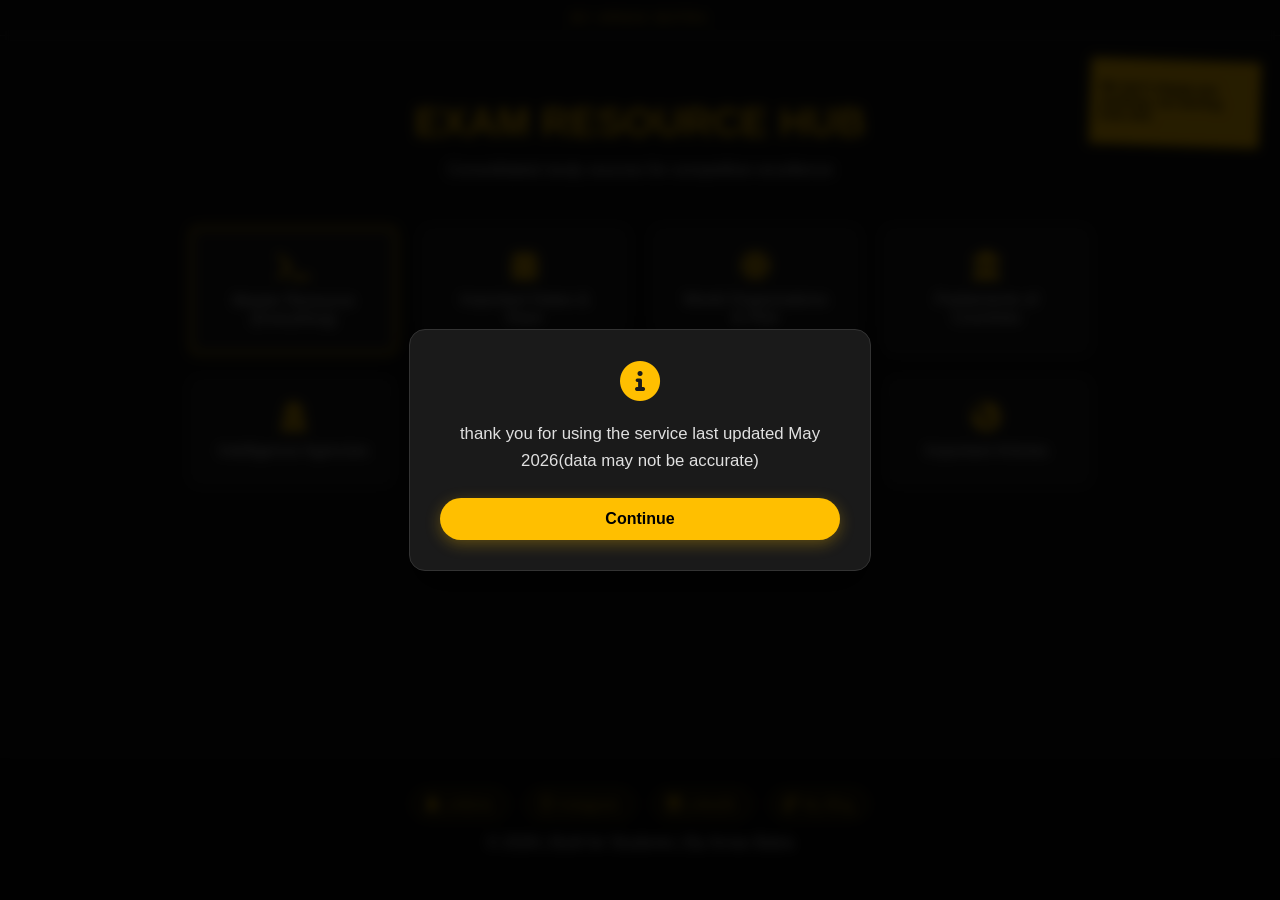
<file: index.html>
<!DOCTYPE html>
<html lang="en">
<head>
    <link rel="icon" type="image/x-icon" href="favicon.ico">
    <meta charset="UTF-8">
    <meta name="viewport" content="width=device-width, initial-scale=1.0">
    <title>Resource Terminal | Arnav Batra</title>
    <link rel="stylesheet" href="style.css">
    <link rel="stylesheet" href="https://cdnjs.cloudflare.com/ajax/libs/font-awesome/6.0.0/css/all.min.css">
</head>
<body>

    <div class="top-credit">By Arnav Batra</div>

    <div class="sticky-note">
        <p>We don't charge you anything, not earning from this.</p>
    </div>

    <header>
        <h1>EXAM RESOURCE HUB</h1>
        <p>Consolidated study sources for competitive excellence</p>
    </header>

    <div class="container">
        <a href="https://rattle-rowboat-a9a.notion.site/General-Aptitude-Pack-3402a85497058088a02cf4e236186d8a?pvs=74" target="_blank" class="card highlight">
            <i class="fas fa-terminal"></i>
            <span>Master Resource (Everything)</span>
        </a>

        <a href="dates.html" class="card">
            <i class="fas fa-calendar-alt"></i>
            <span>Important Dates & Days</span>
        </a>

        <a href="orgs.html" class="card">
            <i class="fas fa-globe"></i>
            <span>World Organizations & HQs</span>
        </a>

        <a href="parliaments.html" class="card">
            <i class="fas fa-landmark"></i>
            <span>Parliaments of Countries</span>
        </a>

        <a href="agencies.html" class="card">
            <i class="fas fa-user-secret"></i>
            <span>Intelligence Agencies</span>
        </a>

        <a href="capitals.html" class="card">
            <i class="fas fa-globe-americas"></i>
            <span>Capitals & Currencies</span>
        </a>

        <a href="leaders.html" class="card">
            <i class="fas fa-user-tie"></i>
            <span>World Leaders</span>
        </a>
         <a href="articles.html" class="card">
            <i class="fas fa-globe-americas"></i>
            <span>Important Articles</span>
        </a>
    </div>

   <footer>
        <div class="social-links">
            <a href="https://linktr.ee/arnavbatrain" target="_blank" rel="noopener noreferrer">
                <i class="fas fa-tree"></i> Linktree
            </a>
            <a href="https://www.instagram.com/arnavbatrain" target="_blank" rel="noopener noreferrer">
                <i class="fab fa-instagram"></i> Instagram
            </a>
            <a href="https://www.linkedin.com/in/arnavbatrain" target="_blank" rel="noopener noreferrer">
                <i class="fab fa-linkedin"></i> LinkedIn
            </a>
             <a href="https://sites.google.com/view/brieflyarnav/homepage" target="_blank" rel="noopener noreferrer">
               <i class="fas fa-blog"></i> My Blog
            </a>
        </div>
        <p>© 2026 | Built for Students | By Arnav Batra</p>
    </footer>
<script>
  // Add disclaimer pop-up styles (unconditional)
  const style = document.createElement("style");
  style.textContent = `
    .archive-banner-overlay {
      position: fixed;
      top: 0; left: 0;
      width: 100vw; height: 100vh;
      background: rgba(0, 0, 0, 0.85);
      backdrop-filter: blur(6px);
      -webkit-backdrop-filter: blur(6px);
      display: flex; justify-content: center; align-items: center;
      z-index: 10000;
      animation: fadeInOverlay 0.3s ease forwards;
    }
    .archive-banner-modal {
      background: #1a1a1a;
      border: 1px solid #333;
      border-radius: 16px;
      padding: 30px;
      max-width: 400px;
      width: 90%;
      text-align: center;
      box-shadow: 0 20px 40px rgba(0,0,0,0.6);
      font-family: 'Inter', -apple-system, sans-serif;
      color: #e0e0e0;
      animation: scaleInModal 0.3s cubic-bezier(0.34, 1.56, 0.64, 1) forwards;
    }
    .archive-banner-icon {
      font-size: 2.5rem;
      color: #ffbf00;
      margin-bottom: 16px;
    }
    .archive-banner-text {
      font-size: 1.05rem;
      line-height: 1.6;
      margin: 0 0 24px;
    }
    .archive-banner-btn {
      background: #ffbf00;
      color: #000;
      border: none;
      padding: 12px 30px;
      font-size: 1rem;
      font-weight: 600;
      border-radius: 25px;
      cursor: pointer;
      transition: transform 0.2s, background-color 0.2s;
      width: 100%;
      box-shadow: 0 4px 15px rgba(255, 191, 0, 0.3);
    }
    .archive-banner-btn:hover {
      background: #e6ac00;
      transform: translateY(-2px);
    }
    .archive-banner-btn:active {
      transform: translateY(0);
    }
    @keyframes fadeInOverlay {
      from { opacity: 0; }
      to { opacity: 1; }
    }
    @keyframes scaleInModal {
      from { transform: scale(0.95); opacity: 0; }
      to { transform: scale(1); opacity: 1; }
    }
  `;
  document.head.appendChild(style);

  // Create modal element
  const overlay = document.createElement("div");
  overlay.className = "archive-banner-overlay";
  overlay.innerHTML = `
    <div class="archive-banner-modal">
      <div class="archive-banner-icon">
        <i class="fas fa-info-circle"></i>
      </div>
      <p class="archive-banner-text">
        thank you for using the service last updated May 2026(data may not be accurate)
      </p>
      <button class="archive-banner-btn" id="archive-continue-btn">Continue</button>
    </div>
  `;
  document.body.appendChild(overlay);

  document.getElementById("archive-continue-btn").onclick = () => {
    overlay.remove();
  };
</script>
</body>
</html>
</file>
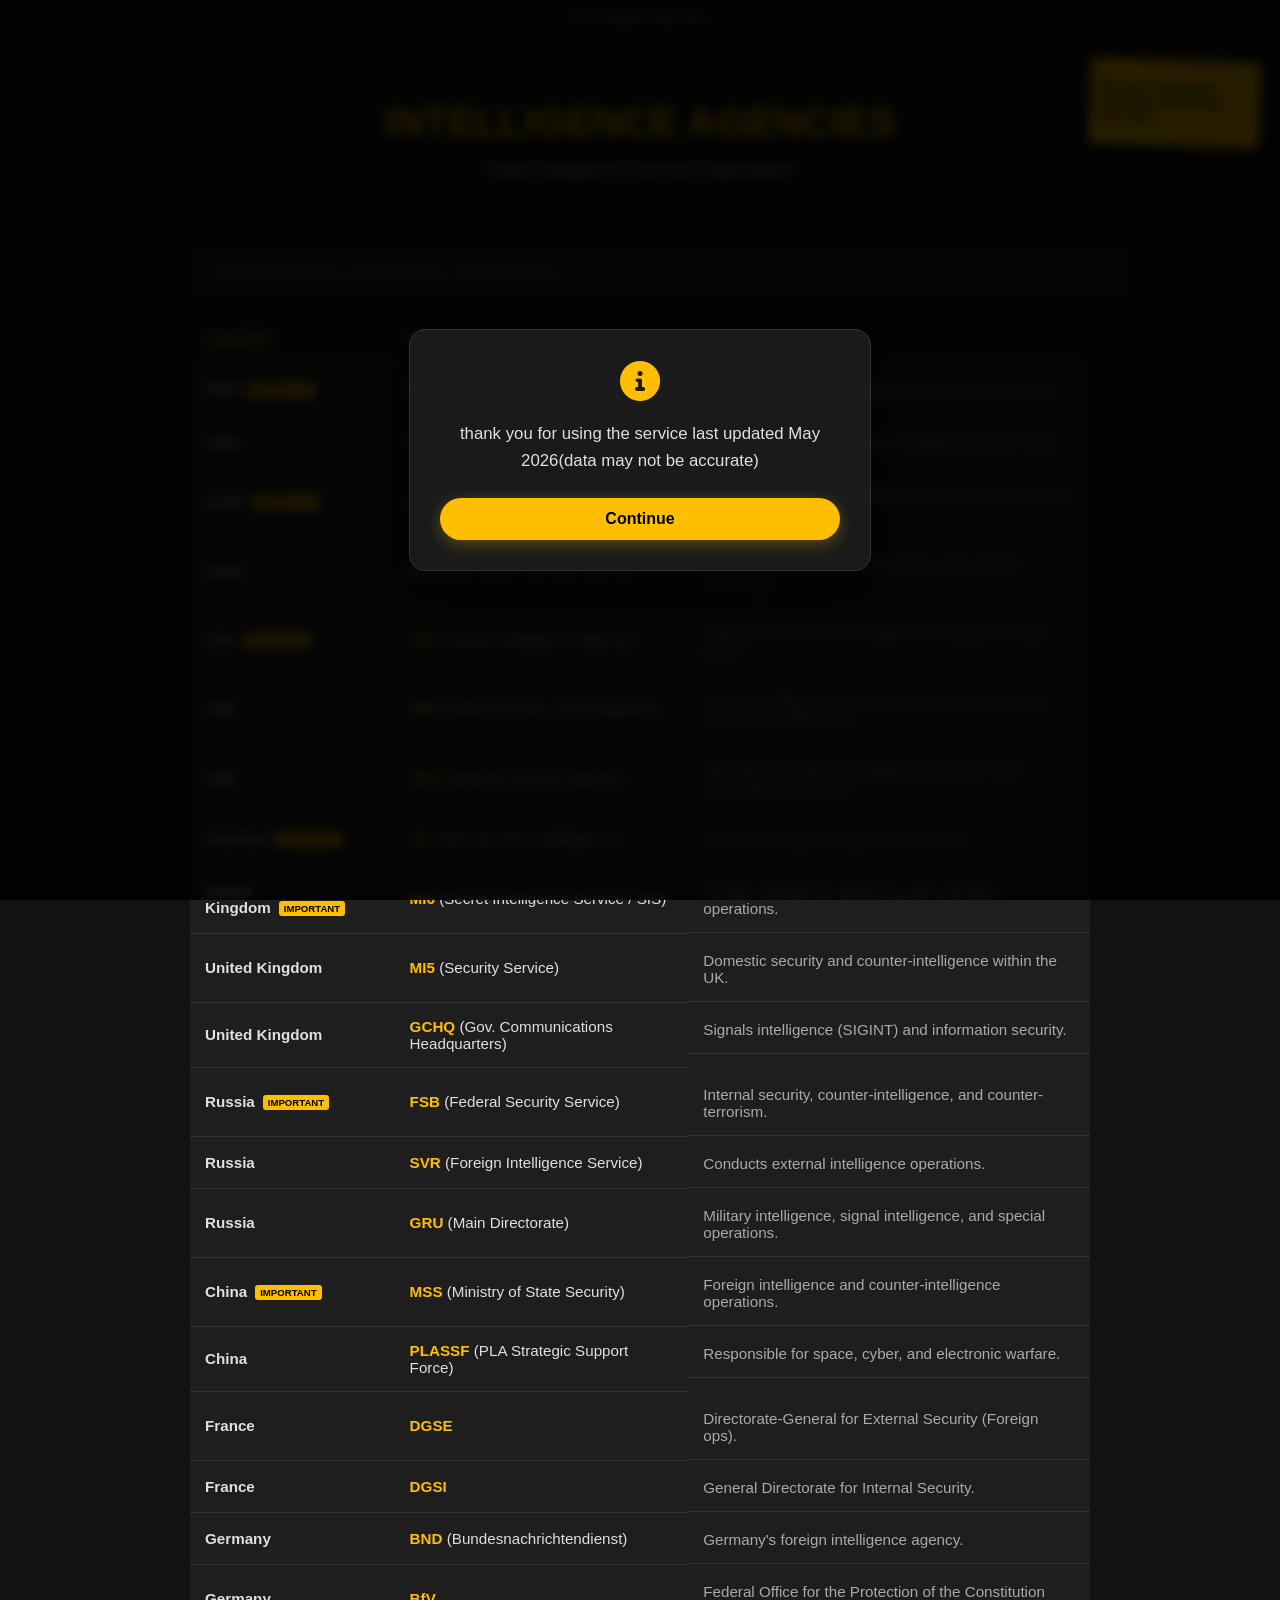
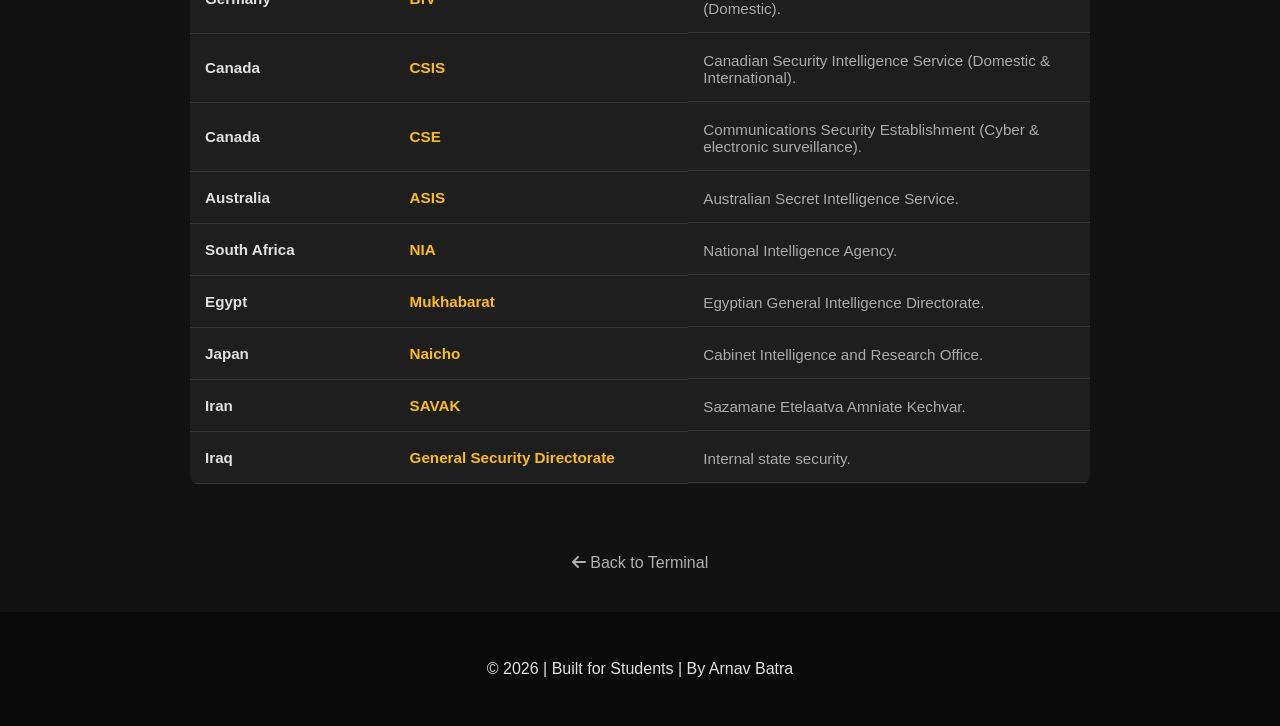
<file: agencies.html>
<!DOCTYPE html>
<html lang="en">
<head>
    <link rel="icon" type="image/x-icon" href="favicon.ico">
    <meta charset="UTF-8">
    <meta name="viewport" content="width=device-width, initial-scale=1.0">
    <title>Intelligence Agencies | Arnav Batra</title>
    <link rel="stylesheet" href="style.css">
    <link rel="stylesheet" href="https://cdnjs.cloudflare.com/ajax/libs/font-awesome/6.0.0/css/all.min.css">
  <style>
        .search-container {
            width: 100%;
            max-width: 900px;
            margin: 20px 0;
            position: relative;
        }

        #agencySearch {
            width: 100%;
            padding: 15px 20px;
            background: var(--card-bg);
            border: 1px solid #333;
            border-radius: 8px;
            color: var(--text-main);
            font-size: 1rem;
            outline: none;
            transition: 0.3s;
        }

        #agencySearch:focus {
            border-color: var(--accent-yellow);
            box-shadow: 0 0 10px rgba(255, 191, 0, 0.2);
        }

        .agency-table {
            width: 100%;
            max-width: 900px;
            border-collapse: collapse;
            background: var(--card-bg);
            border-radius: 8px;
            overflow: hidden;
            margin-bottom: 50px;
        }

        .agency-table th, .agency-table td {
            padding: 15px;
            text-align: left;
            border-bottom: 1px solid #333;
            font-size: 0.95rem;
        }

        .agency-table th {
            background-color: #1a1a1a;
            color: var(--accent-yellow);
            text-transform: uppercase;
            font-size: 0.8rem;
            letter-spacing: 1px;
            position: sticky;
            top: 0;
        }

        .country-name {
            font-weight: bold;
            color: var(--text-main);
        }

        .agency-name {
            color: var(--accent-yellow);
            font-weight: bold;
        }

        .agency-desc {
            font-size: 0.85rem;
            color: #aaa;
            display: block;
            margin-top: 4px;
        }

        .imp-tag {
            background: var(--accent-yellow);
            color: #000;
            font-size: 0.6rem;
            padding: 2px 5px;
            border-radius: 3px;
            margin-left: 8px;
            font-weight: bold;
            text-transform: uppercase;
            vertical-align: middle;
        }

        .back-home {
            margin: 20px 0 40px;
            text-decoration: none;
            color: var(--text-dim);
            display: inline-block;
        }

        .back-home:hover { color: var(--accent-yellow); }

        /* --- MOBILE RESPONSIVE FIX --- */
        @media screen and (max-width: 650px) {
            .agency-table thead {
                display: none; /* Hide standard headers */
            }

            .agency-table, .agency-table tbody, .agency-table tr, .agency-table td {
                display: block;
                width: 100%;
            }

            .agency-table tr {
                margin-bottom: 20px;
                border: 1px solid #333;
                border-radius: 8px;
                padding: 12px;
                background: #111;
            }

            .agency-table td {
                border: none;
                padding: 6px 0;
                font-size: 0.9rem;
            }

            /* Country Heading Style */
            .agency-table td:nth-of-type(1) {
                border-bottom: 1px solid #222;
                margin-bottom: 8px;
                font-size: 1.1rem;
                padding-bottom: 8px;
            }

            /* Adding labels for the other data */
            .agency-table td:nth-of-type(2):before {
                content: "Agency: ";
                color: #555;
                font-size: 0.75rem;
                text-transform: uppercase;
            }

            .agency-table td:nth-of-type(3):before {
                content: "Focus: ";
                color: #555;
                font-size: 0.75rem;
                text-transform: uppercase;
                display: block; /* Puts label on its own line for the long description */
                margin-bottom: 2px;
            }
        }
    </style>
</head>
<body>

    <div class="top-credit">By Arnav Batra</div>

    <div class="sticky-note">
        <p>We don't charge you anything, not earning from this.</p>
    </div>

    <header>
        <h1>INTELLIGENCE AGENCIES</h1>
        <p>Global Intelligence & Security Organizations</p>
    </header>

    <div class="search-container">
        <input type="text" id="agencySearch" onkeyup="searchTable()" placeholder="Search by country, agency name, or abbreviation...">
    </div>

    <table class="agency-table" id="agencyTable">
        <thead>
            <tr>
                <th>Country</th>
                <th>Intelligence Agency</th>
                <th>Focus / Role</th>
            </tr>
        </thead>
        <tbody>
            <tr>
                <td class="country-name">India<span class="imp-tag">Important</span></td>
                <td><span class="agency-name">RAW</span> (Research and Analysis Wing)</td>
                <td class="agency-desc">External intelligence gathering and covert operations.</td>
            </tr>
            <tr>
                <td class="country-name">India</td>
                <td><span class="agency-name">IB</span> (Intelligence Bureau)</td>
                <td class="agency-desc">Internal security and counter-intelligence within India.</td>
            </tr>
            <tr>
                <td class="country-name">Israel<span class="imp-tag">Important</span></td>
                <td><span class="agency-name">Mossad</span></td>
                <td class="agency-desc">Foreign intelligence gathering, covert ops, and counter-terrorism.</td>
            </tr>
            <tr>
                <td class="country-name">Israel</td>
                <td><span class="agency-name">Shin Bet</span> (Israel Security Agency)</td>
                <td class="agency-desc">Internal security, counter-terrorism, and counter-espionage.</td>
            </tr>
            <tr>
                <td class="country-name">USA<span class="imp-tag">Important</span></td>
                <td><span class="agency-name">CIA</span> (Central Intelligence Agency)</td>
                <td class="agency-desc">Gathers international intelligence to support foreign policy.</td>
            </tr>
            <tr>
                <td class="country-name">USA</td>
                <td><span class="agency-name">FBI</span> (Federal Bureau of Investigation)</td>
                <td class="agency-desc">Internal intelligence, counter-terrorism, and federal criminal investigations.</td>
            </tr>
            <tr>
                <td class="country-name">USA</td>
                <td><span class="agency-name">NSA</span> (National Security Agency)</td>
                <td class="agency-desc">Specializes in signals intelligence (SIGINT) and information assurance.</td>
            </tr>
            <tr>
                <td class="country-name">Pakistan<span class="imp-tag">Important</span></td>
                <td><span class="agency-name">ISI</span> (Inter-Services Intelligence)</td>
                <td class="agency-desc">Premier intelligence agency of Pakistan.</td>
            </tr>
            <tr>
                <td class="country-name">United Kingdom<span class="imp-tag">Important</span></td>
                <td><span class="agency-name">MI6</span> (Secret Intelligence Service / SIS)</td>
                <td class="agency-desc">Foreign intelligence gathering and overseas operations.</td>
            </tr>
            <tr>
                <td class="country-name">United Kingdom</td>
                <td><span class="agency-name">MI5</span> (Security Service)</td>
                <td class="agency-desc">Domestic security and counter-intelligence within the UK.</td>
            </tr>
            <tr>
                <td class="country-name">United Kingdom</td>
                <td><span class="agency-name">GCHQ</span> (Gov. Communications Headquarters)</td>
                <td class="agency-desc">Signals intelligence (SIGINT) and information security.</td>
            </tr>
            <tr>
                <td class="country-name">Russia<span class="imp-tag">Important</span></td>
                <td><span class="agency-name">FSB</span> (Federal Security Service)</td>
                <td class="agency-desc">Internal security, counter-intelligence, and counter-terrorism.</td>
            </tr>
            <tr>
                <td class="country-name">Russia</td>
                <td><span class="agency-name">SVR</span> (Foreign Intelligence Service)</td>
                <td class="agency-desc">Conducts external intelligence operations.</td>
            </tr>
            <tr>
                <td class="country-name">Russia</td>
                <td><span class="agency-name">GRU</span> (Main Directorate)</td>
                <td class="agency-desc">Military intelligence, signal intelligence, and special operations.</td>
            </tr>
            <tr>
                <td class="country-name">China<span class="imp-tag">Important</span></td>
                <td><span class="agency-name">MSS</span> (Ministry of State Security)</td>
                <td class="agency-desc">Foreign intelligence and counter-intelligence operations.</td>
            </tr>
            <tr>
                <td class="country-name">China</td>
                <td><span class="agency-name">PLASSF</span> (PLA Strategic Support Force)</td>
                <td class="agency-desc">Responsible for space, cyber, and electronic warfare.</td>
            </tr>
            <tr>
                <td class="country-name">France</td>
                <td><span class="agency-name">DGSE</span></td>
                <td class="agency-desc">Directorate-General for External Security (Foreign ops).</td>
            </tr>
            <tr>
                <td class="country-name">France</td>
                <td><span class="agency-name">DGSI</span></td>
                <td class="agency-desc">General Directorate for Internal Security.</td>
            </tr>
            <tr>
                <td class="country-name">Germany</td>
                <td><span class="agency-name">BND</span> (Bundesnachrichtendienst)</td>
                <td class="agency-desc">Germany's foreign intelligence agency.</td>
            </tr>
            <tr>
                <td class="country-name">Germany</td>
                <td><span class="agency-name">BfV</span></td>
                <td class="agency-desc">Federal Office for the Protection of the Constitution (Domestic).</td>
            </tr>
            <tr>
                <td class="country-name">Canada</td>
                <td><span class="agency-name">CSIS</span></td>
                <td class="agency-desc">Canadian Security Intelligence Service (Domestic & International).</td>
            </tr>
            <tr>
                <td class="country-name">Canada</td>
                <td><span class="agency-name">CSE</span></td>
                <td class="agency-desc">Communications Security Establishment (Cyber & electronic surveillance).</td>
            </tr>
            <tr>
                <td class="country-name">Australia</td>
                <td><span class="agency-name">ASIS</span></td>
                <td class="agency-desc">Australian Secret Intelligence Service.</td>
            </tr>
            <tr>
                <td class="country-name">South Africa</td>
                <td><span class="agency-name">NIA</span></td>
                <td class="agency-desc">National Intelligence Agency.</td>
            </tr>
            <tr>
                <td class="country-name">Egypt</td>
                <td><span class="agency-name">Mukhabarat</span></td>
                <td class="agency-desc">Egyptian General Intelligence Directorate.</td>
            </tr>
            <tr>
                <td class="country-name">Japan</td>
                <td><span class="agency-name">Naicho</span></td>
                <td class="agency-desc">Cabinet Intelligence and Research Office.</td>
            </tr>
            <tr>
                <td class="country-name">Iran</td>
                <td><span class="agency-name">SAVAK</span></td>
                <td class="agency-desc">Sazamane Etelaatva Amniate Kechvar.</td>
            </tr>
            <tr>
                <td class="country-name">Iraq</td>
                <td><span class="agency-name">General Security Directorate</span></td>
                <td class="agency-desc">Internal state security.</td>
            </tr>
        </tbody>
    </table>

    <a href="index.html" class="back-home"><i class="fas fa-arrow-left"></i> Back to Terminal</a>

    <footer>
        <p>© 2026 | Built for Students | By Arnav Batra</p>
    </footer>

    <script>
        function searchTable() {
            var input, filter, table, tr, td, i, j, txtValue;
            input = document.getElementById("agencySearch");
            filter = input.value.toUpperCase();
            table = document.getElementById("agencyTable");
            tr = table.getElementsByTagName("tr");

            for (i = 1; i < tr.length; i++) {
                tr[i].style.display = "none";
                td = tr[i].getElementsByTagName("td");
                for (j = 0; j < td.length; j++) {
                    if (td[j]) {
                        txtValue = td[j].textContent || td[j].innerText;
                        if (txtValue.toUpperCase().indexOf(filter) > -1) {
                            tr[i].style.display = "";
                            break;
                        }
                    }
                }
            }
        }
    </script>
   <script>
  // Add disclaimer pop-up styles
  const style = document.createElement("style");
  style.textContent = `
    .archive-banner-overlay {
      position: fixed;
      top: 0; left: 0;
      width: 100vw; height: 100vh;
      background: rgba(0, 0, 0, 0.85);
      backdrop-filter: blur(6px);
      -webkit-backdrop-filter: blur(6px);
      display: flex; justify-content: center; align-items: center;
      z-index: 10000;
      animation: fadeInOverlay 0.3s ease forwards;
    }
    .archive-banner-modal {
      background: #1a1a1a;
      border: 1px solid #333;
      border-radius: 16px;
      padding: 30px;
      max-width: 400px;
      width: 90%;
      text-align: center;
      box-shadow: 0 20px 40px rgba(0,0,0,0.6);
      font-family: 'Inter', -apple-system, sans-serif;
      color: #e0e0e0;
      animation: scaleInModal 0.3s cubic-bezier(0.34, 1.56, 0.64, 1) forwards;
    }
    .archive-banner-icon {
      font-size: 2.5rem;
      color: #ffbf00;
      margin-bottom: 16px;
    }
    .archive-banner-text {
      font-size: 1.05rem;
      line-height: 1.6;
      margin: 0 0 24px;
    }
    .archive-banner-btn {
      background: #ffbf00;
      color: #000;
      border: none;
      padding: 12px 30px;
      font-size: 1rem;
      font-weight: 600;
      border-radius: 25px;
      cursor: pointer;
      transition: transform 0.2s, background-color 0.2s;
      width: 100%;
      box-shadow: 0 4px 15px rgba(255, 191, 0, 0.3);
    }
    .archive-banner-btn:hover {
      background: #e6ac00;
      transform: translateY(-2px);
    }
    .archive-banner-btn:active {
      transform: translateY(0);
    }
    @keyframes fadeInOverlay {
      from { opacity: 0; }
      to { opacity: 1; }
    }
    @keyframes scaleInModal {
      from { transform: scale(0.95); opacity: 0; }
      to { transform: scale(1); opacity: 1; }
    }
  `;
  document.head.appendChild(style);

  // Create modal element
  const overlay = document.createElement("div");
  overlay.className = "archive-banner-overlay";
  overlay.innerHTML = `
    <div class="archive-banner-modal">
      <div class="archive-banner-icon">
        <i class="fas fa-info-circle"></i>
      </div>
      <p class="archive-banner-text">
        thank you for using the service last updated May 2026(data may not be accurate)
      </p>
      <button class="archive-banner-btn" id="archive-continue-btn">Continue</button>
    </div>
  `;
  document.body.appendChild(overlay);

  document.getElementById("archive-continue-btn").onclick = () => {
    overlay.remove();
  };
</script>
</body>
</html>
</file>
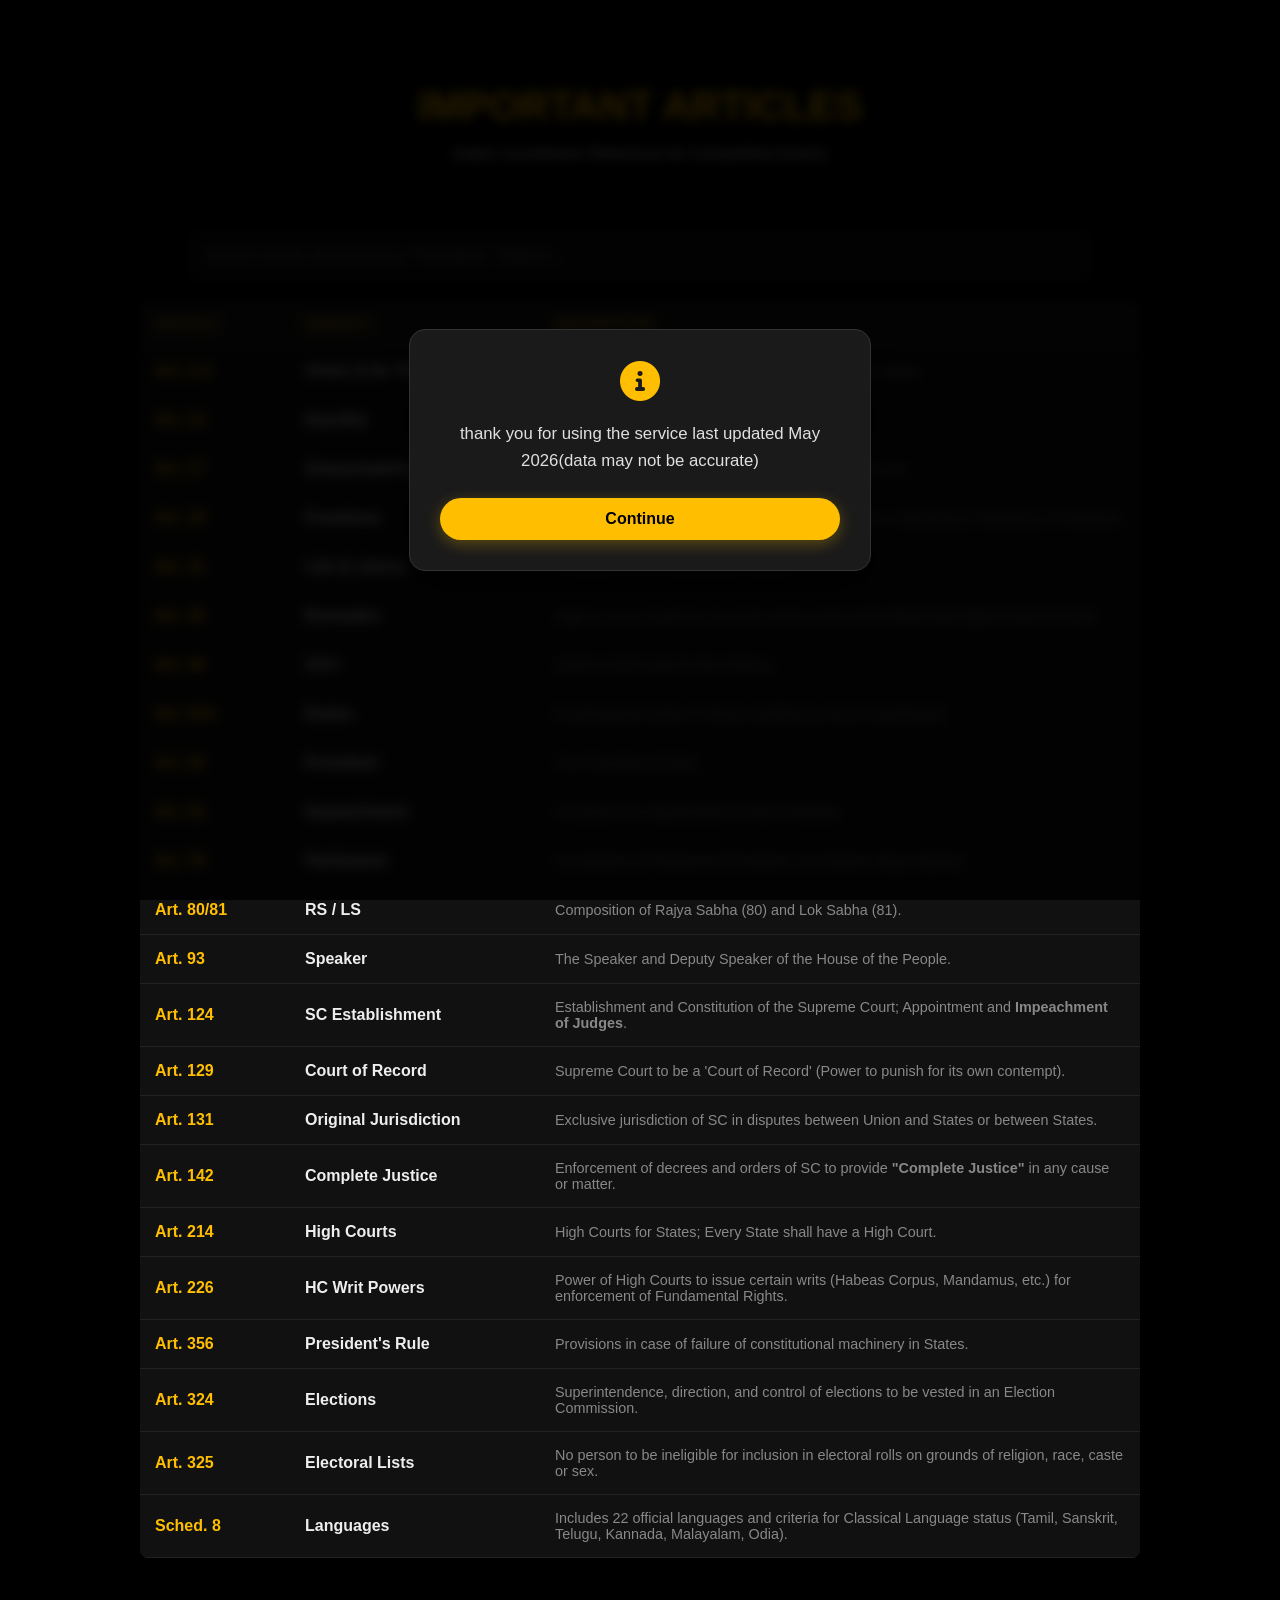
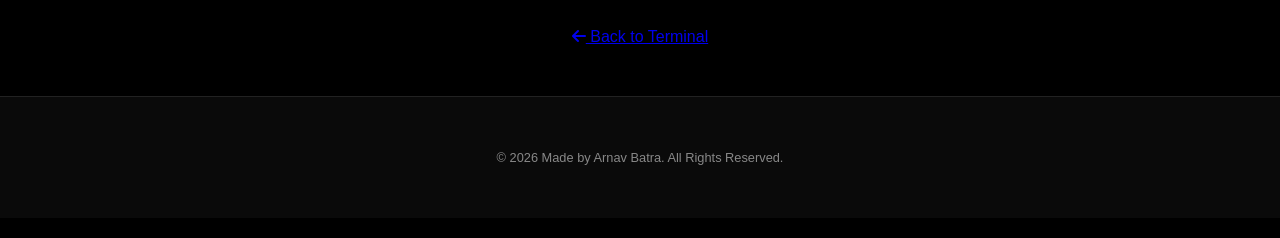
<file: articles.html>
<!DOCTYPE html>
<html lang="en">
<head>
    <link rel="icon" type="image/x-icon" href="favicon.ico">
    <meta charset="UTF-8">
    <meta name="viewport" content="width=device-width, initial-scale=1.0">
    <title>Constitution Articles | Arnav Batra</title>
    <link rel="stylesheet" href="style.css">
    <link rel="stylesheet" href="https://cdnjs.cloudflare.com/ajax/libs/font-awesome/6.0.0/css/all.min.css">
    <style>
        :root {
            --card-bg: #111;
            --text-main: #eee;
            --text-dim: #888;
            --accent-yellow: #ffbf00;
        }

        body { background-color: #000; color: var(--text-main); font-family: sans-serif; padding: 20px; }

        .search-container { width: 100%; max-width: 900px; margin: 20px auto; }
        
        #artSearch {
            width: 100%;
            padding: 15px;
            background: var(--card-bg);
            border: 1px solid #333;
            border-radius: 8px;
            color: #fff;
            font-size: 1rem;
            box-sizing: border-box;
        }

        .art-table {
            width: 100%;
            max-width: 1000px;
            margin: 0 auto 50px;
            border-collapse: collapse;
            background: var(--card-bg);
            border-radius: 8px;
            overflow: hidden;
        }

        .art-table th, .art-table td {
            padding: 15px;
            text-align: left;
            border-bottom: 1px solid #222;
        }

        .art-table th {
            background-color: #1a1a1a;
            color: var(--accent-yellow);
            text-transform: uppercase;
            font-size: 0.8rem;
            letter-spacing: 1px;
        }

        .art-num { font-weight: bold; color: var(--accent-yellow); width: 15%; }
        .art-title { width: 25%; font-weight: 600; }
        .art-desc { color: var(--text-dim); font-size: 0.9rem; }

        /* --- MOBILE RESPONSIVE FIX --- */
        @media screen and (max-width: 600px) {
            .art-table thead { display: none; }
            
            .art-table, .art-table tbody, .art-table tr, .art-table td {
                display: block;
                width: 100%;
                box-sizing: border-box;
            }

            .art-table tr {
                margin-bottom: 15px;
                border: 1px solid #333;
                border-radius: 8px;
                padding: 12px;
            }

            .art-table td {
                border: none;
                padding: 5px 0;
            }

            /* Article Number as Header */
            .art-num {
                font-size: 1.2rem;
                border-bottom: 1px solid var(--accent-yellow);
                margin-bottom: 10px;
                padding-bottom: 5px !important;
            }

            .art-title {
                color: #fff;
                font-size: 1rem;
                display: block;
            }

            .art-desc {
                display: block;
                margin-top: 8px;
                line-height: 1.4;
            }
        }
    </style>
</head>
<body>

    <header style="text-align: center;">
        <h1 style="color: var(--accent-yellow);">IMPORTANT ARTICLES</h1>
        <p>Indian Constitution Reference for Competitive Exams</p>
    </header>

    <div class="search-container">
        <input type="text" id="artSearch" onkeyup="searchTable()" placeholder="Search article, keyword (e.g. 'President', 'Rights')...">
    </div>

    <table class="art-table" id="artTable">
        <thead>
            <tr>
                <th>Article</th>
                <th>Subject</th>
                <th>Description</th>
            </tr>
        </thead>
        <tbody>
            <tr><td class="art-num">Art. 1-4</td><td class="art-title">Union & Its Territory</td><td class="art-desc">Name and territory of the Union; Admission of new states.</td></tr>
            
            <tr><td class="art-num">Art. 14</td><td class="art-title">Equality</td><td class="art-desc">Equality before law and equal protection of laws.</td></tr>
            <tr><td class="art-num">Art. 17</td><td class="art-title">Untouchability</td><td class="art-desc">Abolition of untouchability and prohibition of its practice.</td></tr>
            <tr><td class="art-num">Art. 19</td><td class="art-title">Freedoms</td><td class="art-desc">Protection of 6 rights: Speech, Assembly, Association, Movement, Residence, Profession.</td></tr>
            <tr><td class="art-num">Art. 21</td><td class="art-title">Life & Liberty</td><td class="art-desc">Protection of life and personal liberty.</td></tr>
            <tr><td class="art-num">Art. 32</td><td class="art-title">Remedies</td><td class="art-desc">Right to move Supreme Court for enforcement of Fundamental Rights (Heart & Soul).</td></tr>

            <tr><td class="art-num">Art. 44</td><td class="art-title">UCC</td><td class="art-desc">Uniform Civil Code for the citizens.</td></tr>
            <tr><td class="art-num">Art. 51A</td><td class="art-title">Duties</td><td class="art-desc">Fundamental Duties of citizens (Added by 42nd Amendment).</td></tr>

            <tr><td class="art-num">Art. 52</td><td class="art-title">President</td><td class="art-desc">The President of India.</td></tr>
            <tr><td class="art-num">Art. 61</td><td class="art-title">Impeachment</td><td class="art-desc">Procedure for impeachment of the President.</td></tr>
            <tr><td class="art-num">Art. 79</td><td class="art-title">Parliament</td><td class="art-desc">Constitution of Parliament (President, Lok Sabha, Rajya Sabha).</td></tr>
            <tr><td class="art-num">Art. 80/81</td><td class="art-title">RS / LS</td><td class="art-desc">Composition of Rajya Sabha (80) and Lok Sabha (81).</td></tr>
            <tr><td class="art-num">Art. 93</td><td class="art-title">Speaker</td><td class="art-desc">The Speaker and Deputy Speaker of the House of the People.</td></tr>

           <tr>
    <td class="art-num">Art. 124</td>
    <td class="art-title">SC Establishment</td>
    <td class="art-desc">Establishment and Constitution of the Supreme Court; Appointment and <strong>Impeachment of Judges</strong>.</td>
</tr>
<tr>
    <td class="art-num">Art. 129</td>
    <td class="art-title">Court of Record</td>
    <td class="art-desc">Supreme Court to be a 'Court of Record' (Power to punish for its own contempt).</td>
</tr>
<tr>
    <td class="art-num">Art. 131</td>
    <td class="art-title">Original Jurisdiction</td>
    <td class="art-desc">Exclusive jurisdiction of SC in disputes between Union and States or between States.</td>
</tr>
<tr>
    <td class="art-num">Art. 142</td>
    <td class="art-title">Complete Justice</td>
    <td class="art-desc">Enforcement of decrees and orders of SC to provide <strong>"Complete Justice"</strong> in any cause or matter.</td>
</tr>
<tr>
    <td class="art-num">Art. 214</td>
    <td class="art-title">High Courts</td>
    <td class="art-desc">High Courts for States; Every State shall have a High Court.</td>
</tr>
<tr>
    <td class="art-num">Art. 226</td>
    <td class="art-title">HC Writ Powers</td>
    <td class="art-desc">Power of High Courts to issue certain writs (Habeas Corpus, Mandamus, etc.) for enforcement of Fundamental Rights.</td>
</tr>
            
            <tr><td class="art-num">Art. 356</td><td class="art-title">President's Rule</td><td class="art-desc">Provisions in case of failure of constitutional machinery in States.</td></tr>

            <tr><td class="art-num">Art. 324</td><td class="art-title">Elections</td><td class="art-desc">Superintendence, direction, and control of elections to be vested in an Election Commission.</td></tr>
            <tr><td class="art-num">Art. 325</td><td class="art-title">Electoral Lists</td><td class="art-desc">No person to be ineligible for inclusion in electoral rolls on grounds of religion, race, caste or sex.</td></tr>

            <tr><td class="art-num">Sched. 8</td><td class="art-title">Languages</td><td class="art-desc">Includes 22 official languages and criteria for Classical Language status (Tamil, Sanskrit, Telugu, Kannada, Malayalam, Odia).</td></tr>
        </tbody>
    </table>
    <div style="text-align: center; margin-top: 20px;">
        <a href="index.html" class="back-home">
            <i class="fas fa-arrow-left"></i> Back to Terminal
        </a>
    </div>

    <script>
        function searchTable() {
            var input = document.getElementById("artSearch");
            var filter = input.value.toUpperCase();
            var tr = document.getElementById("artTable").getElementsByTagName("tr");
            for (var i = 1; i < tr.length; i++) {
                var text = tr[i].textContent || tr[i].innerText;
                tr[i].style.display = text.toUpperCase().indexOf(filter) > -1 ? "" : "none";
            }
        }
    </script>
    <footer style="text-align: center; padding: 40px 20px; color: var(--text-dim); font-size: 0.8rem; border-top: 1px solid #222; margin-top: 50px;">
        <p>&copy; 2026 Made by Arnav Batra. All Rights Reserved.</p>
    </footer>
   <script>
  // Add disclaimer pop-up styles
  const style = document.createElement("style");
  style.textContent = `
    .archive-banner-overlay {
      position: fixed;
      top: 0; left: 0;
      width: 100vw; height: 100vh;
      background: rgba(0, 0, 0, 0.85);
      backdrop-filter: blur(6px);
      -webkit-backdrop-filter: blur(6px);
      display: flex; justify-content: center; align-items: center;
      z-index: 10000;
      animation: fadeInOverlay 0.3s ease forwards;
    }
    .archive-banner-modal {
      background: #1a1a1a;
      border: 1px solid #333;
      border-radius: 16px;
      padding: 30px;
      max-width: 400px;
      width: 90%;
      text-align: center;
      box-shadow: 0 20px 40px rgba(0,0,0,0.6);
      font-family: 'Inter', -apple-system, sans-serif;
      color: #e0e0e0;
      animation: scaleInModal 0.3s cubic-bezier(0.34, 1.56, 0.64, 1) forwards;
    }
    .archive-banner-icon {
      font-size: 2.5rem;
      color: #ffbf00;
      margin-bottom: 16px;
    }
    .archive-banner-text {
      font-size: 1.05rem;
      line-height: 1.6;
      margin: 0 0 24px;
    }
    .archive-banner-btn {
      background: #ffbf00;
      color: #000;
      border: none;
      padding: 12px 30px;
      font-size: 1rem;
      font-weight: 600;
      border-radius: 25px;
      cursor: pointer;
      transition: transform 0.2s, background-color 0.2s;
      width: 100%;
      box-shadow: 0 4px 15px rgba(255, 191, 0, 0.3);
    }
    .archive-banner-btn:hover {
      background: #e6ac00;
      transform: translateY(-2px);
    }
    .archive-banner-btn:active {
      transform: translateY(0);
    }
    @keyframes fadeInOverlay {
      from { opacity: 0; }
      to { opacity: 1; }
    }
    @keyframes scaleInModal {
      from { transform: scale(0.95); opacity: 0; }
      to { transform: scale(1); opacity: 1; }
    }
  `;
  document.head.appendChild(style);

  // Create modal element
  const overlay = document.createElement("div");
  overlay.className = "archive-banner-overlay";
  overlay.innerHTML = `
    <div class="archive-banner-modal">
      <div class="archive-banner-icon">
        <i class="fas fa-info-circle"></i>
      </div>
      <p class="archive-banner-text">
        thank you for using the service last updated May 2026(data may not be accurate)
      </p>
      <button class="archive-banner-btn" id="archive-continue-btn">Continue</button>
    </div>
  `;
  document.body.appendChild(overlay);

  document.getElementById("archive-continue-btn").onclick = () => {
    overlay.remove();
  };
</script>
</body>
</html>
</file>
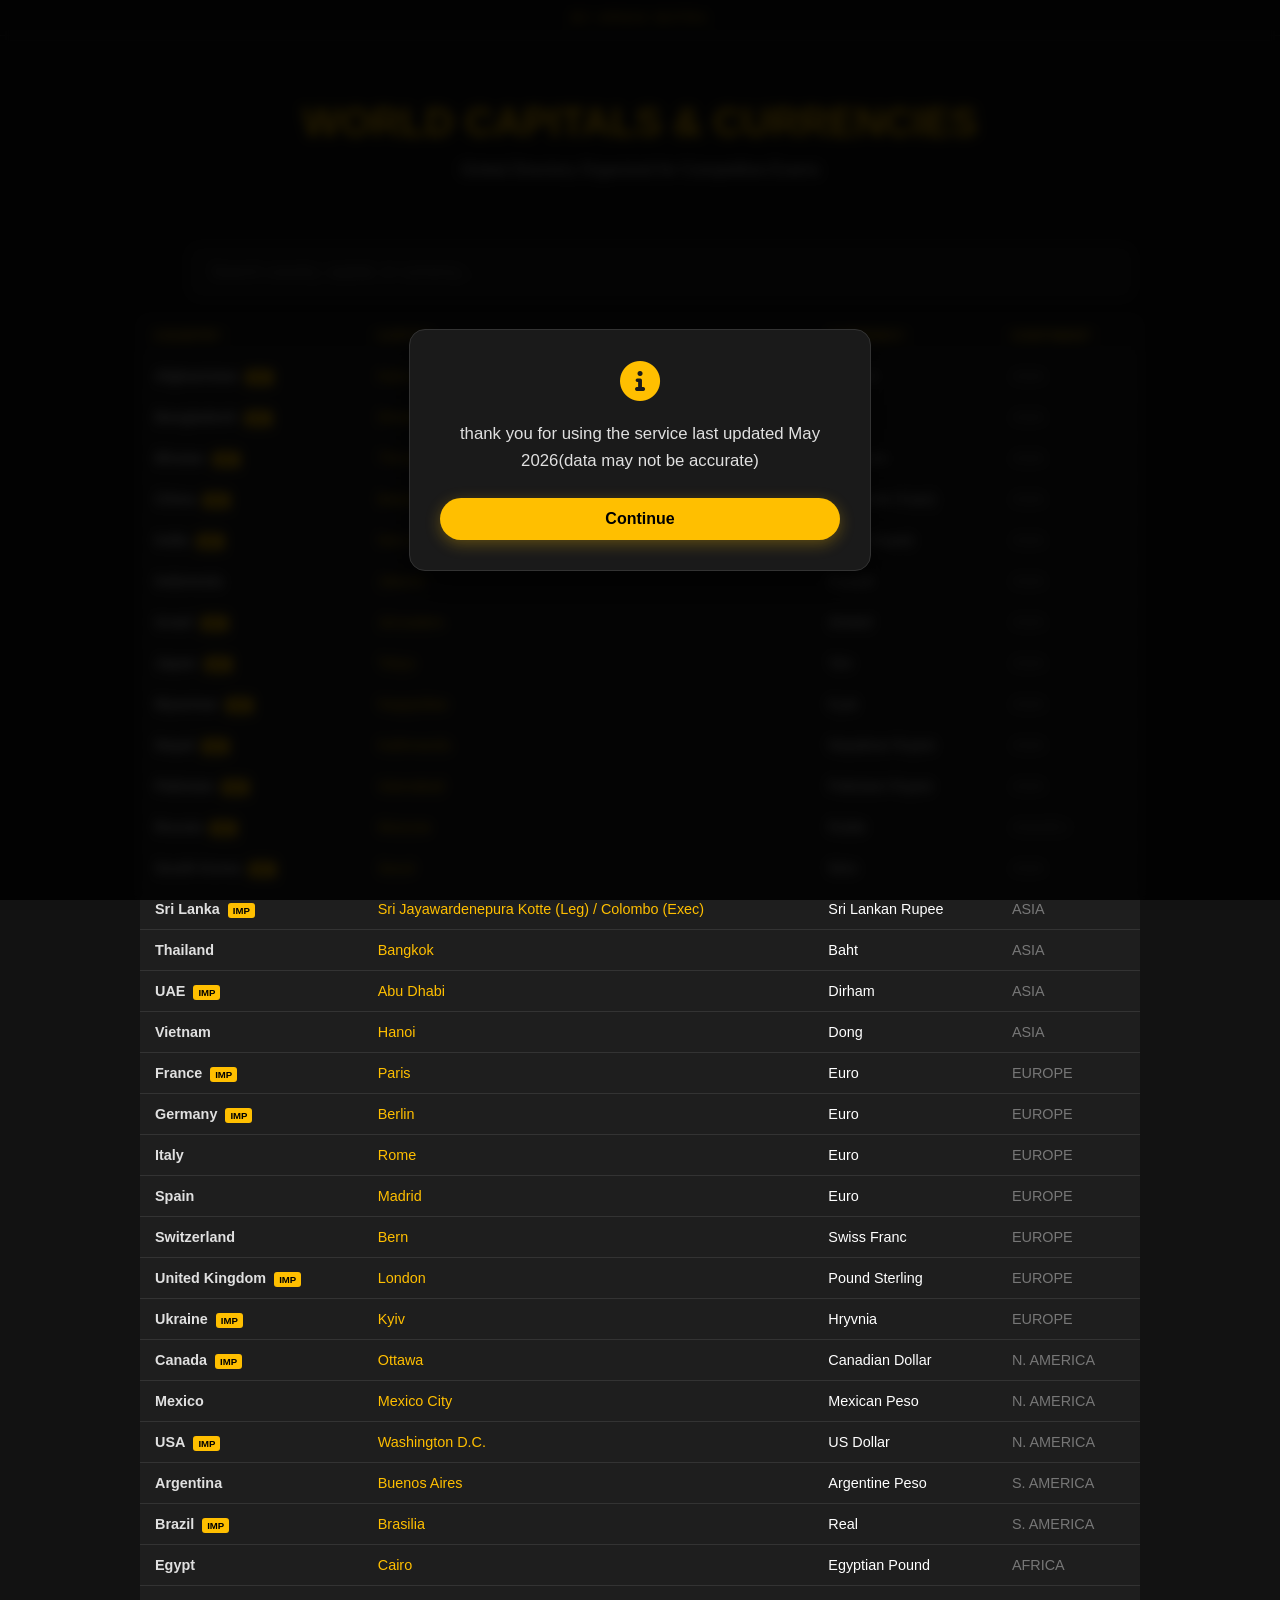
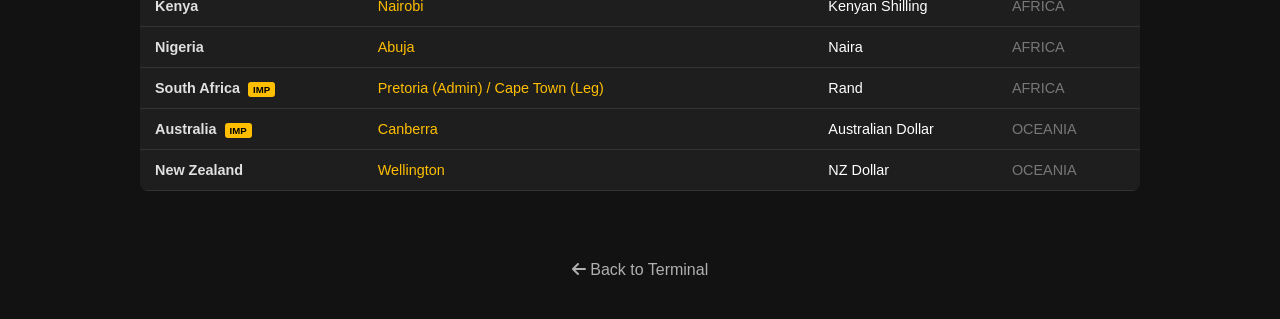
<file: capitals.html>
<!DOCTYPE html>
<html lang="en">
<head>
    <link rel="icon" type="image/x-icon" href="favicon.ico">
    <meta charset="UTF-8">
    <meta name="viewport" content="width=device-width, initial-scale=1.0">
    <title>Capitals & Currencies | Arnav Batra</title>
    <link rel="stylesheet" href="style.css">
    <link rel="stylesheet" href="https://cdnjs.cloudflare.com/ajax/libs/font-awesome/6.0.0/css/all.min.css">
   <style>
        .search-container {
            width: 100%;
            max-width: 900px;
            margin: 20px 0;
            position: relative;
        }

        #capSearch {
            width: 100%;
            padding: 15px 20px;
            background: var(--card-bg);
            border: 1px solid #333;
            border-radius: 8px;
            color: var(--text-main);
            font-size: 1rem;
            outline: none;
            transition: 0.3s;
        }

        #capSearch:focus {
            border-color: var(--accent-yellow);
            box-shadow: 0 0 10px rgba(255, 191, 0, 0.2);
        }

        .cap-table {
            width: 100%;
            max-width: 1000px;
            border-collapse: collapse;
            background: var(--card-bg);
            border-radius: 8px;
            overflow: hidden;
            margin-bottom: 50px;
        }

        .cap-table th, .cap-table td {
            padding: 12px 15px;
            text-align: left;
            border-bottom: 1px solid #333;
            font-size: 0.9rem;
        }

        .cap-table th {
            background-color: #1a1a1a;
            color: var(--accent-yellow);
            text-transform: uppercase;
            font-size: 0.75rem;
            letter-spacing: 1px;
            position: sticky;
            top: 0;
            z-index: 10;
        }

        .country-col { font-weight: bold; color: var(--text-main); }
        .capital-col { color: var(--accent-yellow); }
        .currency-col { color: #fff; }
        .continent-tag { font-size: 0.7rem; color: #777; text-transform: uppercase; }

        .imp-tag {
            background: var(--accent-yellow);
            color: #000;
            font-size: 0.6rem;
            padding: 2px 5px;
            border-radius: 3px;
            margin-left: 8px;
            font-weight: bold;
            vertical-align: middle;
        }

        .back-home {
            margin: 20px 0 40px;
            text-decoration: none;
            color: var(--text-dim);
            display: inline-block;
        }
        .back-home:hover { color: var(--accent-yellow); }

        /* --- MOBILE RESPONSIVE FIX --- */
        @media screen and (max-width: 600px) {
            header h1 { font-size: 1.5rem; padding: 0 10px; }
            
            .cap-table thead {
                display: none; 
            }

            .cap-table, .cap-table tbody, .cap-table tr, .cap-table td {
                display: block;
                width: 100%;
                box-sizing: border-box; /* Ensures padding doesn't add to width */
            }

            .cap-table tr {
                margin-bottom: 20px;
                border: 1px solid #333;
                border-radius: 8px;
                padding: 12px;
                background: rgba(255, 255, 255, 0.02);
            }

            .cap-table td {
                border: none;
                padding: 6px 0;
                display: flex;
                flex-direction: row; /* Keep label and value on one line... */
                justify-content: space-between;
                align-items: flex-start; /* ...but align to top if text wraps */
                gap: 15px;
                border-bottom: 1px solid rgba(255,255,255,0.05);
            }

            /* Remove border from last item in card */
            .cap-table td:last-child { border-bottom: none; }

            /* Country Name Styling - The Header of the Card */
            .cap-table td:nth-of-type(1) {
                border-bottom: 2px solid var(--accent-yellow);
                margin-bottom: 8px;
                padding-bottom: 10px;
                font-size: 1.1rem;
                display: block; 
                text-align: left;
            }

            /* Labels for mobile view */
            .cap-table td:nth-of-type(2):before { content: "Capital:"; color: #777; font-size: 0.75rem; font-weight: bold; min-width: 70px; }
            .cap-table td:nth-of-type(3):before { content: "Currency:"; color: #777; font-size: 0.75rem; font-weight: bold; min-width: 70px; }
            .cap-table td:nth-of-type(4):before { content: "Region:"; color: #777; font-size: 0.75rem; font-weight: bold; min-width: 70px; }

            /* Make the actual data wrap properly if it's long */
            .cap-table td {
                text-align: right;
                word-wrap: break-word;
                overflow-wrap: break-word;
            }
            
            /* Specific fix for long capital names (Sri Lanka/South Africa) */
            .capital-col, .currency-col {
                flex: 1; 
            }
        }
    </style>
</head>
<body>

    <div class="top-credit">By Arnav Batra</div>

    <header>
        <h1>WORLD CAPITALS & CURRENCIES</h1>
        <p>Global Directory Organized for Competitive Exams</p>
    </header>

    <div class="search-container">
        <input type="text" id="capSearch" onkeyup="searchTable()" placeholder="Search country, capital, or currency...">
    </div>

    <table class="cap-table" id="capTable">
        <thead>
            <tr>
                <th>Country</th>
                <th>Capital</th>
                <th>Currency</th>
                <th>Continent</th>
            </tr>
        </thead>
        <tbody>
            <tr><td class="country-col">Afghanistan<span class="imp-tag">IMP</span></td><td class="capital-col">Kabul</td><td class="currency-col">Afghani</td><td class="continent-tag">Asia</td></tr>
            <tr><td class="country-col">Bangladesh<span class="imp-tag">IMP</span></td><td class="capital-col">Dhaka</td><td class="currency-col">Taka</td><td class="continent-tag">Asia</td></tr>
            <tr><td class="country-col">Bhutan<span class="imp-tag">IMP</span></td><td class="capital-col">Thimphu</td><td class="currency-col">Ngultrum</td><td class="continent-tag">Asia</td></tr>
            <tr><td class="country-col">China<span class="imp-tag">IMP</span></td><td class="capital-col">Beijing</td><td class="currency-col">Renminbi (Yuan)</td><td class="continent-tag">Asia</td></tr>
            <tr><td class="country-col">India<span class="imp-tag">IMP</span></td><td class="capital-col">New Delhi</td><td class="currency-col">Indian Rupee</td><td class="continent-tag">Asia</td></tr>
            <tr><td class="country-col">Indonesia</td><td class="capital-col">Jakarta</td><td class="currency-col">Rupiah</td><td class="continent-tag">Asia</td></tr>
            <tr><td class="country-col">Israel<span class="imp-tag">IMP</span></td><td class="capital-col">Jerusalem</td><td class="currency-col">Shekel</td><td class="continent-tag">Asia</td></tr>
            <tr><td class="country-col">Japan<span class="imp-tag">IMP</span></td><td class="capital-col">Tokyo</td><td class="currency-col">Yen</td><td class="continent-tag">Asia</td></tr>
            <tr><td class="country-col">Myanmar<span class="imp-tag">IMP</span></td><td class="capital-col">Naypyidaw</td><td class="currency-col">Kyat</td><td class="continent-tag">Asia</td></tr>
            <tr><td class="country-col">Nepal<span class="imp-tag">IMP</span></td><td class="capital-col">Kathmandu</td><td class="currency-col">Nepalese Rupee</td><td class="continent-tag">Asia</td></tr>
            <tr><td class="country-col">Pakistan<span class="imp-tag">IMP</span></td><td class="capital-col">Islamabad</td><td class="currency-col">Pakistani Rupee</td><td class="continent-tag">Asia</td></tr>
            <tr><td class="country-col">Russia<span class="imp-tag">IMP</span></td><td class="capital-col">Moscow</td><td class="currency-col">Ruble</td><td class="continent-tag">Asia/EU</td></tr>
            <tr><td class="country-col">South Korea<span class="imp-tag">IMP</span></td><td class="capital-col">Seoul</td><td class="currency-col">Won</td><td class="continent-tag">Asia</td></tr>
            <tr><td class="country-col">Sri Lanka<span class="imp-tag">IMP</span></td><td class="capital-col">Sri Jayawardenepura Kotte (Leg) / Colombo (Exec)</td><td class="currency-col">Sri Lankan Rupee</td><td class="continent-tag">Asia</td></tr>
            <tr><td class="country-col">Thailand</td><td class="capital-col">Bangkok</td><td class="currency-col">Baht</td><td class="continent-tag">Asia</td></tr>
            <tr><td class="country-col">UAE<span class="imp-tag">IMP</span></td><td class="capital-col">Abu Dhabi</td><td class="currency-col">Dirham</td><td class="continent-tag">Asia</td></tr>
            <tr><td class="country-col">Vietnam</td><td class="capital-col">Hanoi</td><td class="currency-col">Dong</td><td class="continent-tag">Asia</td></tr>

            <tr><td class="country-col">France<span class="imp-tag">IMP</span></td><td class="capital-col">Paris</td><td class="currency-col">Euro</td><td class="continent-tag">Europe</td></tr>
            <tr><td class="country-col">Germany<span class="imp-tag">IMP</span></td><td class="capital-col">Berlin</td><td class="currency-col">Euro</td><td class="continent-tag">Europe</td></tr>
            <tr><td class="country-col">Italy</td><td class="capital-col">Rome</td><td class="currency-col">Euro</td><td class="continent-tag">Europe</td></tr>
            <tr><td class="country-col">Spain</td><td class="capital-col">Madrid</td><td class="currency-col">Euro</td><td class="continent-tag">Europe</td></tr>
            <tr><td class="country-col">Switzerland</td><td class="capital-col">Bern</td><td class="currency-col">Swiss Franc</td><td class="continent-tag">Europe</td></tr>
            <tr><td class="country-col">United Kingdom<span class="imp-tag">IMP</span></td><td class="capital-col">London</td><td class="currency-col">Pound Sterling</td><td class="continent-tag">Europe</td></tr>
            <tr><td class="country-col">Ukraine<span class="imp-tag">IMP</span></td><td class="capital-col">Kyiv</td><td class="currency-col">Hryvnia</td><td class="continent-tag">Europe</td></tr>

            <tr><td class="country-col">Canada<span class="imp-tag">IMP</span></td><td class="capital-col">Ottawa</td><td class="currency-col">Canadian Dollar</td><td class="continent-tag">N. America</td></tr>
            <tr><td class="country-col">Mexico</td><td class="capital-col">Mexico City</td><td class="currency-col">Mexican Peso</td><td class="continent-tag">N. America</td></tr>
            <tr><td class="country-col">USA<span class="imp-tag">IMP</span></td><td class="capital-col">Washington D.C.</td><td class="currency-col">US Dollar</td><td class="continent-tag">N. America</td></tr>

            <tr><td class="country-col">Argentina</td><td class="capital-col">Buenos Aires</td><td class="currency-col">Argentine Peso</td><td class="continent-tag">S. America</td></tr>
            <tr><td class="country-col">Brazil<span class="imp-tag">IMP</span></td><td class="capital-col">Brasilia</td><td class="currency-col">Real</td><td class="continent-tag">S. America</td></tr>

            <tr><td class="country-col">Egypt</td><td class="capital-col">Cairo</td><td class="currency-col">Egyptian Pound</td><td class="continent-tag">Africa</td></tr>
            <tr><td class="country-col">Kenya</td><td class="capital-col">Nairobi</td><td class="currency-col">Kenyan Shilling</td><td class="continent-tag">Africa</td></tr>
            <tr><td class="country-col">Nigeria</td><td class="capital-col">Abuja</td><td class="currency-col">Naira</td><td class="continent-tag">Africa</td></tr>
            <tr><td class="country-col">South Africa<span class="imp-tag">IMP</span></td><td class="capital-col">Pretoria (Admin) / Cape Town (Leg)</td><td class="currency-col">Rand</td><td class="continent-tag">Africa</td></tr>

            <tr><td class="country-col">Australia<span class="imp-tag">IMP</span></td><td class="capital-col">Canberra</td><td class="currency-col">Australian Dollar</td><td class="continent-tag">Oceania</td></tr>
            <tr><td class="country-col">New Zealand</td><td class="capital-col">Wellington</td><td class="currency-col">NZ Dollar</td><td class="continent-tag">Oceania</td></tr>
        </tbody>
    </table>

    <a href="index.html" class="back-home"><i class="fas fa-arrow-left"></i> Back to Terminal</a>

    <script>
        function searchTable() {
            var input, filter, table, tr, td, i, j, txtValue;
            input = document.getElementById("capSearch");
            filter = input.value.toUpperCase();
            table = document.getElementById("capTable");
            tr = table.getElementsByTagName("tr");

            for (i = 1; i < tr.length; i++) {
                tr[i].style.display = "none";
                td = tr[i].getElementsByTagName("td");
                for (j = 0; j < td.length; j++) {
                    if (td[j]) {
                        txtValue = td[j].textContent || td[j].innerText;
                        if (txtValue.toUpperCase().indexOf(filter) > -1) {
                            tr[i].style.display = "";
                            break;
                        }
                    }
                }
            }
        }
    </script>
  <script>
  // Add disclaimer pop-up styles
  const style = document.createElement("style");
  style.textContent = `
    .archive-banner-overlay {
      position: fixed;
      top: 0; left: 0;
      width: 100vw; height: 100vh;
      background: rgba(0, 0, 0, 0.85);
      backdrop-filter: blur(6px);
      -webkit-backdrop-filter: blur(6px);
      display: flex; justify-content: center; align-items: center;
      z-index: 10000;
      animation: fadeInOverlay 0.3s ease forwards;
    }
    .archive-banner-modal {
      background: #1a1a1a;
      border: 1px solid #333;
      border-radius: 16px;
      padding: 30px;
      max-width: 400px;
      width: 90%;
      text-align: center;
      box-shadow: 0 20px 40px rgba(0,0,0,0.6);
      font-family: 'Inter', -apple-system, sans-serif;
      color: #e0e0e0;
      animation: scaleInModal 0.3s cubic-bezier(0.34, 1.56, 0.64, 1) forwards;
    }
    .archive-banner-icon {
      font-size: 2.5rem;
      color: #ffbf00;
      margin-bottom: 16px;
    }
    .archive-banner-text {
      font-size: 1.05rem;
      line-height: 1.6;
      margin: 0 0 24px;
    }
    .archive-banner-btn {
      background: #ffbf00;
      color: #000;
      border: none;
      padding: 12px 30px;
      font-size: 1rem;
      font-weight: 600;
      border-radius: 25px;
      cursor: pointer;
      transition: transform 0.2s, background-color 0.2s;
      width: 100%;
      box-shadow: 0 4px 15px rgba(255, 191, 0, 0.3);
    }
    .archive-banner-btn:hover {
      background: #e6ac00;
      transform: translateY(-2px);
    }
    .archive-banner-btn:active {
      transform: translateY(0);
    }
    @keyframes fadeInOverlay {
      from { opacity: 0; }
      to { opacity: 1; }
    }
    @keyframes scaleInModal {
      from { transform: scale(0.95); opacity: 0; }
      to { transform: scale(1); opacity: 1; }
    }
  `;
  document.head.appendChild(style);

  // Create modal element
  const overlay = document.createElement("div");
  overlay.className = "archive-banner-overlay";
  overlay.innerHTML = `
    <div class="archive-banner-modal">
      <div class="archive-banner-icon">
        <i class="fas fa-info-circle"></i>
      </div>
      <p class="archive-banner-text">
        thank you for using the service last updated May 2026(data may not be accurate)
      </p>
      <button class="archive-banner-btn" id="archive-continue-btn">Continue</button>
    </div>
  `;
  document.body.appendChild(overlay);

  document.getElementById("archive-continue-btn").onclick = () => {
    overlay.remove();
  };
</script>
</body>
</html>
</file>
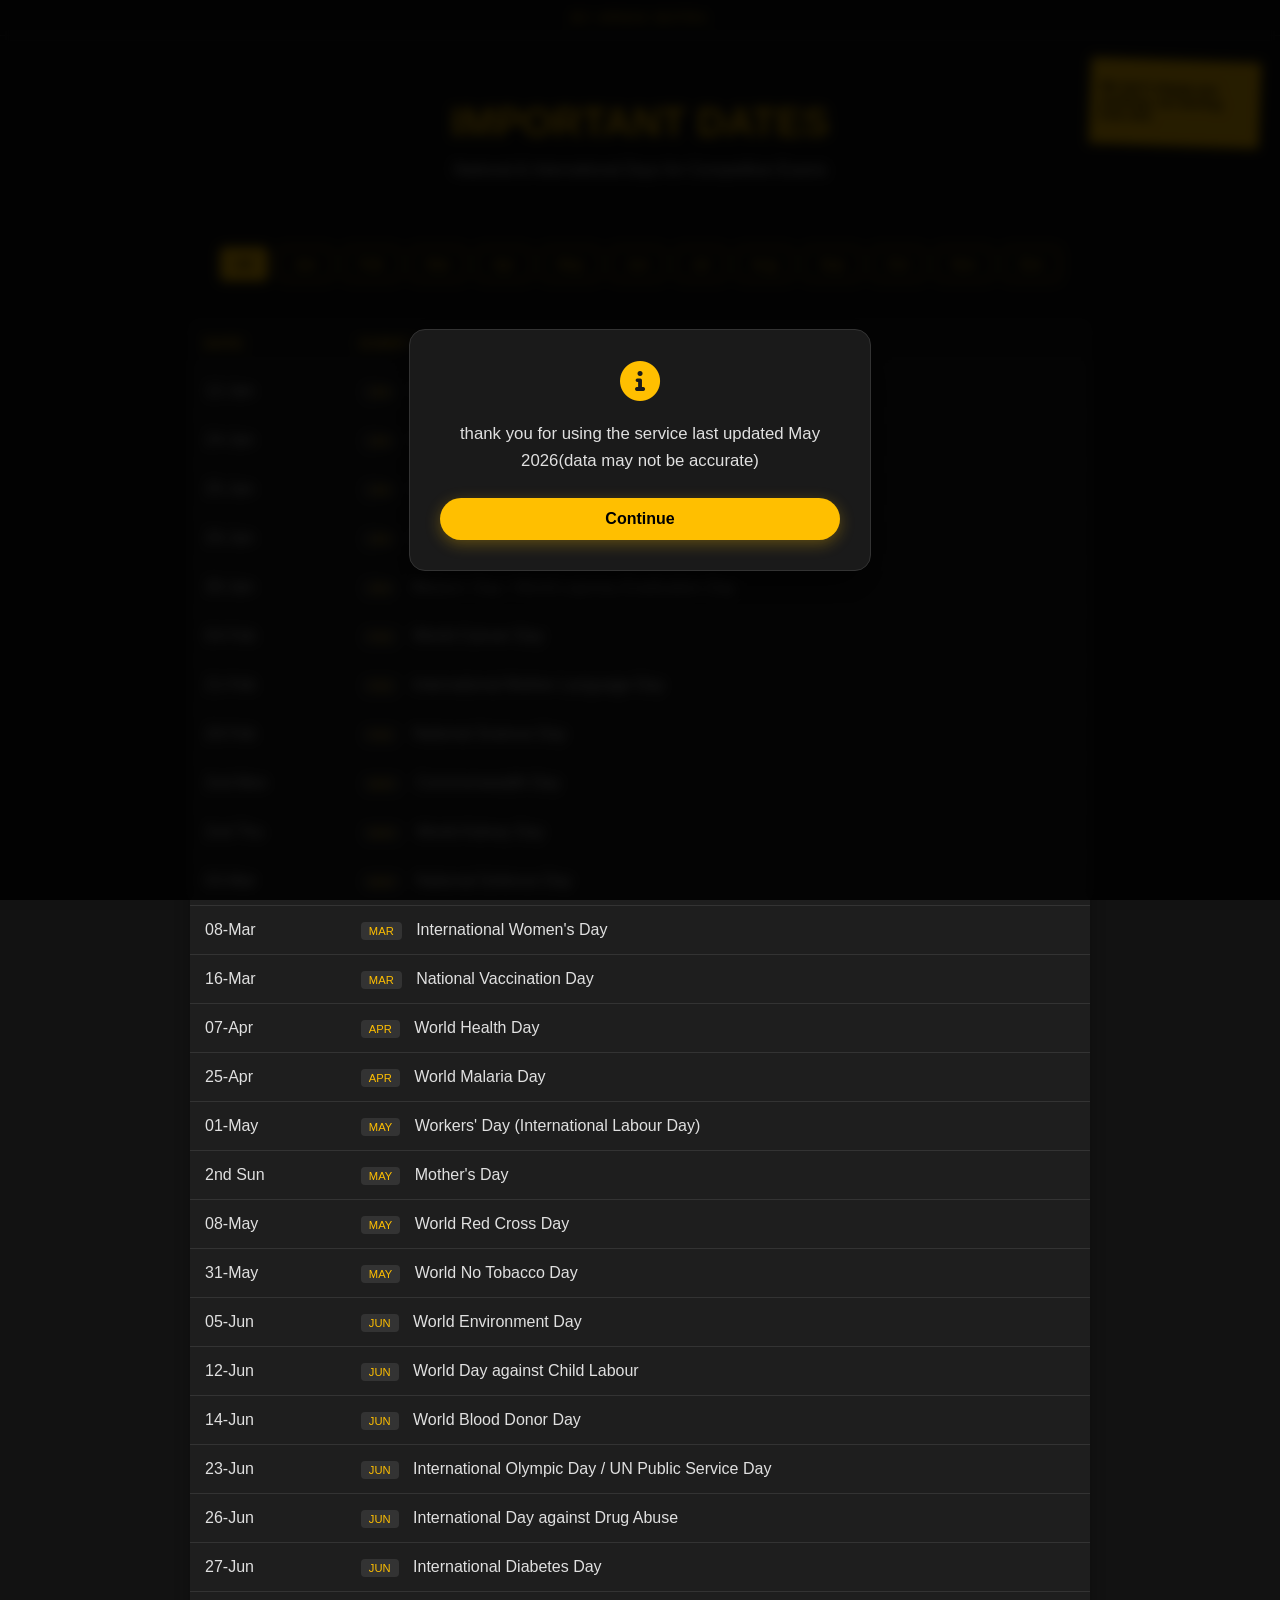
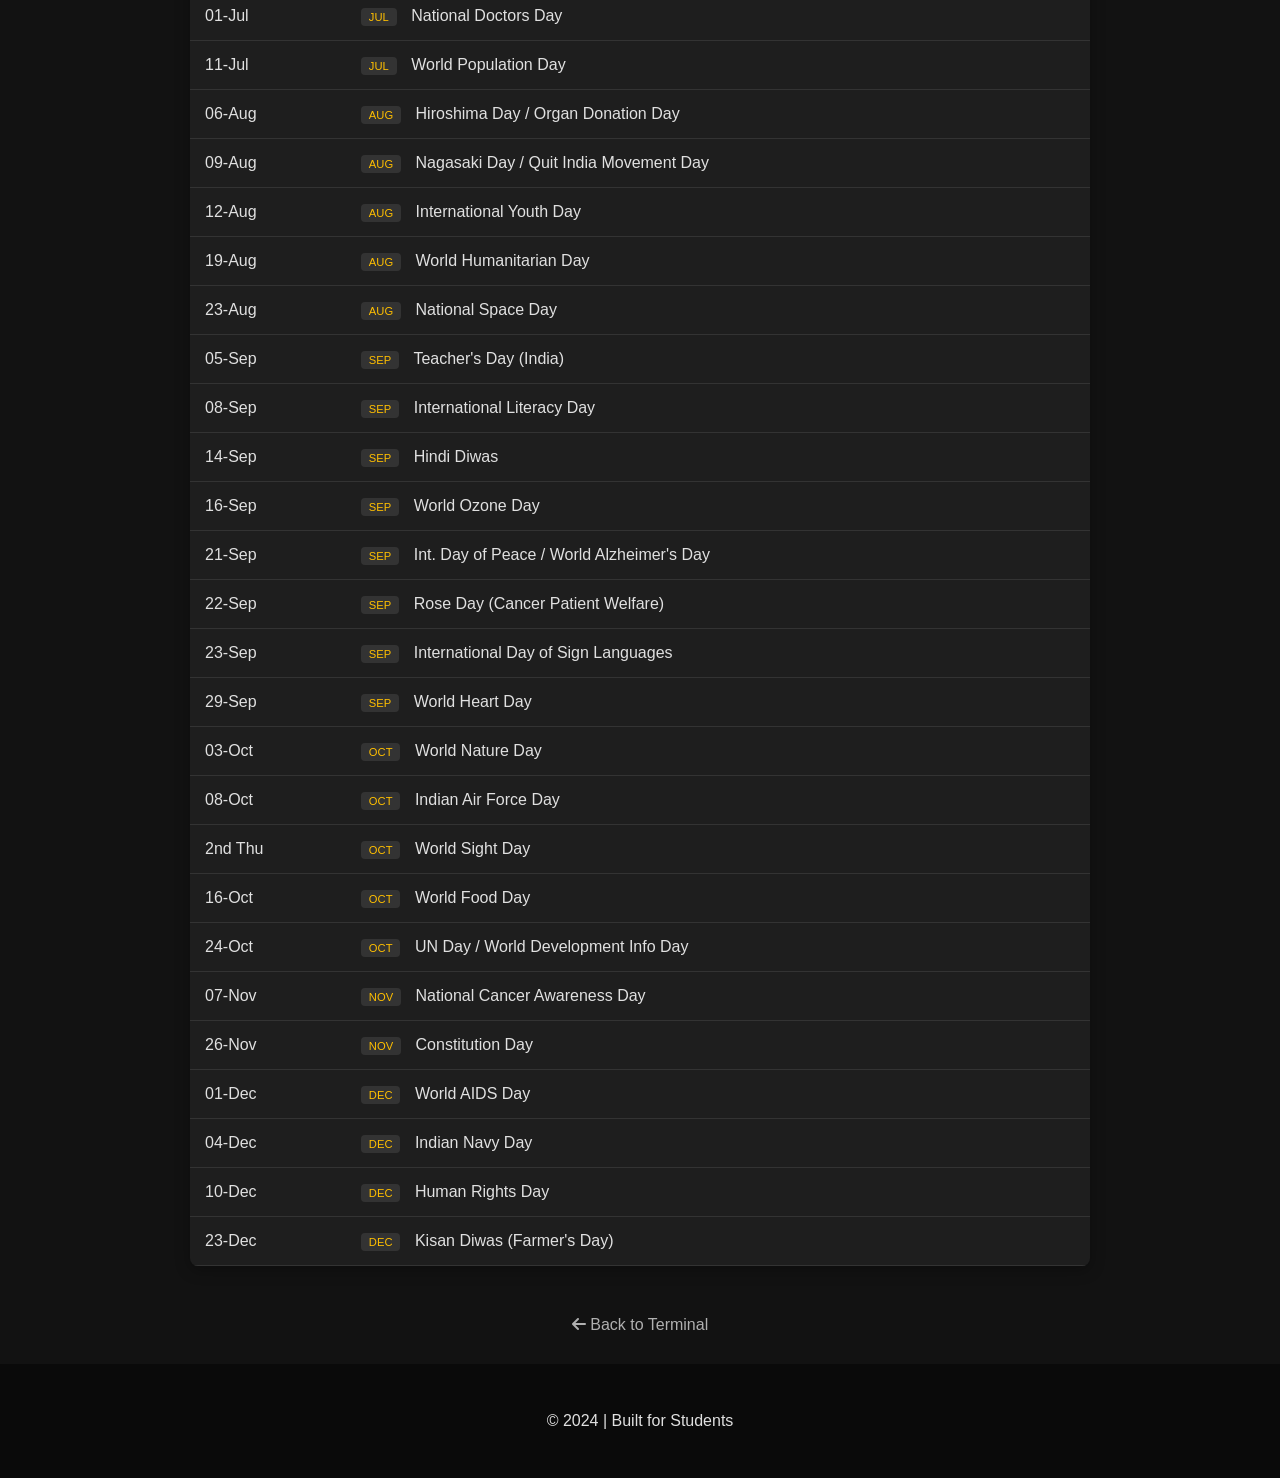
<file: dates.html>
<!DOCTYPE html>
<html lang="en">
<head>
    <link rel="icon" type="image/x-icon" href="favicon.ico">
    <meta charset="UTF-8">
    <meta name="viewport" content="width=device-width, initial-scale=1.0">
    <title>Important Dates | Exam Resource Hub</title>
    <link rel="stylesheet" href="style.css">
    <link rel="stylesheet" href="https://cdnjs.cloudflare.com/ajax/libs/font-awesome/6.0.0/css/all.min.css">
    <style>
        .filter-container {
            display: flex;
            flex-wrap: wrap;
            justify-content: center;
            gap: 10px;
            margin: 20px 0;
            max-width: 900px;
        }

        .filter-btn {
            background: transparent;
            color: var(--accent-yellow);
            border: 1px solid var(--accent-yellow);
            padding: 8px 15px;
            border-radius: 5px;
            cursor: pointer;
            transition: 0.3s;
            font-size: 0.9rem;
        }

        .filter-btn:hover, .filter-btn.active {
            background: var(--accent-yellow);
            color: #000;
        }

        .dates-table {
            width: 100%;
            max-width: 900px;
            border-collapse: collapse;
            margin: 20px 0;
            background: var(--card-bg);
            border-radius: 8px;
            overflow: hidden;
            box-shadow: 0 4px 15px rgba(0,0,0,0.3);
        }

        .dates-table th, .dates-table td {
            padding: 15px;
            text-align: left;
            border-bottom: 1px solid #333;
        }

        .dates-table th {
            background-color: #1a1a1a;
            color: var(--accent-yellow);
            text-transform: uppercase;
            font-size: 0.8rem;
            letter-spacing: 1px;
        }

        .month-tag {
            font-size: 0.7rem;
            background: #333;
            padding: 3px 8px;
            border-radius: 4px;
            color: var(--accent-yellow);
            margin-right: 10px;
            text-transform: uppercase;
        }

        .back-home {
            margin: 30px 0;
            text-decoration: none;
            color: var(--text-dim);
            font-size: 1rem;
            display: inline-block;
        }

        .back-home:hover {
            color: var(--accent-yellow);
        }
    </style>
</head>
<body>

    <div class="top-credit">By Arnav Batra</div>

    <div class="sticky-note">
        <p>We don't charge you anything, not earning from this.</p>
    </div>

    <header>
        <h1>IMPORTANT DATES</h1>
        <p>National & International Days for Competitive Exams</p>
    </header>

    <div class="filter-container">
        <button class="filter-btn active" onclick="filterMonth('all')">All</button>
        <button class="filter-btn" onclick="filterMonth('jan')">Jan</button>
        <button class="filter-btn" onclick="filterMonth('feb')">Feb</button>
        <button class="filter-btn" onclick="filterMonth('mar')">Mar</button>
        <button class="filter-btn" onclick="filterMonth('apr')">Apr</button>
        <button class="filter-btn" onclick="filterMonth('may')">May</button>
        <button class="filter-btn" onclick="filterMonth('jun')">Jun</button>
        <button class="filter-btn" onclick="filterMonth('jul')">Jul</button>
        <button class="filter-btn" onclick="filterMonth('aug')">Aug</button>
        <button class="filter-btn" onclick="filterMonth('sep')">Sep</button>
        <button class="filter-btn" onclick="filterMonth('oct')">Oct</button>
        <button class="filter-btn" onclick="filterMonth('nov')">Nov</button>
        <button class="filter-btn" onclick="filterMonth('dec')">Dec</button>
    </div>

    <table class="dates-table">
        <thead>
            <tr>
                <th>Date</th>
                <th>Event / Significance</th>
            </tr>
        </thead>
        <tbody id="dates-body">
            <tr class="date-row jan"><td>12-Jan</td><td><span class="month-tag">JAN</span> National Youth Day</td></tr>
            <tr class="date-row jan"><td>24-Jan</td><td><span class="month-tag">JAN</span> National Girl Child Day</td></tr>
            <tr class="date-row jan"><td>25-Jan</td><td><span class="month-tag">JAN</span> National Tourism Day / National Voters Day</td></tr>
            <tr class="date-row jan"><td>26-Jan</td><td><span class="month-tag">JAN</span> Republic Day / International Customs Day</td></tr>
            <tr class="date-row jan"><td>30-Jan</td><td><span class="month-tag">JAN</span> Martyrs' Day / World Leprosy Eradication Day</td></tr>

            <tr class="date-row feb"><td>04-Feb</td><td><span class="month-tag">FEB</span> World Cancer Day</td></tr>
            <tr class="date-row feb"><td>21-Feb</td><td><span class="month-tag">FEB</span> International Mother Language Day</td></tr>
            <tr class="date-row feb"><td>28-Feb</td><td><span class="month-tag">FEB</span> National Science Day</td></tr>

            <tr class="date-row mar"><td>2nd Mon</td><td><span class="month-tag">MAR</span> Commonwealth Day</td></tr>
            <tr class="date-row mar"><td>2nd Thu</td><td><span class="month-tag">MAR</span> World Kidney Day</td></tr>
            <tr class="date-row mar"><td>03-Mar</td><td><span class="month-tag">MAR</span> National Defence Day</td></tr>
            <tr class="date-row mar"><td>08-Mar</td><td><span class="month-tag">MAR</span> International Women's Day</td></tr>
            <tr class="date-row mar"><td>16-Mar</td><td><span class="month-tag">MAR</span> National Vaccination Day</td></tr>

            <tr class="date-row apr"><td>07-Apr</td><td><span class="month-tag">APR</span> World Health Day</td></tr>
            <tr class="date-row apr"><td>25-Apr</td><td><span class="month-tag">APR</span> World Malaria Day</td></tr>

            <tr class="date-row may"><td>01-May</td><td><span class="month-tag">MAY</span> Workers' Day (International Labour Day)</td></tr>
            <tr class="date-row may"><td>2nd Sun</td><td><span class="month-tag">MAY</span> Mother's Day</td></tr>
            <tr class="date-row may"><td>08-May</td><td><span class="month-tag">MAY</span> World Red Cross Day</td></tr>
            <tr class="date-row may"><td>31-May</td><td><span class="month-tag">MAY</span> World No Tobacco Day</td></tr>

            <tr class="date-row jun"><td>05-Jun</td><td><span class="month-tag">JUN</span> World Environment Day</td></tr>
            <tr class="date-row jun"><td>12-Jun</td><td><span class="month-tag">JUN</span> World Day against Child Labour</td></tr>
            <tr class="date-row jun"><td>14-Jun</td><td><span class="month-tag">JUN</span> World Blood Donor Day</td></tr>
            <tr class="date-row jun"><td>23-Jun</td><td><span class="month-tag">JUN</span> International Olympic Day / UN Public Service Day</td></tr>
            <tr class="date-row jun"><td>26-Jun</td><td><span class="month-tag">JUN</span> International Day against Drug Abuse</td></tr>
            <tr class="date-row jun"><td>27-Jun</td><td><span class="month-tag">JUN</span> International Diabetes Day</td></tr>

            <tr class="date-row jul"><td>01-Jul</td><td><span class="month-tag">JUL</span> National Doctors Day</td></tr>
            <tr class="date-row jul"><td>11-Jul</td><td><span class="month-tag">JUL</span> World Population Day</td></tr>

            <tr class="date-row aug"><td>06-Aug</td><td><span class="month-tag">AUG</span> Hiroshima Day / Organ Donation Day</td></tr>
            <tr class="date-row aug"><td>09-Aug</td><td><span class="month-tag">AUG</span> Nagasaki Day / Quit India Movement Day</td></tr>
            <tr class="date-row aug"><td>12-Aug</td><td><span class="month-tag">AUG</span> International Youth Day</td></tr>
            <tr class="date-row aug"><td>19-Aug</td><td><span class="month-tag">AUG</span> World Humanitarian Day</td></tr>
            <tr class="date-row aug"><td>23-Aug</td><td><span class="month-tag">AUG</span> National Space Day</td></tr>

            <tr class="date-row sep"><td>05-Sep</td><td><span class="month-tag">SEP</span> Teacher's Day (India)</td></tr>
            <tr class="date-row sep"><td>08-Sep</td><td><span class="month-tag">SEP</span> International Literacy Day</td></tr>
            <tr class="date-row sep"><td>14-Sep</td><td><span class="month-tag">SEP</span> Hindi Diwas</td></tr>
            <tr class="date-row sep"><td>16-Sep</td><td><span class="month-tag">SEP</span> World Ozone Day</td></tr>
            <tr class="date-row sep"><td>21-Sep</td><td><span class="month-tag">SEP</span> Int. Day of Peace / World Alzheimer's Day</td></tr>
            <tr class="date-row sep"><td>22-Sep</td><td><span class="month-tag">SEP</span> Rose Day (Cancer Patient Welfare)</td></tr>
            <tr class="date-row sep"><td>23-Sep</td><td><span class="month-tag">SEP</span> International Day of Sign Languages</td></tr>
            <tr class="date-row sep"><td>29-Sep</td><td><span class="month-tag">SEP</span> World Heart Day</td></tr>

            <tr class="date-row oct"><td>03-Oct</td><td><span class="month-tag">OCT</span> World Nature Day</td></tr>
            <tr class="date-row oct"><td>08-Oct</td><td><span class="month-tag">OCT</span> Indian Air Force Day</td></tr>
            <tr class="date-row oct"><td>2nd Thu</td><td><span class="month-tag">OCT</span> World Sight Day</td></tr>
            <tr class="date-row oct"><td>16-Oct</td><td><span class="month-tag">OCT</span> World Food Day</td></tr>
            <tr class="date-row oct"><td>24-Oct</td><td><span class="month-tag">OCT</span> UN Day / World Development Info Day</td></tr>

            <tr class="date-row nov"><td>07-Nov</td><td><span class="month-tag">NOV</span> National Cancer Awareness Day</td></tr>
            <tr class="date-row nov"><td>26-Nov</td><td><span class="month-tag">NOV</span> Constitution Day</td></tr>

            <tr class="date-row dec"><td>01-Dec</td><td><span class="month-tag">DEC</span> World AIDS Day</td></tr>
            <tr class="date-row dec"><td>04-Dec</td><td><span class="month-tag">DEC</span> Indian Navy Day</td></tr>
            <tr class="date-row dec"><td>10-Dec</td><td><span class="month-tag">DEC</span> Human Rights Day</td></tr>
            <tr class="date-row dec"><td>23-Dec</td><td><span class="month-tag">DEC</span> Kisan Diwas (Farmer's Day)</td></tr>
        </tbody>
    </table>

    <a href="index.html" class="back-home"><i class="fas fa-arrow-left"></i> Back to Terminal</a>

    <footer>
        <p>© 2024 | Built for Students</p>
    </footer>

    <script>
        function filterMonth(month) {
            const rows = document.querySelectorAll('.date-row');
            const buttons = document.querySelectorAll('.filter-btn');

            buttons.forEach(btn => {
                btn.classList.remove('active');
                if(btn.innerText.toLowerCase() === month || (month === 'all' && btn.innerText === 'All')) {
                    btn.classList.add('active');
                }
            });

            rows.forEach(row => {
                if (month === 'all') {
                    row.style.display = 'table-row';
                } else if (row.classList.contains(month)) {
                    row.style.display = 'table-row';
                } else {
                    row.style.display = 'none';
                }
            });
        }
    </script>
 <script>
  // Add disclaimer pop-up styles
  const style = document.createElement("style");
  style.textContent = `
    .archive-banner-overlay {
      position: fixed;
      top: 0; left: 0;
      width: 100vw; height: 100vh;
      background: rgba(0, 0, 0, 0.85);
      backdrop-filter: blur(6px);
      -webkit-backdrop-filter: blur(6px);
      display: flex; justify-content: center; align-items: center;
      z-index: 10000;
      animation: fadeInOverlay 0.3s ease forwards;
    }
    .archive-banner-modal {
      background: #1a1a1a;
      border: 1px solid #333;
      border-radius: 16px;
      padding: 30px;
      max-width: 400px;
      width: 90%;
      text-align: center;
      box-shadow: 0 20px 40px rgba(0,0,0,0.6);
      font-family: 'Inter', -apple-system, sans-serif;
      color: #e0e0e0;
      animation: scaleInModal 0.3s cubic-bezier(0.34, 1.56, 0.64, 1) forwards;
    }
    .archive-banner-icon {
      font-size: 2.5rem;
      color: #ffbf00;
      margin-bottom: 16px;
    }
    .archive-banner-text {
      font-size: 1.05rem;
      line-height: 1.6;
      margin: 0 0 24px;
    }
    .archive-banner-btn {
      background: #ffbf00;
      color: #000;
      border: none;
      padding: 12px 30px;
      font-size: 1rem;
      font-weight: 600;
      border-radius: 25px;
      cursor: pointer;
      transition: transform 0.2s, background-color 0.2s;
      width: 100%;
      box-shadow: 0 4px 15px rgba(255, 191, 0, 0.3);
    }
    .archive-banner-btn:hover {
      background: #e6ac00;
      transform: translateY(-2px);
    }
    .archive-banner-btn:active {
      transform: translateY(0);
    }
    @keyframes fadeInOverlay {
      from { opacity: 0; }
      to { opacity: 1; }
    }
    @keyframes scaleInModal {
      from { transform: scale(0.95); opacity: 0; }
      to { transform: scale(1); opacity: 1; }
    }
  `;
  document.head.appendChild(style);

  // Create modal element
  const overlay = document.createElement("div");
  overlay.className = "archive-banner-overlay";
  overlay.innerHTML = `
    <div class="archive-banner-modal">
      <div class="archive-banner-icon">
        <i class="fas fa-info-circle"></i>
      </div>
      <p class="archive-banner-text">
        thank you for using the service last updated May 2026(data may not be accurate)
      </p>
      <button class="archive-banner-btn" id="archive-continue-btn">Continue</button>
    </div>
  `;
  document.body.appendChild(overlay);

  document.getElementById("archive-continue-btn").onclick = () => {
    overlay.remove();
  };
</script>
</body>
</html>
</file>
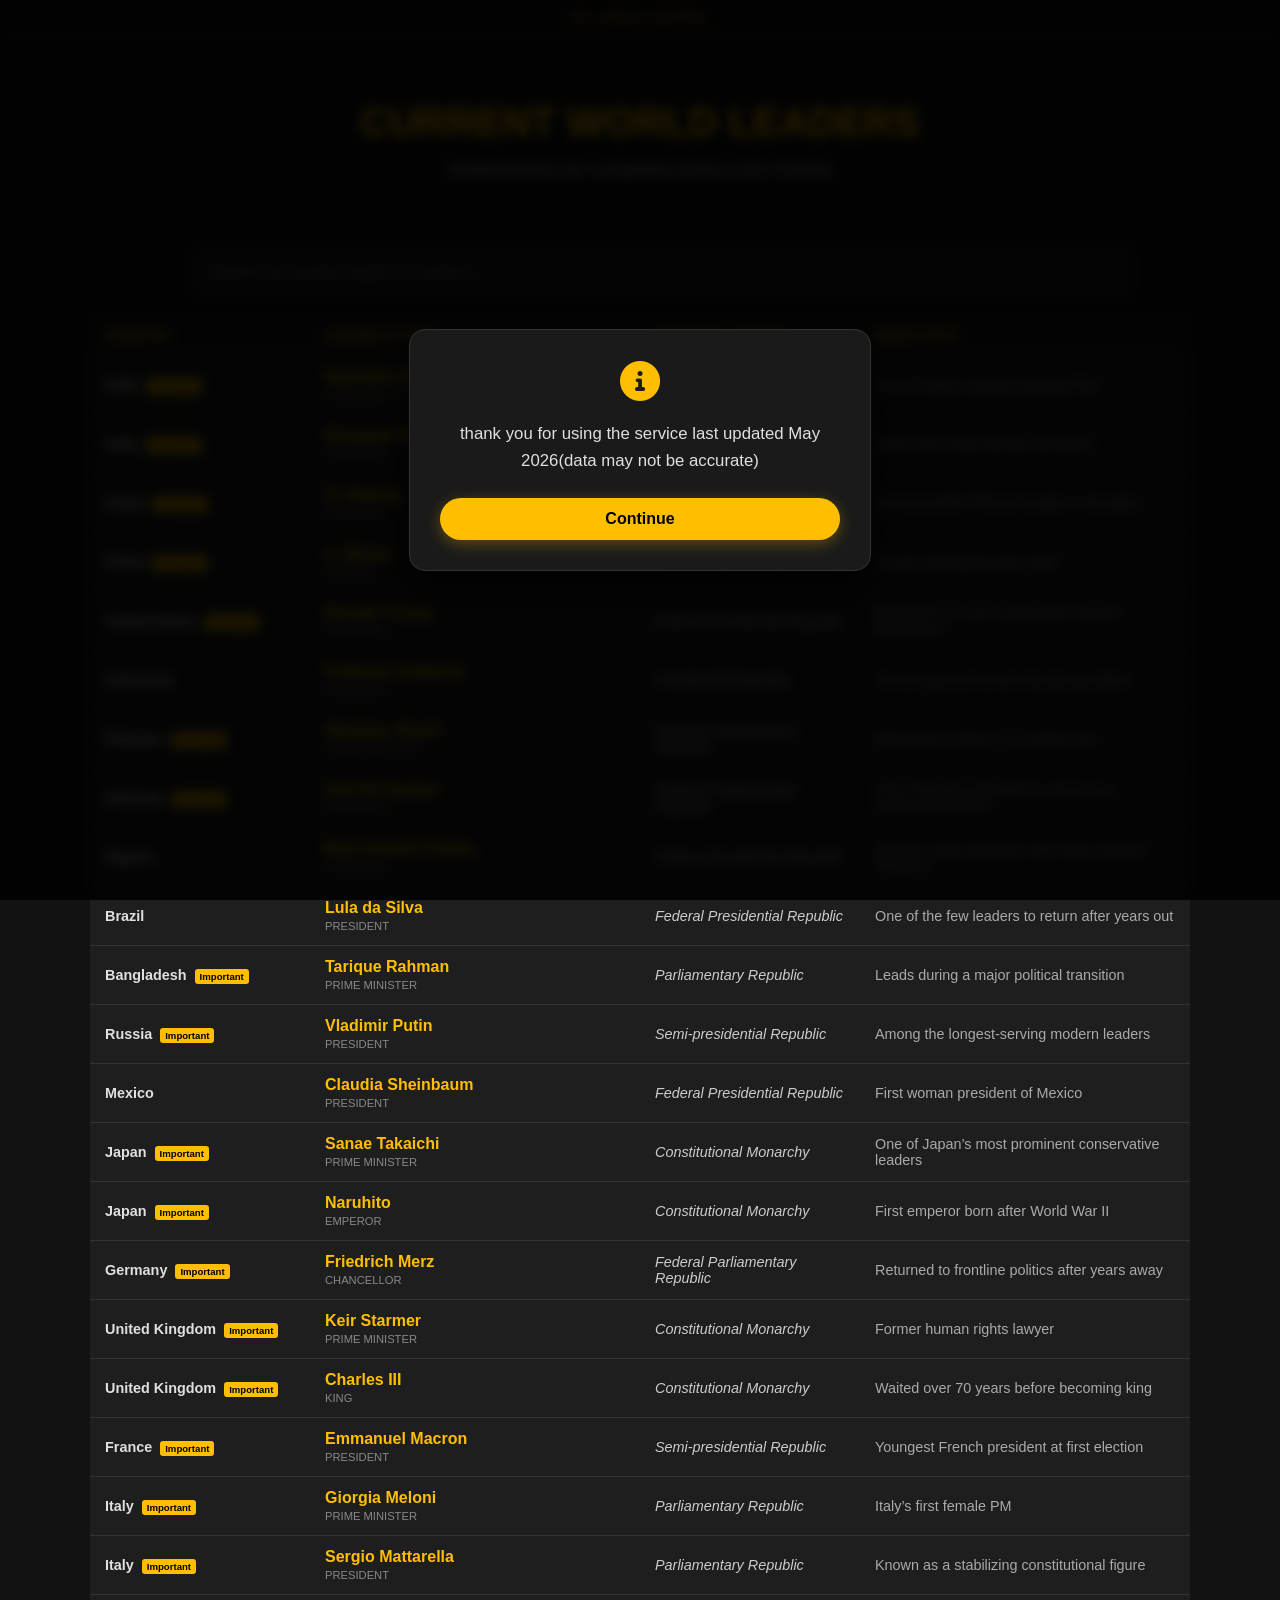
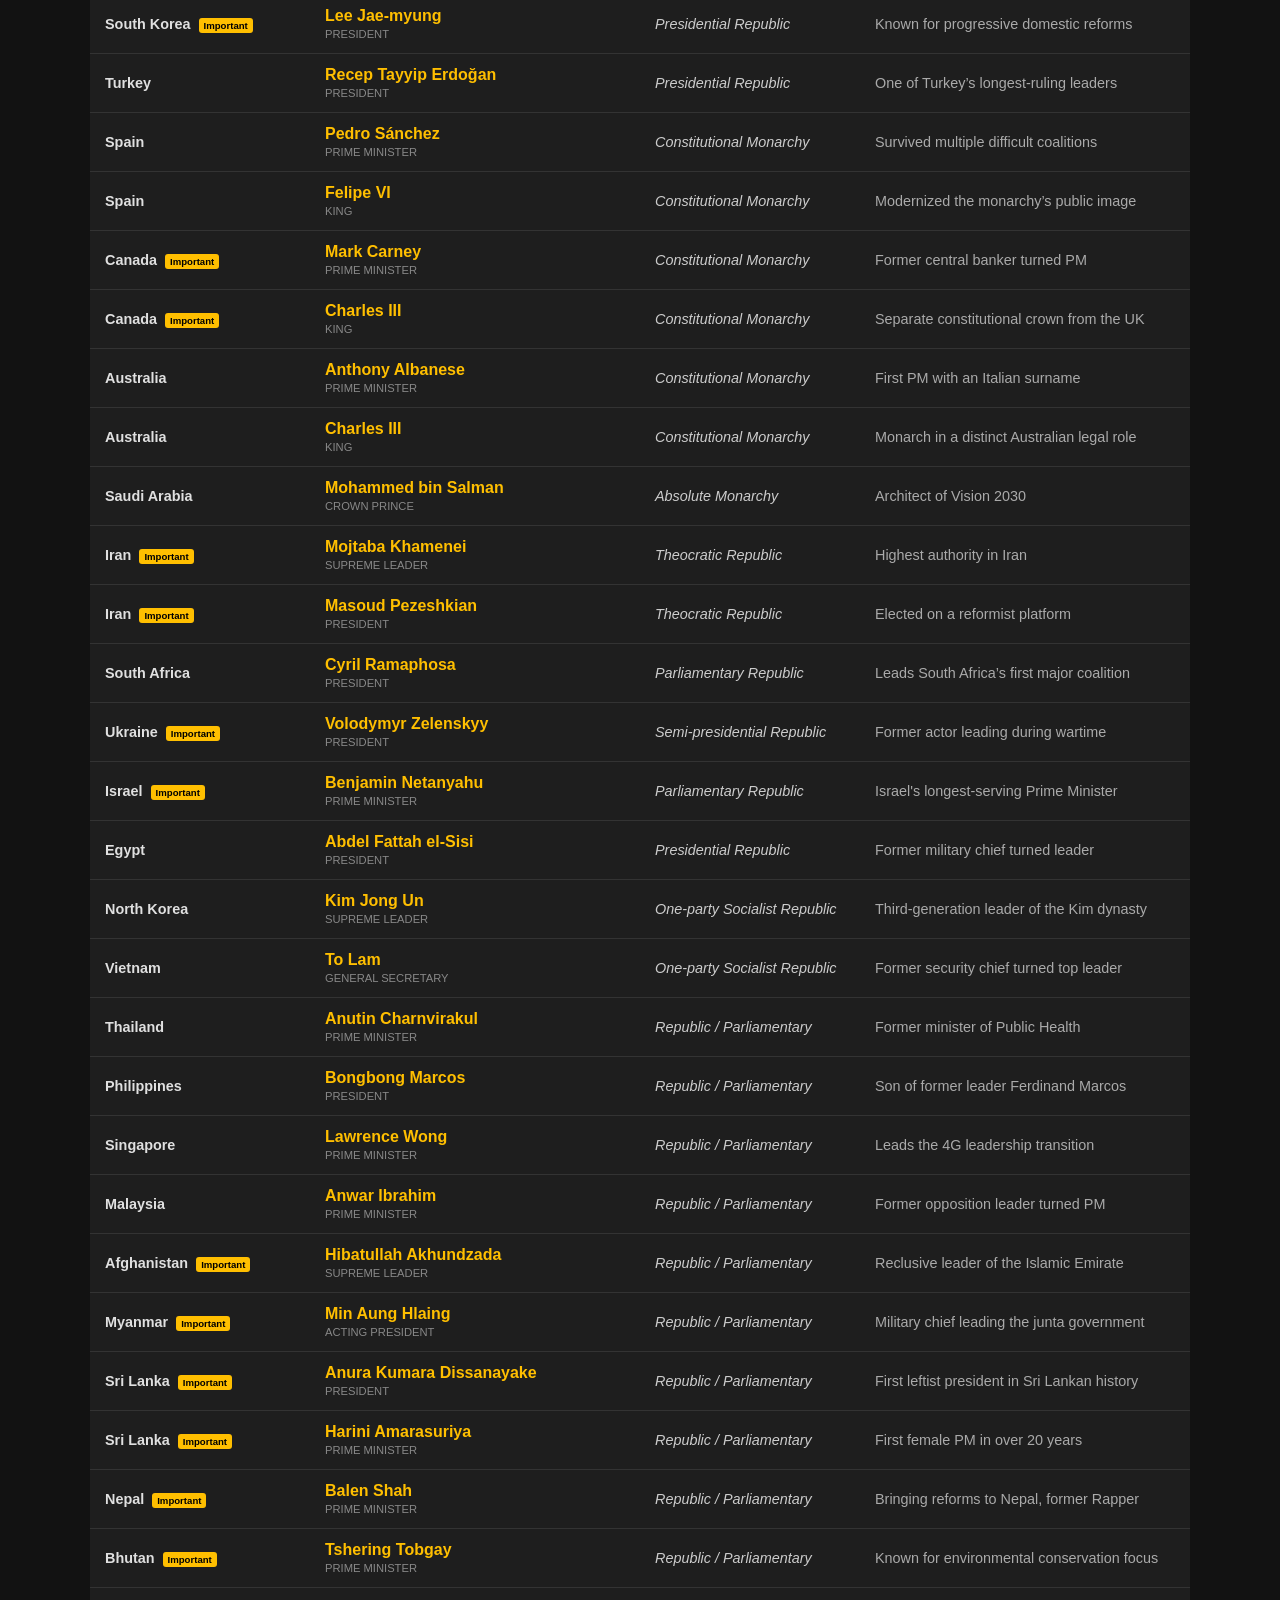
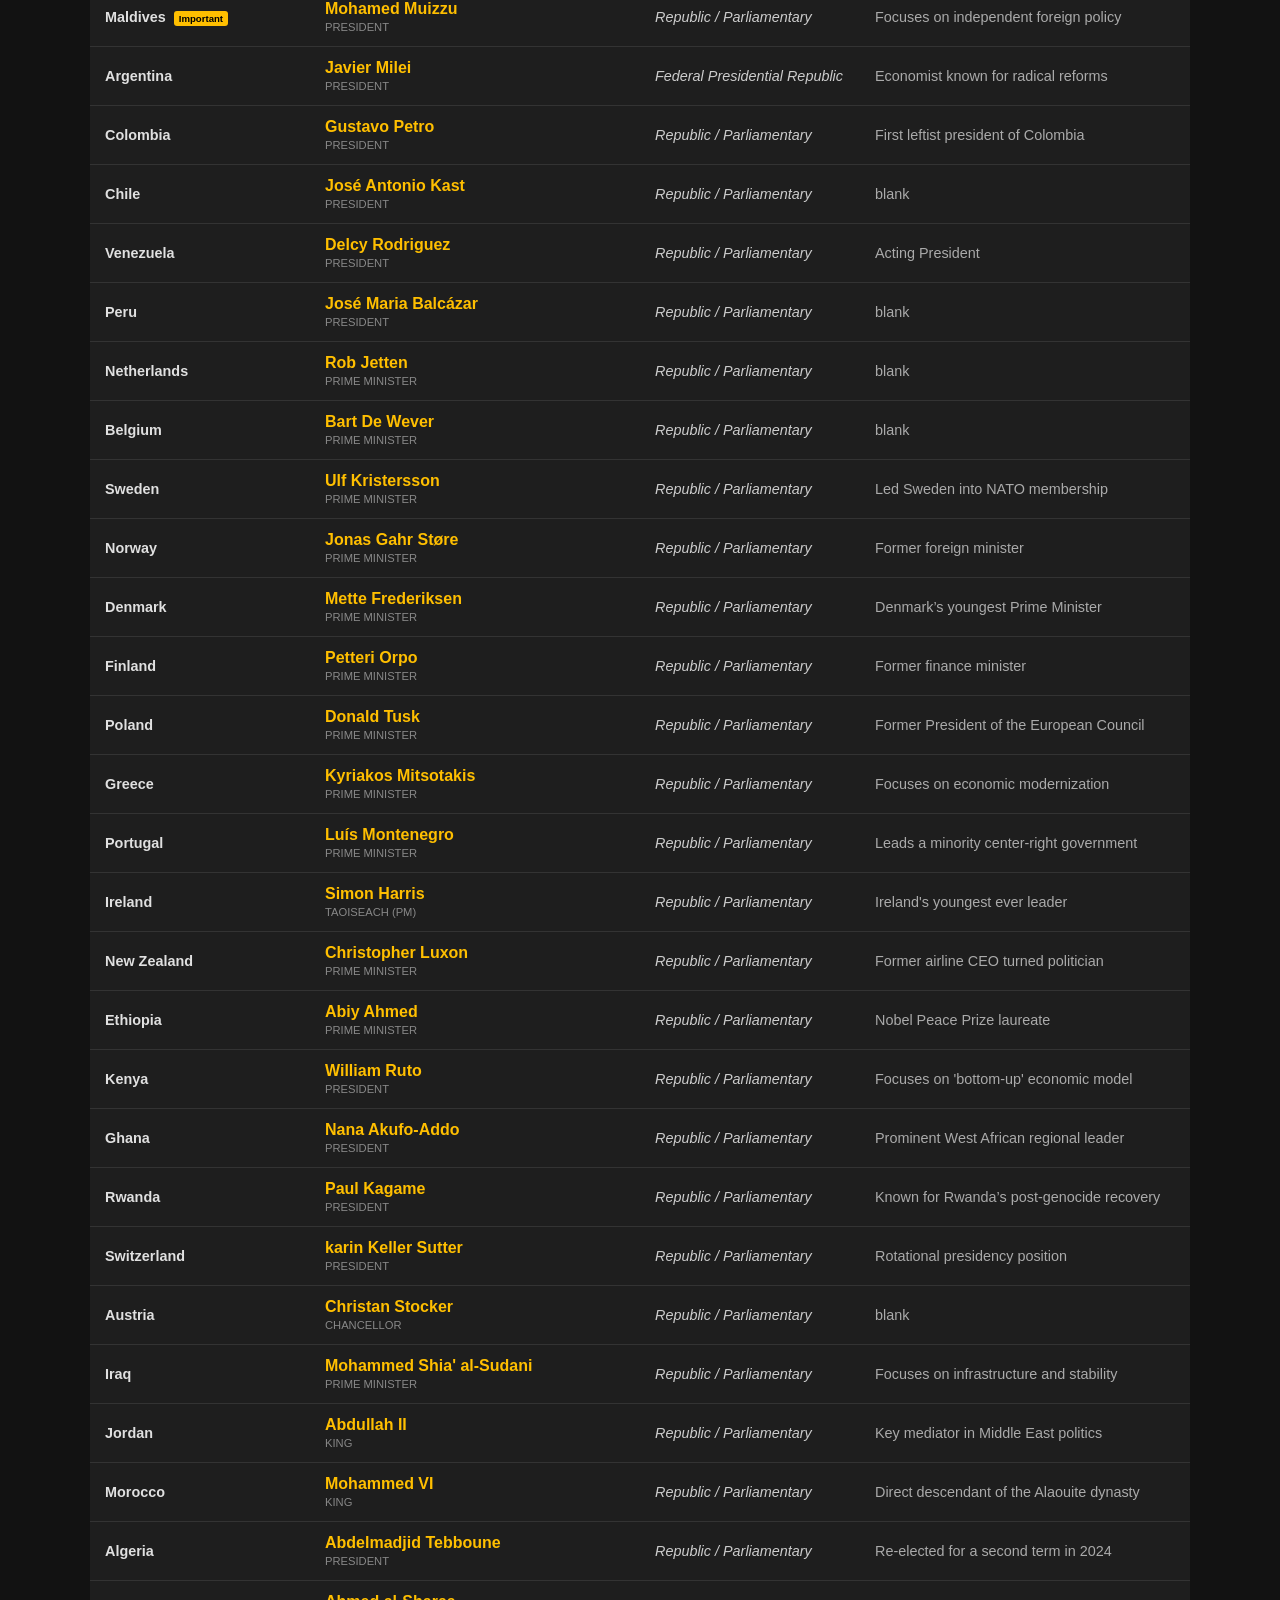
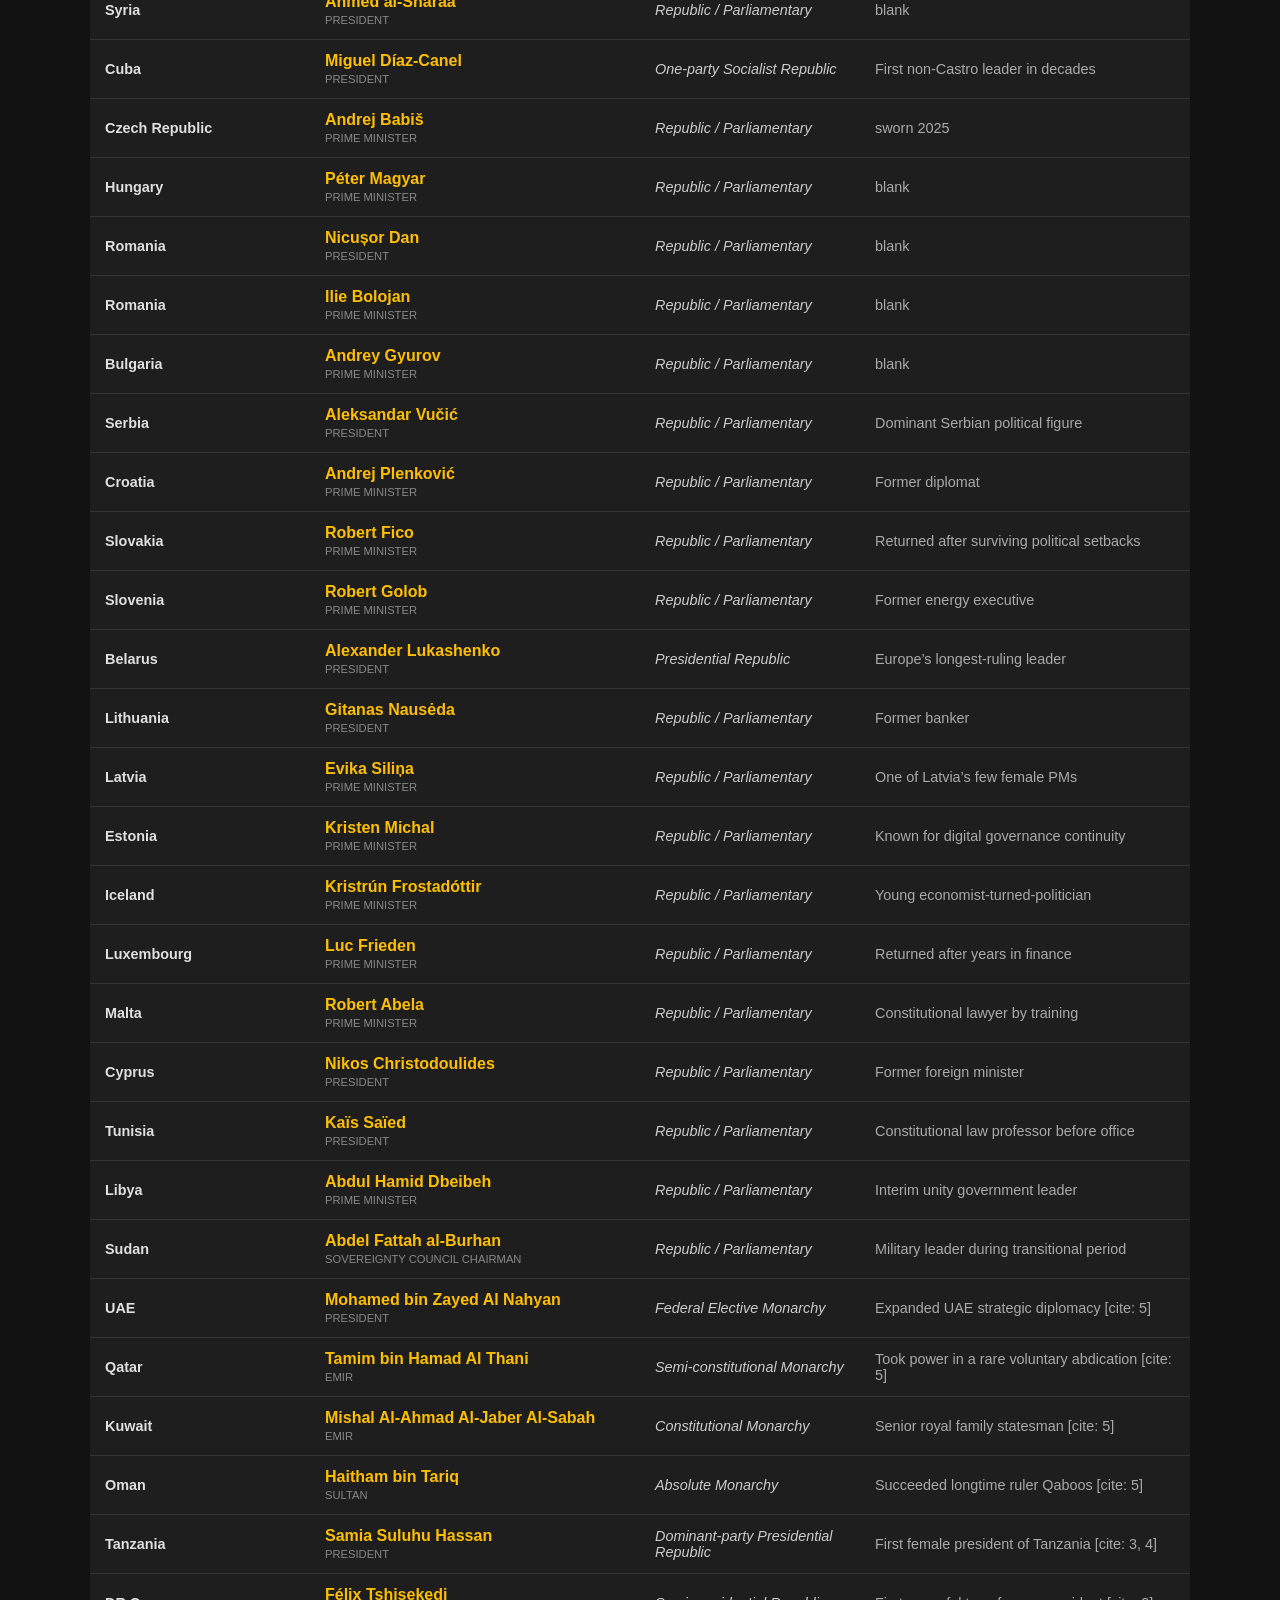
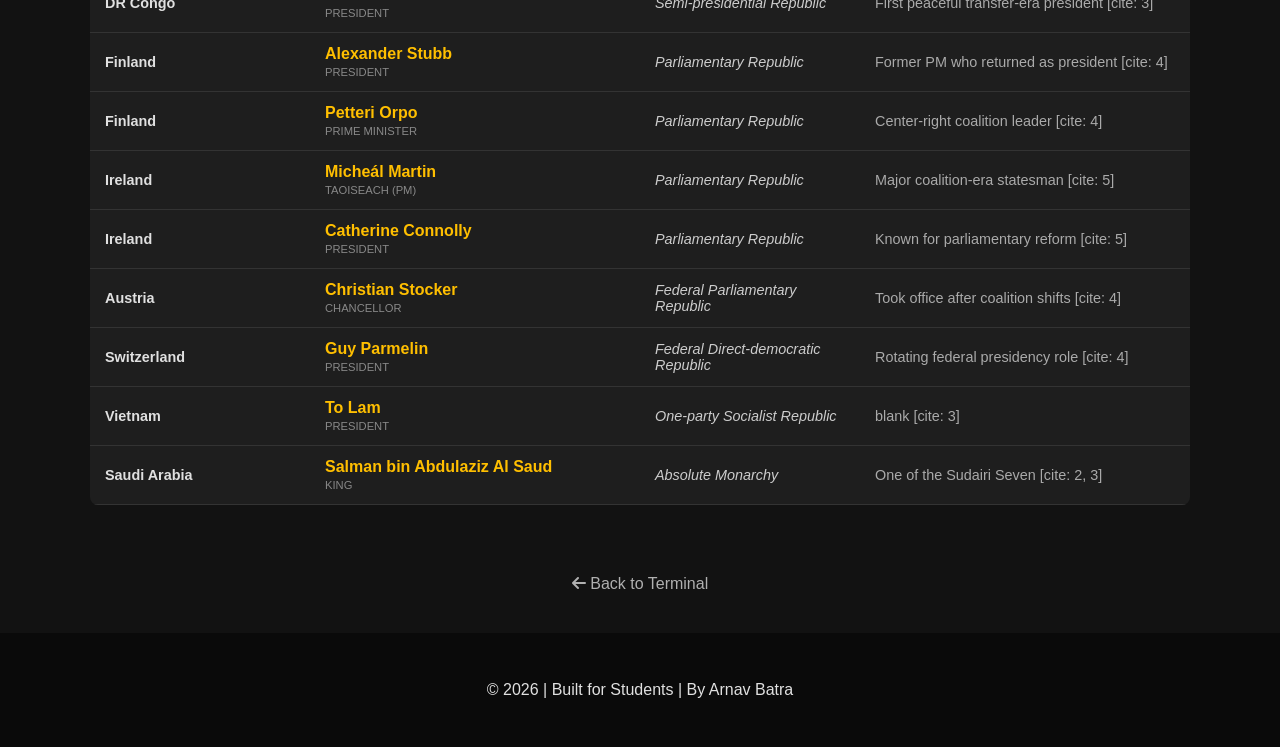
<file: leaders.html>
<!DOCTYPE html>
<html lang="en">
<head>
    <link rel="icon" type="image/x-icon" href="favicon.ico">
    <meta charset="UTF-8">
    <meta name="viewport" content="width=device-width, initial-scale=1.0">
    <title>World Leaders | Arnav Batra</title>
    <link rel="stylesheet" href="style.css">
    <link rel="stylesheet" href="https://cdnjs.cloudflare.com/ajax/libs/font-awesome/6.0.0/css/all.min.css">
    <style>
        .search-container {
            width: 100%;
            max-width: 900px;
            margin: 20px 0;
            position: relative;
        }

        #leaderSearch {
            width: 100%;
            padding: 15px 20px;
            background: var(--card-bg);
            border: 1px solid #333;
            border-radius: 8px;
            color: var(--text-main);
            font-size: 1rem;
            outline: none;
            transition: 0.3s;
        }

        #leaderSearch:focus {
            border-color: var(--accent-yellow);
            box-shadow: 0 0 10px rgba(255, 191, 0, 0.2);
        }

        .leader-table {
            width: 100%;
            max-width: 1100px;
            border-collapse: collapse;
            background: var(--card-bg);
            border-radius: 8px;
            overflow: hidden;
            margin-bottom: 50px;
        }

        .leader-table th, .leader-table td {
            padding: 12px 15px;
            text-align: left;
            border-bottom: 1px solid #333;
            font-size: 0.9rem;
        }

        .leader-table th {
            background-color: #1a1a1a;
            color: var(--accent-yellow);
            text-transform: uppercase;
            font-size: 0.75rem;
            letter-spacing: 1px;
            position: sticky;
            top: 0;
            z-index: 10;
        }

        .country-name { font-weight: bold; color: var(--text-main); width: 20%; }
        .leader-name { color: var(--accent-yellow); font-weight: bold; font-size: 1rem; }
        .leader-type { color: #888; text-transform: uppercase; font-size: 0.7rem; }
        .system-col { color: #ccc; font-style: italic; width: 20%; }
        .fact-col { color: #aaa; font-size: 0.85rem; width: 30%; }

        .imp-tag {
            background: var(--accent-yellow);
            color: #000;
            font-size: 0.6rem;
            padding: 2px 5px;
            border-radius: 3px;
            margin-left: 8px;
            font-weight: bold;
            vertical-align: middle;
        }

        .back-home {
            margin: 20px 0 40px;
            text-decoration: none;
            color: var(--text-dim);
            display: inline-block;
        }
        .back-home:hover { color: var(--accent-yellow); }
        /* Mobile Responsive Adjustments */
@media screen and (max-width: 600px) {
    header h1 {
        font-size: 1.5rem;
    }

    .leader-table {
        display: block;
        overflow-x: auto; /* Allows horizontal scrolling if the table is too wide */
    }

    /* Option 1: Hide less important columns on very small screens */
    .system-col, .fact-col {
        display: none; 
    }

    /* Option 2: Adjust column widths for mobile */
    .country-name {
        width: 40%;
        font-size: 0.8rem;
    }

    .leader-name {
        font-size: 0.9rem;
    }

    .leader-table th, .leader-table td {
        padding: 8px 10px;
    }

    .imp-tag {
        display: block; /* Puts the \"Important\" tag on a new line to save horizontal space */
        width: fit-content;
        margin: 4px 0 0 0;
    }
}
    </style>
</head>
<body>

    <div class="top-credit">By Arnav Batra</div>

    <header>
        <h1>CURRENT WORLD LEADERS</h1>
        <p>Global Directory for Competitive Exams (110+ Entries)</p>
    </header>

    <div class="search-container">
        <input type="text" id="leaderSearch" onkeyup="searchTable()" placeholder="Search by country, leader, or system...">
    </div>

    <table class="leader-table" id="leaderTable">
        <thead>
            <tr>
                <th>Country</th>
                <th>Leader & Title</th>
                <th>Political System</th>
                <th>Quick Fact</th>
            </tr>
        </thead>
        <tbody>
            <tr>
                <td class="country-name">India<span class="imp-tag">Important</span></td>
                <td><span class="leader-name">Narendra Modi</span><br><small class="leader-type">Prime Minister</small></td>
                <td class="system-col">Parliamentary Republic</td>
                <td class="fact-col">One of India’s longest-serving PMs</td>
            </tr>
            <tr>
                <td class="country-name">India<span class="imp-tag">Important</span></td>
                <td><span class="leader-name">Droupadi Murmu</span><br><small class="leader-type">President</small></td>
                <td class="system-col">Parliamentary Republic</td>
                <td class="fact-col">India’s first tribal woman president</td>
            </tr>
            <tr>
                <td class="country-name">China<span class="imp-tag">Important</span></td>
                <td><span class="leader-name">Xi Jinping</span><br><small class="leader-type">President</small></td>
                <td class="system-col">One-party Socialist Republic</td>
                <td class="fact-col">Most powerful Chinese leader in decades</td>
            </tr>
            <tr>
                <td class="country-name">China<span class="imp-tag">Important</span></td>
                <td><span class="leader-name">Li Qiang</span><br><small class="leader-type">Premier</small></td>
                <td class="system-col">One-party Socialist Republic</td>
                <td class="fact-col">Former Shanghai party chief</td>
            </tr>
            <tr>
                <td class="country-name">United States<span class="imp-tag">Important</span></td>
                <td><span class="leader-name">Donald Trump</span><br><small class="leader-type">President</small></td>
                <td class="system-col">Federal Presidential Republic</td>
                <td class="fact-col">Returned in a non-consecutive second presidency</td>
            </tr>
            <tr>
                <td class="country-name">Indonesia</td>
                <td><span class="leader-name">Prabowo Subianto</span><br><small class="leader-type">President</small></td>
                <td class="system-col">Presidential Republic</td>
                <td class="fact-col">Former general turned elected president</td>
            </tr>
            <tr>
                <td class="country-name">Pakistan<span class="imp-tag">Important</span></td>
                <td><span class="leader-name">Shehbaz Sharif</span><br><small class="leader-type">Prime Minister</small></td>
                <td class="system-col">Federal Parliamentary Republic</td>
                <td class="fact-col">Returned to office in a coalition era</td>
            </tr>
            <tr>
                <td class="country-name">Pakistan<span class="imp-tag">Important</span></td>
                <td><span class="leader-name">Asif Ali Zardari</span><br><small class="leader-type">President</small></td>
                <td class="system-col">Federal Parliamentary Republic</td>
                <td class="fact-col">Only Pakistani president to serve non-consecutive terms</td>
            </tr>
            <tr>
                <td class="country-name">Nigeria</td>
                <td><span class="leader-name">Bola Ahmed Tinubu</span><br><small class="leader-type">President</small></td>
                <td class="system-col">Federal Presidential Republic</td>
                <td class="fact-col">Former Lagos governor with huge national influence</td>
            </tr>
            <tr>
                <td class="country-name">Brazil</td>
                <td><span class="leader-name">Lula da Silva</span><br><small class="leader-type">President</small></td>
                <td class="system-col">Federal Presidential Republic</td>
                <td class="fact-col">One of the few leaders to return after years out</td>
            </tr>
            <tr>
                <td class="country-name">Bangladesh<span class="imp-tag">Important</span></td>
                <td><span class="leader-name">Tarique Rahman</span><br><small class="leader-type">Prime Minister</small></td>
                <td class="system-col">Parliamentary Republic</td>
                <td class="fact-col">Leads during a major political transition</td>
            </tr>
            <tr>
                <td class="country-name">Russia<span class="imp-tag">Important</span></td>
                <td><span class="leader-name">Vladimir Putin</span><br><small class="leader-type">President</small></td>
                <td class="system-col">Semi-presidential Republic</td>
                <td class="fact-col">Among the longest-serving modern leaders</td>
            </tr>
            <tr>
                <td class="country-name">Mexico</td>
                <td><span class="leader-name">Claudia Sheinbaum</span><br><small class="leader-type">President</small></td>
                <td class="system-col">Federal Presidential Republic</td>
                <td class="fact-col">First woman president of Mexico</td>
            </tr>
            <tr>
                <td class="country-name">Japan<span class="imp-tag">Important</span></td>
                <td><span class="leader-name">Sanae Takaichi</span><br><small class="leader-type">Prime Minister</small></td>
                <td class="system-col">Constitutional Monarchy</td>
                <td class="fact-col">One of Japan’s most prominent conservative leaders</td>
            </tr>
            <tr>
                <td class="country-name">Japan<span class="imp-tag">Important</span></td>
                <td><span class="leader-name">Naruhito</span><br><small class="leader-type">Emperor</small></td>
                <td class="system-col">Constitutional Monarchy</td>
                <td class="fact-col">First emperor born after World War II</td>
            </tr>
            <tr>
                <td class="country-name">Germany<span class="imp-tag">Important</span></td>
                <td><span class="leader-name">Friedrich Merz</span><br><small class="leader-type">Chancellor</small></td>
                <td class="system-col">Federal Parliamentary Republic</td>
                <td class="fact-col">Returned to frontline politics after years away</td>
            </tr>
            <tr>
                <td class="country-name">United Kingdom<span class="imp-tag">Important</span></td>
                <td><span class="leader-name">Keir Starmer</span><br><small class="leader-type">Prime Minister</small></td>
                <td class="system-col">Constitutional Monarchy</td>
                <td class="fact-col">Former human rights lawyer</td>
            </tr>
            <tr>
                <td class="country-name">United Kingdom<span class="imp-tag">Important</span></td>
                <td><span class="leader-name">Charles III</span><br><small class="leader-type">King</small></td>
                <td class="system-col">Constitutional Monarchy</td>
                <td class="fact-col">Waited over 70 years before becoming king</td>
            </tr>
            <tr>
                <td class="country-name">France<span class="imp-tag">Important</span></td>
                <td><span class="leader-name">Emmanuel Macron</span><br><small class="leader-type">President</small></td>
                <td class="system-col">Semi-presidential Republic</td>
                <td class="fact-col">Youngest French president at first election</td>
            </tr>
            <tr>
                <td class="country-name">Italy<span class="imp-tag">Important</span></td>
                <td><span class="leader-name">Giorgia Meloni</span><br><small class="leader-type">Prime Minister</small></td>
                <td class="system-col">Parliamentary Republic</td>
                <td class="fact-col">Italy’s first female PM</td>
            </tr>
            <tr>
                <td class="country-name">Italy<span class="imp-tag">Important</span></td>
                <td><span class="leader-name">Sergio Mattarella</span><br><small class="leader-type">President</small></td>
                <td class="system-col">Parliamentary Republic</td>
                <td class="fact-col">Known as a stabilizing constitutional figure</td>
            </tr>
            <tr>
                <td class="country-name">South Korea<span class="imp-tag">Important</span></td>
                <td><span class="leader-name">Lee Jae-myung</span><br><small class="leader-type">President</small></td>
                <td class="system-col">Presidential Republic</td>
                <td class="fact-col">Known for progressive domestic reforms</td>
            </tr>
            <tr>
                <td class="country-name">Turkey</td>
                <td><span class="leader-name">Recep Tayyip Erdoğan</span><br><small class="leader-type">President</small></td>
                <td class="system-col">Presidential Republic</td>
                <td class="fact-col">One of Turkey’s longest-ruling leaders</td>
            </tr>
            <tr>
                <td class="country-name">Spain</td>
                <td><span class="leader-name">Pedro Sánchez</span><br><small class="leader-type">Prime Minister</small></td>
                <td class="system-col">Constitutional Monarchy</td>
                <td class="fact-col">Survived multiple difficult coalitions</td>
            </tr>
            <tr>
                <td class="country-name">Spain</td>
                <td><span class="leader-name">Felipe VI</span><br><small class="leader-type">King</small></td>
                <td class="system-col">Constitutional Monarchy</td>
                <td class="fact-col">Modernized the monarchy’s public image</td>
            </tr>
            <tr>
                <td class="country-name">Canada<span class="imp-tag">Important</span></td>
                <td><span class="leader-name">Mark Carney</span><br><small class="leader-type">Prime Minister</small></td>
                <td class="system-col">Constitutional Monarchy</td>
                <td class="fact-col">Former central banker turned PM</td>
            </tr>
            <tr>
                <td class="country-name">Canada<span class="imp-tag">Important</span></td>
                <td><span class="leader-name">Charles III</span><br><small class="leader-type">King</small></td>
                <td class="system-col">Constitutional Monarchy</td>
                <td class="fact-col">Separate constitutional crown from the UK</td>
            </tr>
            <tr>
                <td class="country-name">Australia</td>
                <td><span class="leader-name">Anthony Albanese</span><br><small class="leader-type">Prime Minister</small></td>
                <td class="system-col">Constitutional Monarchy</td>
                <td class="fact-col">First PM with an Italian surname</td>
            </tr>
            <tr>
                <td class="country-name">Australia</td>
                <td><span class="leader-name">Charles III</span><br><small class="leader-type">King</small></td>
                <td class="system-col">Constitutional Monarchy</td>
                <td class="fact-col">Monarch in a distinct Australian legal role</td>
            </tr>
            <tr>
                <td class="country-name">Saudi Arabia</td>
                <td><span class="leader-name">Mohammed bin Salman</span><br><small class="leader-type">Crown Prince</small></td>
                <td class="system-col">Absolute Monarchy</td>
                <td class="fact-col">Architect of Vision 2030</td>
            </tr>
            <tr>
                <td class="country-name">Iran<span class="imp-tag">Important</span></td>
                <td><span class="leader-name">Mojtaba Khamenei</span><br><small class="leader-type">Supreme Leader</small></td>
                <td class="system-col">Theocratic Republic</td>
                <td class="fact-col">Highest authority in Iran</td>
            </tr>
            <tr>
                <td class="country-name">Iran<span class="imp-tag">Important</span></td>
                <td><span class="leader-name">Masoud Pezeshkian</span><br><small class="leader-type">President</small></td>
                <td class="system-col">Theocratic Republic</td>
                <td class="fact-col">Elected on a reformist platform</td>
            </tr>
            <tr>
                <td class="country-name">South Africa</td>
                <td><span class="leader-name">Cyril Ramaphosa</span><br><small class="leader-type">President</small></td>
                <td class="system-col">Parliamentary Republic</td>
                <td class="fact-col">Leads South Africa’s first major coalition</td>
            </tr>
            <tr>
                <td class="country-name">Ukraine<span class="imp-tag">Important</span></td>
                <td><span class="leader-name">Volodymyr Zelenskyy</span><br><small class="leader-type">President</small></td>
                <td class="system-col">Semi-presidential Republic</td>
                <td class="fact-col">Former actor leading during wartime</td>
            </tr>
            <tr>
                <td class="country-name">Israel<span class="imp-tag">Important</span></td>
                <td><span class="leader-name">Benjamin Netanyahu</span><br><small class="leader-type">Prime Minister</small></td>
                <td class="system-col">Parliamentary Republic</td>
                <td class="fact-col">Israel's longest-serving Prime Minister</td>
            </tr>
            <tr>
                <td class="country-name">Egypt</td>
                <td><span class="leader-name">Abdel Fattah el-Sisi</span><br><small class="leader-type">President</small></td>
                <td class="system-col">Presidential Republic</td>
                <td class="fact-col">Former military chief turned leader</td>
            </tr>
            <tr>
                <td class="country-name">North Korea</td>
                <td><span class="leader-name">Kim Jong Un</span><br><small class="leader-type">Supreme Leader</small></td>
                <td class="system-col">One-party Socialist Republic</td>
                <td class="fact-col">Third-generation leader of the Kim dynasty</td>
            </tr>
            <tr>
                <td class="country-name">Vietnam</td>
                <td><span class="leader-name">To Lam</span><br><small class="leader-type">General Secretary</small></td>
                <td class="system-col">One-party Socialist Republic</td>
                <td class="fact-col">Former security chief turned top leader</td>
            </tr>
            <tr>
                <td class="country-name">Thailand</td>
                <td><span class="leader-name">Anutin Charnvirakul</span><br><small class="leader-type">Prime Minister</small></td>
                <td class="system-col">Republic / Parliamentary</td>
                <td class="fact-col">Former minister of Public Health </td>
            </tr>
            <tr>
                <td class="country-name">Philippines</td>
                <td><span class="leader-name">Bongbong Marcos</span><br><small class="leader-type">President</small></td>
                <td class="system-col">Republic / Parliamentary</td>
                <td class="fact-col">Son of former leader Ferdinand Marcos</td>
            </tr>
            <tr>
                <td class="country-name">Singapore</td>
                <td><span class="leader-name">Lawrence Wong</span><br><small class="leader-type">Prime Minister</small></td>
                <td class="system-col">Republic / Parliamentary</td>
                <td class="fact-col">Leads the 4G leadership transition</td>
            </tr>
            <tr>
                <td class="country-name">Malaysia</td>
                <td><span class="leader-name">Anwar Ibrahim</span><br><small class="leader-type">Prime Minister</small></td>
                <td class="system-col">Republic / Parliamentary</td>
                <td class="fact-col">Former opposition leader turned PM</td>
            </tr>
            <tr>
                <td class="country-name">Afghanistan<span class="imp-tag">Important</span></td>
                <td><span class="leader-name">Hibatullah Akhundzada</span><br><small class="leader-type">Supreme Leader</small></td>
                <td class="system-col">Republic / Parliamentary</td>
                <td class="fact-col">Reclusive leader of the Islamic Emirate</td>
            </tr>
            <tr>
                <td class="country-name">Myanmar<span class="imp-tag">Important</span></td>
                <td><span class="leader-name">Min Aung Hlaing</span><br><small class="leader-type">Acting President</small></td>
                <td class="system-col">Republic / Parliamentary</td>
                <td class="fact-col">Military chief leading the junta government</td>
            </tr>
            <tr>
                <td class="country-name">Sri Lanka<span class="imp-tag">Important</span></td>
                <td><span class="leader-name">Anura Kumara Dissanayake</span><br><small class="leader-type">President</small></td>
                <td class="system-col">Republic / Parliamentary</td>
                <td class="fact-col">First leftist president in Sri Lankan history</td>
            </tr>
            <tr>
                <td class="country-name">Sri Lanka<span class="imp-tag">Important</span></td>
                <td><span class="leader-name">Harini Amarasuriya</span><br><small class="leader-type">Prime Minister</small></td>
                <td class="system-col">Republic / Parliamentary</td>
                <td class="fact-col">First female PM in over 20 years</td>
            </tr>
            <tr>
                <td class="country-name">Nepal<span class="imp-tag">Important</span></td>
                <td><span class="leader-name">Balen Shah</span><br><small class="leader-type">Prime Minister</small></td>
                <td class="system-col">Republic / Parliamentary</td>
                <td class="fact-col">Bringing reforms to Nepal, former Rapper</td>
            </tr>
            <tr>
                <td class="country-name">Bhutan<span class="imp-tag">Important</span></td>
                <td><span class="leader-name">Tshering Tobgay</span><br><small class="leader-type">Prime Minister</small></td>
                <td class="system-col">Republic / Parliamentary</td>
                <td class="fact-col">Known for environmental conservation focus</td>
            </tr>
            <tr>
                <td class="country-name">Maldives<span class="imp-tag">Important</span></td>
                <td><span class="leader-name">Mohamed Muizzu</span><br><small class="leader-type">President</small></td>
                <td class="system-col">Republic / Parliamentary</td>
                <td class="fact-col">Focuses on independent foreign policy</td>
            </tr>
            <tr>
                <td class="country-name">Argentina</td>
                <td><span class="leader-name">Javier Milei</span><br><small class="leader-type">President</small></td>
                <td class="system-col">Federal Presidential Republic</td>
                <td class="fact-col">Economist known for radical reforms</td>
            </tr>
            <tr>
                <td class="country-name">Colombia</td>
                <td><span class="leader-name">Gustavo Petro</span><br><small class="leader-type">President</small></td>
                <td class="system-col">Republic / Parliamentary</td>
                <td class="fact-col">First leftist president of Colombia</td>
            </tr>
            <tr>
                <td class="country-name">Chile</td>
                <td><span class="leader-name">José Antonio Kast</span><br><small class="leader-type">President</small></td>
                <td class="system-col">Republic / Parliamentary</td>
                <td class="fact-col">blank</td>
            </tr>
            <tr>
                <td class="country-name">Venezuela</td>
                <td><span class="leader-name">Delcy Rodriguez</span><br><small class="leader-type">President</small></td>
                <td class="system-col">Republic / Parliamentary</td>
                <td class="fact-col">Acting President </td>
            </tr>
            <tr>
                <td class="country-name">Peru</td>
                <td><span class="leader-name">José Maria Balcázar</span><br><small class="leader-type">President</small></td>
                <td class="system-col">Republic / Parliamentary</td>
                <td class="fact-col">blank</td>
            </tr>
            <tr>
                <td class="country-name">Netherlands</td>
                <td><span class="leader-name">Rob Jetten</span><br><small class="leader-type">Prime Minister</small></td>
                <td class="system-col">Republic / Parliamentary</td>
                <td class="fact-col">blank</td>
            </tr>
            <tr>
                <td class="country-name">Belgium</td>
                <td><span class="leader-name">Bart De Wever</span><br><small class="leader-type">Prime Minister</small></td>
                <td class="system-col">Republic / Parliamentary</td>
                <td class="fact-col">blank</td>
            </tr>
            <tr>
                <td class="country-name">Sweden</td>
                <td><span class="leader-name">Ulf Kristersson</span><br><small class="leader-type">Prime Minister</small></td>
                <td class="system-col">Republic / Parliamentary</td>
                <td class="fact-col">Led Sweden into NATO membership</td>
            </tr>
            <tr>
                <td class="country-name">Norway</td>
                <td><span class="leader-name">Jonas Gahr Støre</span><br><small class="leader-type">Prime Minister</small></td>
                <td class="system-col">Republic / Parliamentary</td>
                <td class="fact-col">Former foreign minister</td>
            </tr>
            <tr>
                <td class="country-name">Denmark</td>
                <td><span class="leader-name">Mette Frederiksen</span><br><small class="leader-type">Prime Minister</small></td>
                <td class="system-col">Republic / Parliamentary</td>
                <td class="fact-col">Denmark’s youngest Prime Minister</td>
            </tr>
            <tr>
                <td class="country-name">Finland</td>
                <td><span class="leader-name">Petteri Orpo</span><br><small class="leader-type">Prime Minister</small></td>
                <td class="system-col">Republic / Parliamentary</td>
                <td class="fact-col">Former finance minister</td>
            </tr>
            <tr>
                <td class="country-name">Poland</td>
                <td><span class="leader-name">Donald Tusk</span><br><small class="leader-type">Prime Minister</small></td>
                <td class="system-col">Republic / Parliamentary</td>
                <td class="fact-col">Former President of the European Council</td>
            </tr>
            <tr>
                <td class="country-name">Greece</td>
                <td><span class="leader-name">Kyriakos Mitsotakis</span><br><small class="leader-type">Prime Minister</small></td>
                <td class="system-col">Republic / Parliamentary</td>
                <td class="fact-col">Focuses on economic modernization</td>
            </tr>
            <tr>
                <td class="country-name">Portugal</td>
                <td><span class="leader-name">Luís Montenegro</span><br><small class="leader-type">Prime Minister</small></td>
                <td class="system-col">Republic / Parliamentary</td>
                <td class="fact-col">Leads a minority center-right government</td>
            </tr>
            <tr>
                <td class="country-name">Ireland</td>
                <td><span class="leader-name">Simon Harris</span><br><small class="leader-type">Taoiseach (PM)</small></td>
                <td class="system-col">Republic / Parliamentary</td>
                <td class="fact-col">Ireland's youngest ever leader</td>
            </tr>
            <tr>
                <td class="country-name">New Zealand</td>
                <td><span class="leader-name">Christopher Luxon</span><br><small class="leader-type">Prime Minister</small></td>
                <td class="system-col">Republic / Parliamentary</td>
                <td class="fact-col">Former airline CEO turned politician</td>
            </tr>
            <tr>
                <td class="country-name">Ethiopia</td>
                <td><span class="leader-name">Abiy Ahmed</span><br><small class="leader-type">Prime Minister</small></td>
                <td class="system-col">Republic / Parliamentary</td>
                <td class="fact-col">Nobel Peace Prize laureate</td>
            </tr>
            <tr>
                <td class="country-name">Kenya</td>
                <td><span class="leader-name">William Ruto</span><br><small class="leader-type">President</small></td>
                <td class="system-col">Republic / Parliamentary</td>
                <td class="fact-col">Focuses on 'bottom-up' economic model</td>
            </tr>
            <tr>
                <td class="country-name">Ghana</td>
                <td><span class="leader-name">Nana Akufo-Addo</span><br><small class="leader-type">President</small></td>
                <td class="system-col">Republic / Parliamentary</td>
                <td class="fact-col">Prominent West African regional leader</td>
            </tr>
            <tr>
                <td class="country-name">Rwanda</td>
                <td><span class="leader-name">Paul Kagame</span><br><small class="leader-type">President</small></td>
                <td class="system-col">Republic / Parliamentary</td>
                <td class="fact-col">Known for Rwanda’s post-genocide recovery</td>
            </tr>
            <tr>
                <td class="country-name">Switzerland</td>
                <td><span class="leader-name">karin Keller Sutter</span><br><small class="leader-type">President</small></td>
                <td class="system-col">Republic / Parliamentary</td>
                <td class="fact-col">Rotational presidency position</td>
            </tr>
            <tr>
                <td class="country-name">Austria</td>
                <td><span class="leader-name">Christan Stocker</span><br><small class="leader-type">Chancellor</small></td>
                <td class="system-col">Republic / Parliamentary</td>
                <td class="fact-col">blank</td>
            </tr>
            <tr>
                <td class="country-name">Iraq</td>
                <td><span class="leader-name">Mohammed Shia' al-Sudani</span><br><small class="leader-type">Prime Minister</small></td>
                <td class="system-col">Republic / Parliamentary</td>
                <td class="fact-col">Focuses on infrastructure and stability</td>
            </tr>
            <tr>
                <td class="country-name">Jordan</td>
                <td><span class="leader-name">Abdullah II</span><br><small class="leader-type">King</small></td>
                <td class="system-col">Republic / Parliamentary</td>
                <td class="fact-col">Key mediator in Middle East politics</td>
            </tr>
            <tr>
                <td class="country-name">Morocco</td>
                <td><span class="leader-name">Mohammed VI</span><br><small class="leader-type">King</small></td>
                <td class="system-col">Republic / Parliamentary</td>
                <td class="fact-col">Direct descendant of the Alaouite dynasty</td>
            </tr>
            <tr>
                <td class="country-name">Algeria</td>
                <td><span class="leader-name">Abdelmadjid Tebboune</span><br><small class="leader-type">President</small></td>
                <td class="system-col">Republic / Parliamentary</td>
                <td class="fact-col">Re-elected for a second term in 2024</td>
            </tr>
            <tr>
                <td class="country-name">Syria</td>
                <td><span class="leader-name">Ahmed al-Sharaa</span><br><small class="leader-type">President</small></td>
                <td class="system-col">Republic / Parliamentary</td>
                <td class="fact-col">blank</td>
            </tr>
            <tr>
                <td class="country-name">Cuba</td>
                <td><span class="leader-name">Miguel Díaz-Canel</span><br><small class="leader-type">President</small></td>
                <td class="system-col">One-party Socialist Republic</td>
                <td class="fact-col">First non-Castro leader in decades</td>
            </tr>
            <tr>
                <td class="country-name">Czech Republic</td>
                <td><span class="leader-name">Andrej Babiš</span><br><small class="leader-type">Prime Minister</small></td>
                <td class="system-col">Republic / Parliamentary</td>
                <td class="fact-col">sworn 2025</td>
            </tr>
            <tr>
                <td class="country-name">Hungary</td>
                <td><span class="leader-name">Péter Magyar</span><br><small class="leader-type">Prime Minister</small></td>
                <td class="system-col">Republic / Parliamentary</td>
                <td class="fact-col">blank</td>
            </tr>
            <tr>
                <td class="country-name">Romania</td>
                <td><span class="leader-name">Nicușor Dan</span><br><small class="leader-type">President</small></td>
                <td class="system-col">Republic / Parliamentary</td>
                <td class="fact-col">blank</td>
            </tr>
            <tr>
                <td class="country-name">Romania</td>
                <td><span class="leader-name">Ilie Bolojan</span><br><small class="leader-type">Prime Minister</small></td>
                <td class="system-col">Republic / Parliamentary</td>
                <td class="fact-col">blank</td>
            </tr>
            <tr>
                <td class="country-name">Bulgaria</td>
                <td><span class="leader-name">Andrey Gyurov</span><br><small class="leader-type">Prime Minister</small></td>
                <td class="system-col">Republic / Parliamentary</td>
                <td class="fact-col">blank</td>
            </tr>
            <tr>
                <td class="country-name">Serbia</td>
                <td><span class="leader-name">Aleksandar Vučić</span><br><small class="leader-type">President</small></td>
                <td class="system-col">Republic / Parliamentary</td>
                <td class="fact-col">Dominant Serbian political figure</td>
            </tr>
            <tr>
                <td class="country-name">Croatia</td>
                <td><span class="leader-name">Andrej Plenković</span><br><small class="leader-type">Prime Minister</small></td>
                <td class="system-col">Republic / Parliamentary</td>
                <td class="fact-col">Former diplomat</td>
            </tr>
            <tr>
                <td class="country-name">Slovakia</td>
                <td><span class="leader-name">Robert Fico</span><br><small class="leader-type">Prime Minister</small></td>
                <td class="system-col">Republic / Parliamentary</td>
                <td class="fact-col">Returned after surviving political setbacks</td>
            </tr>
            <tr>
                <td class="country-name">Slovenia</td>
                <td><span class="leader-name">Robert Golob</span><br><small class="leader-type">Prime Minister</small></td>
                <td class="system-col">Republic / Parliamentary</td>
                <td class="fact-col">Former energy executive</td>
            </tr>
            <tr>
                <td class="country-name">Belarus</td>
                <td><span class="leader-name">Alexander Lukashenko</span><br><small class="leader-type">President</small></td>
                <td class="system-col">Presidential Republic</td>
                <td class="fact-col">Europe’s longest-ruling leader</td>
            </tr>
            <tr>
                <td class="country-name">Lithuania</td>
                <td><span class="leader-name">Gitanas Nausėda</span><br><small class="leader-type">President</small></td>
                <td class="system-col">Republic / Parliamentary</td>
                <td class="fact-col">Former banker</td>
            </tr>
            <tr>
                <td class="country-name">Latvia</td>
                <td><span class="leader-name">Evika Siliņa</span><br><small class="leader-type">Prime Minister</small></td>
                <td class="system-col">Republic / Parliamentary</td>
                <td class="fact-col">One of Latvia’s few female PMs</td>
            </tr>
            <tr>
                <td class="country-name">Estonia</td>
                <td><span class="leader-name">Kristen Michal</span><br><small class="leader-type">Prime Minister</small></td>
                <td class="system-col">Republic / Parliamentary</td>
                <td class="fact-col">Known for digital governance continuity</td>
            </tr>
            <tr>
                <td class="country-name">Iceland</td>
                <td><span class="leader-name">Kristrún Frostadóttir</span><br><small class="leader-type">Prime Minister</small></td>
                <td class="system-col">Republic / Parliamentary</td>
                <td class="fact-col">Young economist-turned-politician</td>
            </tr>
            <tr>
                <td class="country-name">Luxembourg</td>
                <td><span class="leader-name">Luc Frieden</span><br><small class="leader-type">Prime Minister</small></td>
                <td class="system-col">Republic / Parliamentary</td>
                <td class="fact-col">Returned after years in finance</td>
            </tr>
            <tr>
                <td class="country-name">Malta</td>
                <td><span class="leader-name">Robert Abela</span><br><small class="leader-type">Prime Minister</small></td>
                <td class="system-col">Republic / Parliamentary</td>
                <td class="fact-col">Constitutional lawyer by training</td>
            </tr>
            <tr>
                <td class="country-name">Cyprus</td>
                <td><span class="leader-name">Nikos Christodoulides</span><br><small class="leader-type">President</small></td>
                <td class="system-col">Republic / Parliamentary</td>
                <td class="fact-col">Former foreign minister</td>
            </tr>
            <tr>
                <td class="country-name">Tunisia</td>
                <td><span class="leader-name">Kaïs Saïed</span><br><small class="leader-type">President</small></td>
                <td class="system-col">Republic / Parliamentary</td>
                <td class="fact-col">Constitutional law professor before office</td>
            </tr>
            <tr>
                <td class="country-name">Libya</td>
                <td><span class="leader-name">Abdul Hamid Dbeibeh</span><br><small class="leader-type">Prime Minister</small></td>
                <td class="system-col">Republic / Parliamentary</td>
                <td class="fact-col">Interim unity government leader</td>
            </tr>
            <tr>
                <td class="country-name">Sudan</td>
                <td><span class="leader-name">Abdel Fattah al-Burhan</span><br><small class="leader-type">Sovereignty Council Chairman</small></td>
                <td class="system-col">Republic / Parliamentary</td>
                <td class="fact-col">Military leader during transitional period</td>
            </tr>
            <tr>
                <td class="country-name">UAE</td>
                <td><span class="leader-name">Mohamed bin Zayed Al Nahyan</span><br><small class="leader-type">President</small></td>
                <td class="system-col">Federal Elective Monarchy</td>
                <td class="fact-col">Expanded UAE strategic diplomacy [cite: 5]</td>
            </tr>
            <tr>
                <td class="country-name">Qatar</td>
                <td><span class="leader-name">Tamim bin Hamad Al Thani</span><br><small class="leader-type">Emir</small></td>
                <td class="system-col">Semi-constitutional Monarchy</td>
                <td class="fact-col">Took power in a rare voluntary abdication [cite: 5]</td>
            </tr>
            <tr>
                <td class="country-name">Kuwait</td>
                <td><span class="leader-name">Mishal Al-Ahmad Al-Jaber Al-Sabah</span><br><small class="leader-type">Emir</small></td>
                <td class="system-col">Constitutional Monarchy</td>
                <td class="fact-col">Senior royal family statesman [cite: 5]</td>
            </tr>
            <tr>
                <td class="country-name">Oman</td>
                <td><span class="leader-name">Haitham bin Tariq</span><br><small class="leader-type">Sultan</small></td>
                <td class="system-col">Absolute Monarchy</td>
                <td class="fact-col">Succeeded longtime ruler Qaboos [cite: 5]</td>
            </tr>
            <tr>
                <td class="country-name">Tanzania</td>
                <td><span class="leader-name">Samia Suluhu Hassan</span><br><small class="leader-type">President</small></td>
                <td class="system-col">Dominant-party Presidential Republic</td>
                <td class="fact-col">First female president of Tanzania [cite: 3, 4]</td>
            </tr>
            <tr>
                <td class="country-name">DR Congo</td>
                <td><span class="leader-name">Félix Tshisekedi</span><br><small class="leader-type">President</small></td>
                <td class="system-col">Semi-presidential Republic</td>
                <td class="fact-col">First peaceful transfer-era president [cite: 3]</td>
            </tr>
            <tr>
                <td class="country-name">Finland</td>
                <td><span class="leader-name">Alexander Stubb</span><br><small class="leader-type">President</small></td>
                <td class="system-col">Parliamentary Republic</td>
                <td class="fact-col">Former PM who returned as president [cite: 4]</td>
            </tr>
            <tr>
                <td class="country-name">Finland</td>
                <td><span class="leader-name">Petteri Orpo</span><br><small class="leader-type">Prime Minister</small></td>
                <td class="system-col">Parliamentary Republic</td>
                <td class="fact-col">Center-right coalition leader [cite: 4]</td>
            </tr>
            <tr>
                <td class="country-name">Ireland</td>
                <td><span class="leader-name">Micheál Martin</span><br><small class="leader-type">Taoiseach (PM)</small></td>
                <td class="system-col">Parliamentary Republic</td>
                <td class="fact-col">Major coalition-era statesman [cite: 5]</td>
            </tr>
            <tr>
                <td class="country-name">Ireland</td>
                <td><span class="leader-name">Catherine Connolly</span><br><small class="leader-type">President</small></td>
                <td class="system-col">Parliamentary Republic</td>
                <td class="fact-col">Known for parliamentary reform [cite: 5]</td>
            </tr>
            <tr>
                <td class="country-name">Austria</td>
                <td><span class="leader-name">Christian Stocker</span><br><small class="leader-type">Chancellor</small></td>
                <td class="system-col">Federal Parliamentary Republic</td>
                <td class="fact-col">Took office after coalition shifts [cite: 4]</td>
            </tr>
            <tr>
                <td class="country-name">Switzerland</td>
                <td><span class="leader-name">Guy Parmelin</span><br><small class="leader-type">President</small></td>
                <td class="system-col">Federal Direct-democratic Republic</td>
                <td class="fact-col">Rotating federal presidency role [cite: 4]</td>
            </tr>
            <tr>
                <td class="country-name">Vietnam</td>
                <td><span class="leader-name">To Lam</span><br><small class="leader-type">President</small></td>
                <td class="system-col">One-party Socialist Republic</td>
                <td class="fact-col">blank [cite: 3]</td>
            </tr>
            <tr>
                <td class="country-name">Saudi Arabia</td>
                <td><span class="leader-name">Salman bin Abdulaziz Al Saud</span><br><small class="leader-type">King</small></td>
                <td class="system-col">Absolute Monarchy</td>
                <td class="fact-col">One of the Sudairi Seven [cite: 2, 3]</td>
            </tr>
        </tbody>
    </table>

    <a href="index.html" class="back-home"><i class="fas fa-arrow-left"></i> Back to Terminal</a>

    <footer>
        <p>© 2026 | Built for Students | By Arnav Batra</p>
    </footer>

    <script>
        function searchTable() {
            var input, filter, table, tr, td, i, j, txtValue;
            input = document.getElementById("leaderSearch");
            filter = input.value.toUpperCase();
            table = document.getElementById("leaderTable");
            tr = table.getElementsByTagName("tr");

            for (i = 1; i < tr.length; i++) {
                tr[i].style.display = "none";
                td = tr[i].getElementsByTagName("td");
                for (j = 0; j < td.length; j++) {
                    if (td[j]) {
                        txtValue = td[j].textContent || td[j].innerText;
                        if (txtValue.toUpperCase().indexOf(filter) > -1) {
                            tr[i].style.display = "";
                            break;
                        }
                    }
                }
            }
        }
    </script>
  <script>
  // Add disclaimer pop-up styles
  const style = document.createElement("style");
  style.textContent = `
    .archive-banner-overlay {
      position: fixed;
      top: 0; left: 0;
      width: 100vw; height: 100vh;
      background: rgba(0, 0, 0, 0.85);
      backdrop-filter: blur(6px);
      -webkit-backdrop-filter: blur(6px);
      display: flex; justify-content: center; align-items: center;
      z-index: 10000;
      animation: fadeInOverlay 0.3s ease forwards;
    }
    .archive-banner-modal {
      background: #1a1a1a;
      border: 1px solid #333;
      border-radius: 16px;
      padding: 30px;
      max-width: 400px;
      width: 90%;
      text-align: center;
      box-shadow: 0 20px 40px rgba(0,0,0,0.6);
      font-family: 'Inter', -apple-system, sans-serif;
      color: #e0e0e0;
      animation: scaleInModal 0.3s cubic-bezier(0.34, 1.56, 0.64, 1) forwards;
    }
    .archive-banner-icon {
      font-size: 2.5rem;
      color: #ffbf00;
      margin-bottom: 16px;
    }
    .archive-banner-text {
      font-size: 1.05rem;
      line-height: 1.6;
      margin: 0 0 24px;
    }
    .archive-banner-btn {
      background: #ffbf00;
      color: #000;
      border: none;
      padding: 12px 30px;
      font-size: 1rem;
      font-weight: 600;
      border-radius: 25px;
      cursor: pointer;
      transition: transform 0.2s, background-color 0.2s;
      width: 100%;
      box-shadow: 0 4px 15px rgba(255, 191, 0, 0.3);
    }
    .archive-banner-btn:hover {
      background: #e6ac00;
      transform: translateY(-2px);
    }
    .archive-banner-btn:active {
      transform: translateY(0);
    }
    @keyframes fadeInOverlay {
      from { opacity: 0; }
      to { opacity: 1; }
    }
    @keyframes scaleInModal {
      from { transform: scale(0.95); opacity: 0; }
      to { transform: scale(1); opacity: 1; }
    }
  `;
  document.head.appendChild(style);

  // Create modal element
  const overlay = document.createElement("div");
  overlay.className = "archive-banner-overlay";
  overlay.innerHTML = `
    <div class="archive-banner-modal">
      <div class="archive-banner-icon">
        <i class="fas fa-info-circle"></i>
      </div>
      <p class="archive-banner-text">
        thank you for using the service last updated May 2026(data may not be accurate)
      </p>
      <button class="archive-banner-btn" id="archive-continue-btn">Continue</button>
    </div>
  `;
  document.body.appendChild(overlay);

  document.getElementById("archive-continue-btn").onclick = () => {
    overlay.remove();
  };
</script>
</body>
</html>
</file>
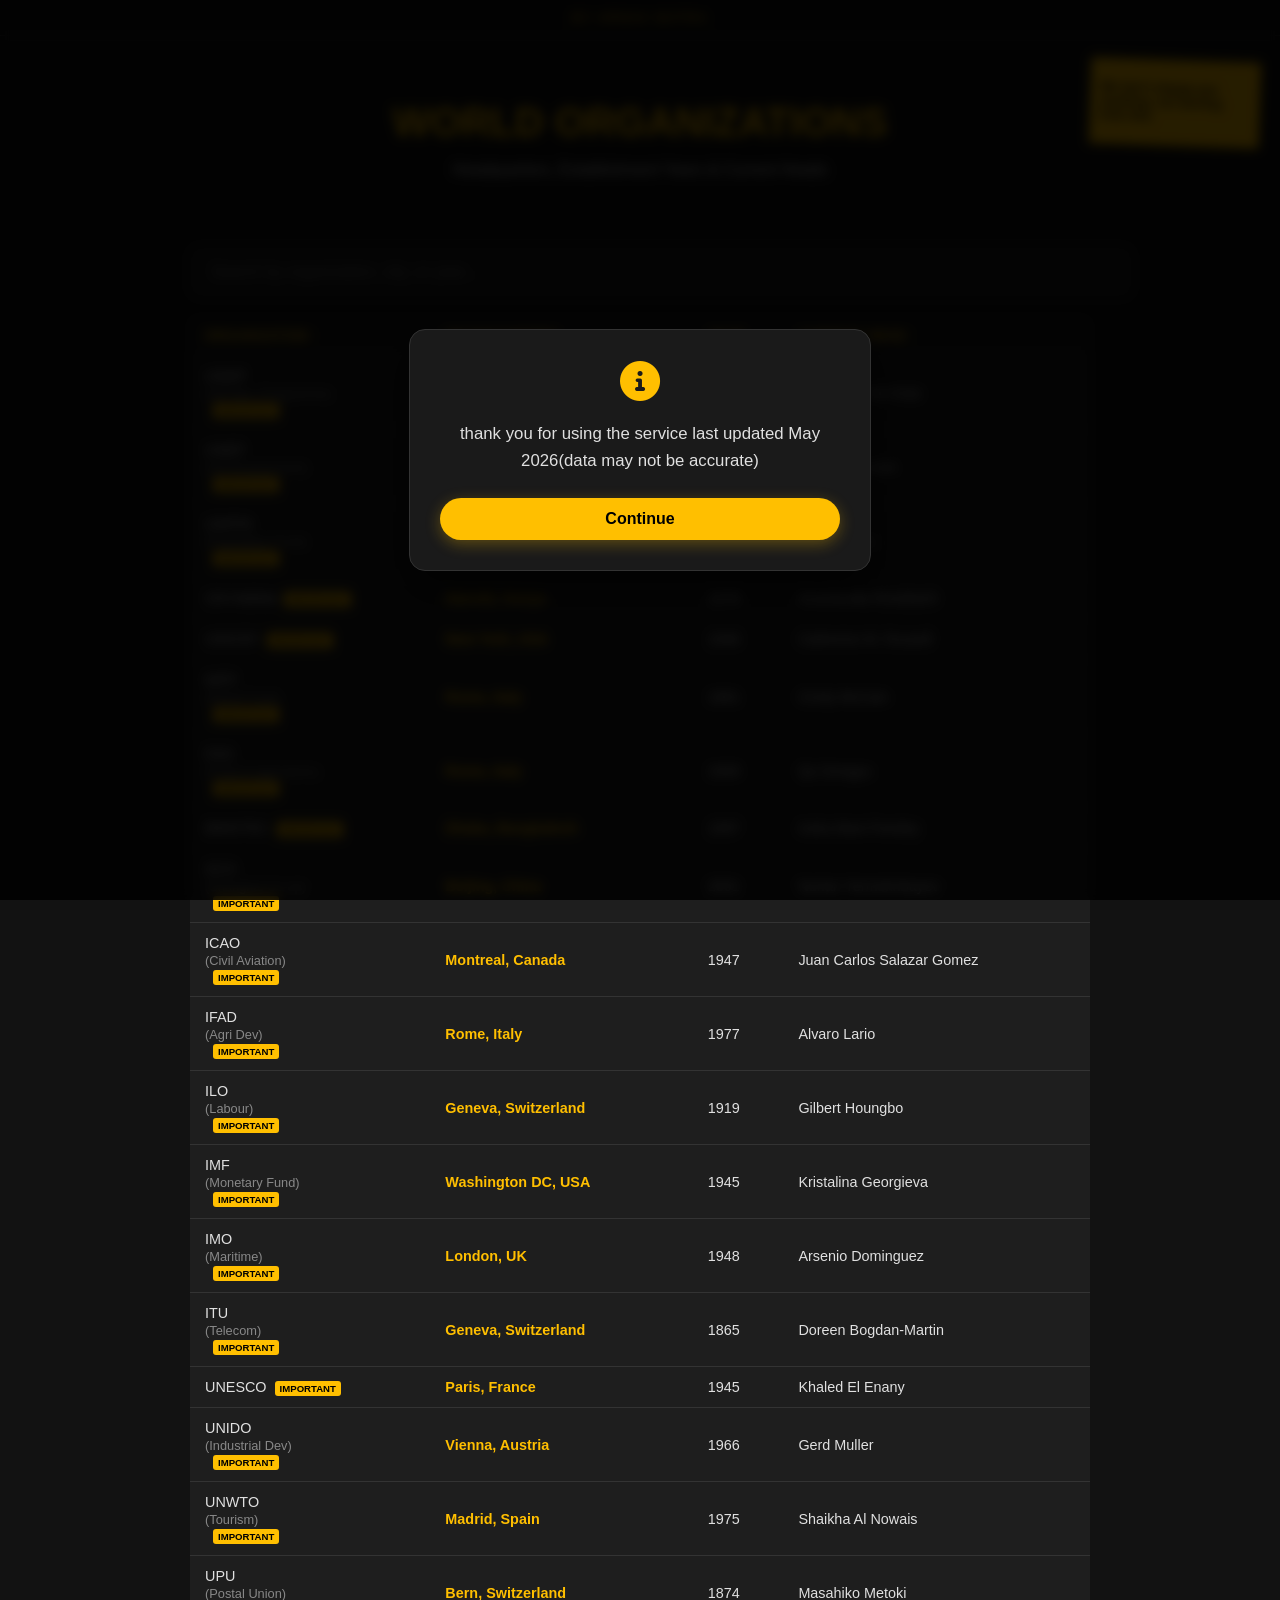
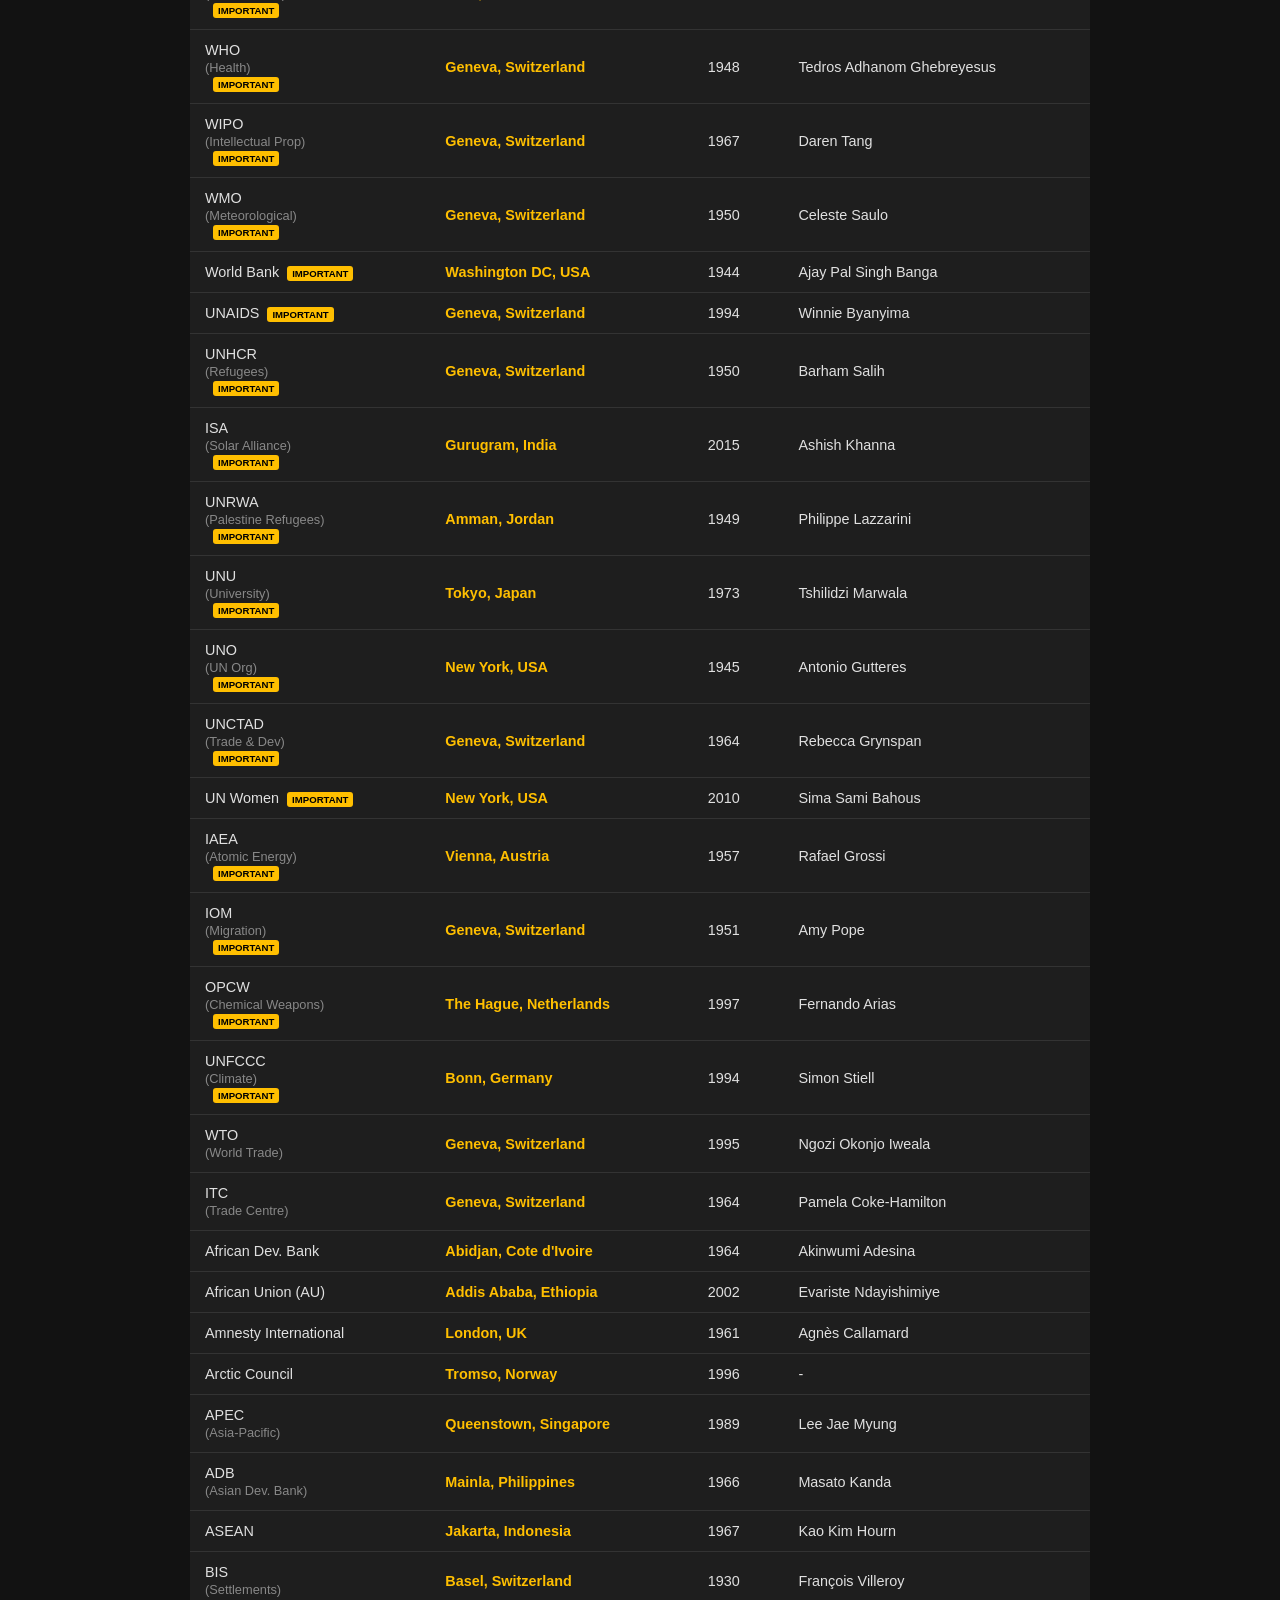
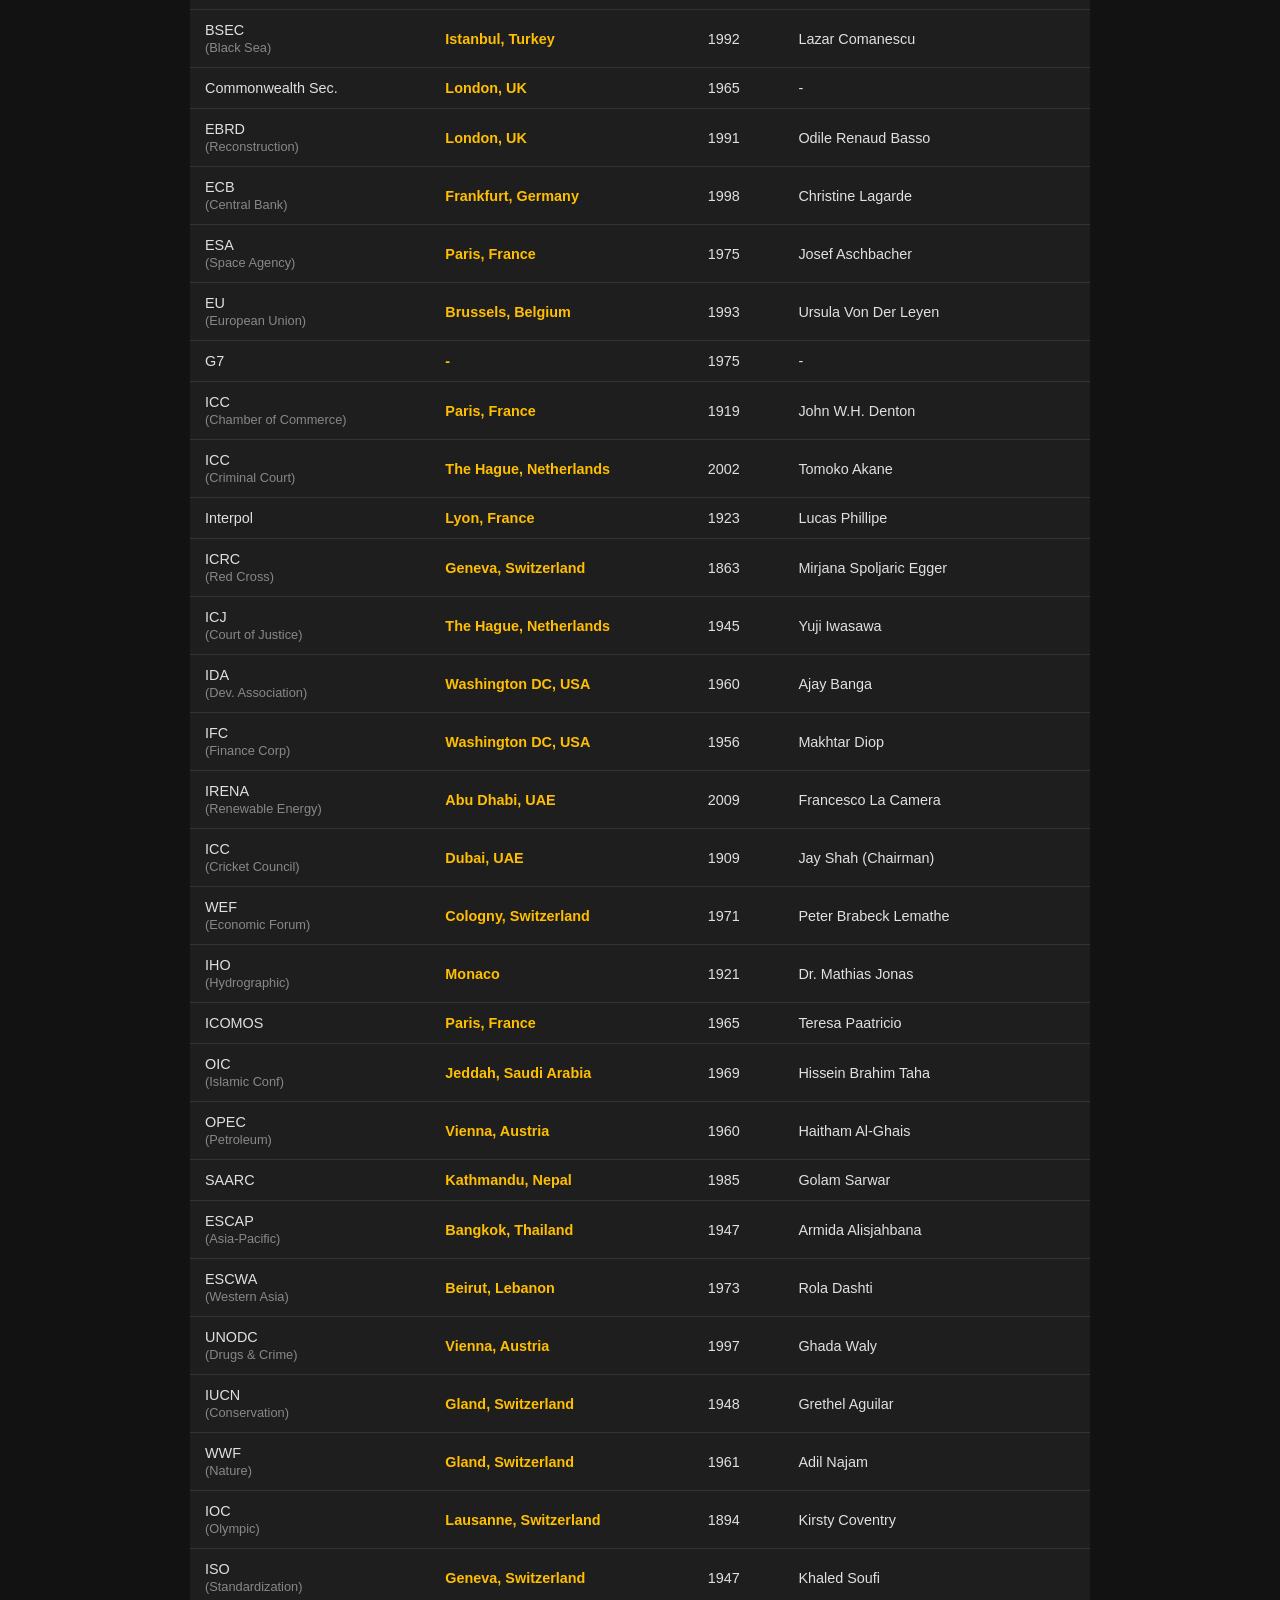
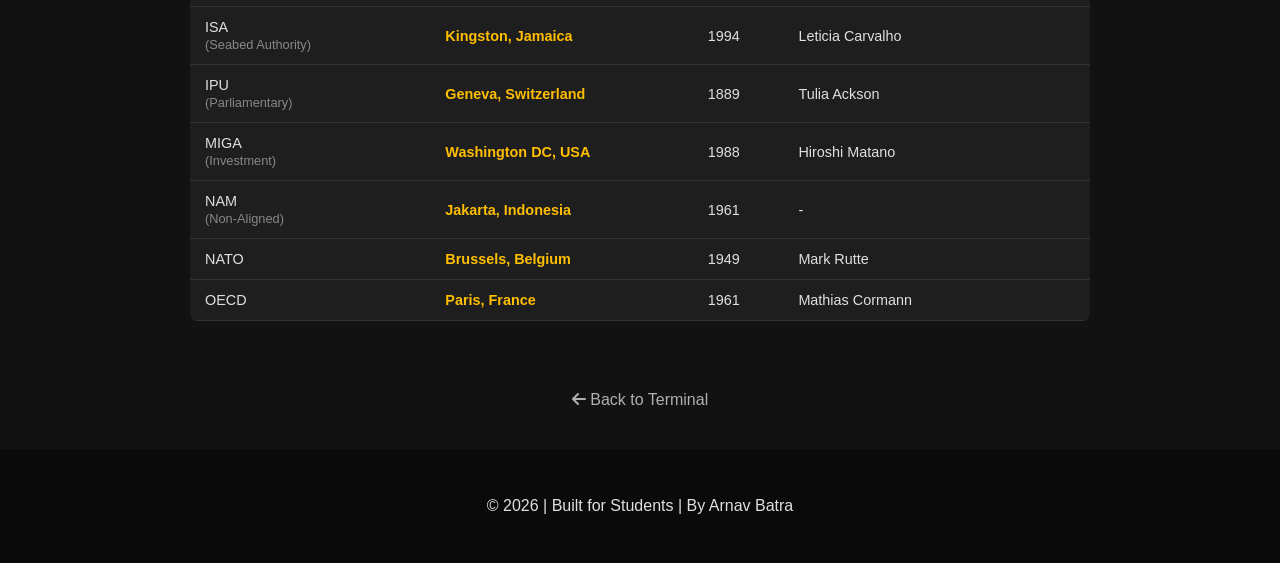
<file: orgs.html>
<!DOCTYPE html>
<html lang="en">
<head>
    <link rel="icon" type="image/x-icon" href="favicon.ico">
    <meta charset="UTF-8">
    <meta name="viewport" content="width=device-width, initial-scale=1.0">
    <title>International Organizations & HQs | Arnav Batra</title>
    <link rel="stylesheet" href="style.css">
    <link rel="stylesheet" href="https://cdnjs.cloudflare.com/ajax/libs/font-awesome/6.0.0/css/all.min.css">
    <style>
        .search-container {
            width: 100%;
            max-width: 900px;
            margin: 20px 0;
            position: relative;
        }

        #orgSearch {
            width: 100%;
            padding: 15px 20px;
            background: var(--card-bg);
            border: 1px solid #333;
            border-radius: 8px;
            color: var(--text-main);
            font-size: 1rem;
            outline: none;
            transition: 0.3s;
        }

        #orgSearch:focus {
            border-color: var(--accent-yellow);
            box-shadow: 0 0 10px rgba(255, 191, 0, 0.2);
        }

        .org-table {
            width: 100%;
            max-width: 900px;
            border-collapse: collapse;
            background: var(--card-bg);
            border-radius: 8px;
            overflow: hidden;
            margin-bottom: 50px;
        }

        .org-table th, .org-table td {
            padding: 12px 15px;
            text-align: left;
            border-bottom: 1px solid #333;
            font-size: 0.9rem;
        }

        .org-table th {
            background-color: #1a1a1a;
            color: var(--accent-yellow);
            text-transform: uppercase;
            font-size: 0.75rem;
            letter-spacing: 1px;
            position: sticky;
            top: 0;
        }

        .hq-tag {
            color: var(--accent-yellow);
            font-weight: bold;
        }

        .abbr {
            color: #888;
            font-size: 0.8rem;
            display: block; /* Makes it look cleaner on mobile */
            margin-top: 2px;
        }

        .imp-tag {
            background: var(--accent-yellow);
            color: #000;
            font-size: 0.6rem;
            padding: 2px 5px;
            border-radius: 3px;
            margin-left: 8px;
            font-weight: bold;
            text-transform: uppercase;
            vertical-align: middle;
        }

        .back-home {
            margin: 20px 0 40px;
            text-decoration: none;
            color: var(--text-dim);
            display: inline-block;
        }

        .back-home:hover { color: var(--accent-yellow); }

        /* --- MOBILE RESPONSIVE FIX --- */
        @media screen and (max-width: 600px) {
            .org-table thead {
                display: none; /* Hide headers on mobile */
            }
            
            .org-table, .org-table tbody, .org-table tr, .org-table td {
                display: block;
                width: 100%;
            }

            .org-table tr {
                margin-bottom: 15px;
                border: 1px solid #333;
                border-radius: 8px;
                padding: 10px;
            }

            .org-table td {
                border: none;
                padding: 5px 10px;
                font-size: 0.85rem;
            }

            /* Add labels before the data so user knows what is what */
            .org-table td:nth-of-type(1) { 
                font-size: 1.1rem; 
                border-bottom: 1px solid #222;
                margin-bottom: 5px;
            }
            .org-table td:nth-of-type(2):before { content: "HQ: "; color: #888; }
            .org-table td:nth-of-type(3):before { content: "Est: "; color: #888; }
            .org-table td:nth-of-type(4):before { content: "Head: "; color: #888; }
        }
    </style>
</head>
<body>

    <div class="top-credit">By Arnav Batra</div>

    <div class="sticky-note">
        <p>We don't charge you anything, not earning from this.</p>
    </div>

    <header>
        <h1>WORLD ORGANIZATIONS</h1>
        <p>Headquarters, Establishment Years & Current Heads</p>
    </header>

    <div class="search-container">
        <input type="text" id="orgSearch" onkeyup="searchTable()" placeholder="Search by organization, city, or year...">
    </div>

    <table class="org-table" id="orgTable">
        <thead>
            <tr>
                <th>Organization</th>
                <th>Headquarters</th>
                <th>Year</th>
                <th>Current Head</th>
            </tr>
        </thead>
        <tbody>
            <tr><td>UNDP <span class="abbr">(UN Dev. Programme)</span><span class="imp-tag">Important</span></td><td class="hq-tag">New York, USA</td><td>1965</td><td>Alexander De Croo</td></tr>
            <tr><td>UNEP <span class="abbr">(UN Environment)</span><span class="imp-tag">Important</span></td><td class="hq-tag">Nairobi, Kenya</td><td>1972</td><td>Inger Anderson</td></tr>
            <tr><td>UNFPA <span class="abbr">(Population Fund)</span><span class="imp-tag">Important</span></td><td class="hq-tag">New York, USA</td><td>1969</td><td>Diene Keita</td></tr>
            <tr><td>UN-Habitat<span class="imp-tag">Important</span></td><td class="hq-tag">Nairobi, Kenya</td><td>1978</td><td>Anaclaudia Rossbach</td></tr>
            <tr><td>UNICEF<span class="imp-tag">Important</span></td><td class="hq-tag">New York, USA</td><td>1946</td><td>Catherine M. Russell</td></tr>
            <tr><td>WFP <span class="abbr">(World Food)</span><span class="imp-tag">Important</span></td><td class="hq-tag">Rome, Italy</td><td>1961</td><td>Cindy McCain</td></tr>
            <tr><td>FAO <span class="abbr">(Food & Agriculture)</span><span class="imp-tag">Important</span></td><td class="hq-tag">Rome, Italy</td><td>1945</td><td>Qu Dongyu</td></tr>
            <tr><td>BIMSTEC<span class="imp-tag">Important</span></td><td class="hq-tag">Dhaka, Bangladesh</td><td>1997</td><td>Indra Mani Pandey</td></tr>
            <tr><td>SCO <span class="abbr">(Shanghai Co-op)</span><span class="imp-tag">Important</span></td><td class="hq-tag">Beijing, China</td><td>2001</td><td>Nurlan Yermeknbayev</td></tr>

            <tr><td>ICAO <span class="abbr">(Civil Aviation)</span><span class="imp-tag">Important</span></td><td class="hq-tag">Montreal, Canada</td><td>1947</td><td>Juan Carlos Salazar Gomez</td></tr>
            <tr><td>IFAD <span class="abbr">(Agri Dev)</span><span class="imp-tag">Important</span></td><td class="hq-tag">Rome, Italy</td><td>1977</td><td>Alvaro Lario</td></tr>
            <tr><td>ILO <span class="abbr">(Labour)</span><span class="imp-tag">Important</span></td><td class="hq-tag">Geneva, Switzerland</td><td>1919</td><td>Gilbert Houngbo</td></tr>
            <tr><td>IMF <span class="abbr">(Monetary Fund)</span><span class="imp-tag">Important</span></td><td class="hq-tag">Washington DC, USA</td><td>1945</td><td>Kristalina Georgieva</td></tr>
            <tr><td>IMO <span class="abbr">(Maritime)</span><span class="imp-tag">Important</span></td><td class="hq-tag">London, UK</td><td>1948</td><td>Arsenio Dominguez</td></tr>
            <tr><td>ITU <span class="abbr">(Telecom)</span><span class="imp-tag">Important</span></td><td class="hq-tag">Geneva, Switzerland</td><td>1865</td><td>Doreen Bogdan-Martin</td></tr>
            <tr><td>UNESCO<span class="imp-tag">Important</span></td><td class="hq-tag">Paris, France</td><td>1945</td><td>Khaled El Enany</td></tr>
            <tr><td>UNIDO <span class="abbr">(Industrial Dev)</span><span class="imp-tag">Important</span></td><td class="hq-tag">Vienna, Austria</td><td>1966</td><td>Gerd Muller</td></tr>
            <tr><td>UNWTO <span class="abbr">(Tourism)</span><span class="imp-tag">Important</span></td><td class="hq-tag">Madrid, Spain</td><td>1975</td><td>Shaikha Al Nowais</td></tr>
            <tr><td>UPU <span class="abbr">(Postal Union)</span><span class="imp-tag">Important</span></td><td class="hq-tag">Bern, Switzerland</td><td>1874</td><td>Masahiko Metoki</td></tr>
            <tr><td>WHO <span class="abbr">(Health)</span><span class="imp-tag">Important</span></td><td class="hq-tag">Geneva, Switzerland</td><td>1948</td><td>Tedros Adhanom Ghebreyesus</td></tr>

            <tr><td>WIPO <span class="abbr">(Intellectual Prop)</span><span class="imp-tag">Important</span></td><td class="hq-tag">Geneva, Switzerland</td><td>1967</td><td>Daren Tang</td></tr>
            <tr><td>WMO <span class="abbr">(Meteorological)</span><span class="imp-tag">Important</span></td><td class="hq-tag">Geneva, Switzerland</td><td>1950</td><td>Celeste Saulo</td></tr>
            <tr><td>World Bank<span class="imp-tag">Important</span></td><td class="hq-tag">Washington DC, USA</td><td>1944</td><td>Ajay Pal Singh Banga</td></tr>
            <tr><td>UNAIDS<span class="imp-tag">Important</span></td><td class="hq-tag">Geneva, Switzerland</td><td>1994</td><td>Winnie Byanyima</td></tr>
            <tr><td>UNHCR <span class="abbr">(Refugees)</span><span class="imp-tag">Important</span></td><td class="hq-tag">Geneva, Switzerland</td><td>1950</td><td>Barham Salih</td></tr>
            <tr><td>ISA <span class="abbr">(Solar Alliance)</span><span class="imp-tag">Important</span></td><td class="hq-tag">Gurugram, India</td><td>2015</td><td>Ashish Khanna</td></tr>
            <tr><td>UNRWA <span class="abbr">(Palestine Refugees)</span><span class="imp-tag">Important</span></td><td class="hq-tag">Amman, Jordan</td><td>1949</td><td>Philippe Lazzarini</td></tr>
            <tr><td>UNU <span class="abbr">(University)</span><span class="imp-tag">Important</span></td><td class="hq-tag">Tokyo, Japan</td><td>1973</td><td>Tshilidzi Marwala</td></tr>
            <tr><td>UNO <span class="abbr">(UN Org)</span><span class="imp-tag">Important</span></td><td class="hq-tag">New York, USA</td><td>1945</td><td>Antonio Gutteres</td></tr>
            <tr><td>UNCTAD <span class="abbr">(Trade & Dev)</span><span class="imp-tag">Important</span></td><td class="hq-tag">Geneva, Switzerland</td><td>1964</td><td>Rebecca Grynspan</td></tr>

            <tr><td>UN Women<span class="imp-tag">Important</span></td><td class="hq-tag">New York, USA</td><td>2010</td><td>Sima Sami Bahous</td></tr>
            <tr><td>IAEA <span class="abbr">(Atomic Energy)</span><span class="imp-tag">Important</span></td><td class="hq-tag">Vienna, Austria</td><td>1957</td><td>Rafael Grossi</td></tr>
            <tr><td>IOM <span class="abbr">(Migration)</span><span class="imp-tag">Important</span></td><td class="hq-tag">Geneva, Switzerland</td><td>1951</td><td>Amy Pope</td></tr>
            <tr><td>OPCW <span class="abbr">(Chemical Weapons)</span><span class="imp-tag">Important</span></td><td class="hq-tag">The Hague, Netherlands</td><td>1997</td><td>Fernando Arias</td></tr>
            <tr><td>UNFCCC <span class="abbr">(Climate)</span><span class="imp-tag">Important</span></td><td class="hq-tag">Bonn, Germany</td><td>1994</td><td>Simon Stiell</td></tr>
            <tr><td>WTO <span class="abbr">(World Trade)</span></td><td class="hq-tag">Geneva, Switzerland</td><td>1995</td><td>Ngozi Okonjo Iweala</td></tr>
            <tr><td>ITC <span class="abbr">(Trade Centre)</span></td><td class="hq-tag">Geneva, Switzerland</td><td>1964</td><td>Pamela Coke-Hamilton</td></tr>
            <tr><td>African Dev. Bank</td><td class="hq-tag">Abidjan, Cote d'Ivoire</td><td>1964</td><td>Akinwumi Adesina</td></tr>
            <tr><td>African Union (AU)</td><td class="hq-tag">Addis Ababa, Ethiopia</td><td>2002</td><td>Evariste Ndayishimiye</td></tr>
            <tr><td>Amnesty International</td><td class="hq-tag">London, UK</td><td>1961</td><td>Agnès Callamard</td></tr>

            <tr><td>Arctic Council</td><td class="hq-tag">Tromso, Norway</td><td>1996</td><td>-</td></tr>
            <tr><td>APEC <span class="abbr">(Asia-Pacific)</span></td><td class="hq-tag">Queenstown, Singapore</td><td>1989</td><td>Lee Jae Myung</td></tr>
            <tr><td>ADB <span class="abbr">(Asian Dev. Bank)</span></td><td class="hq-tag">Mainla, Philippines</td><td>1966</td><td>Masato Kanda</td></tr>
            <tr><td>ASEAN</td><td class="hq-tag">Jakarta, Indonesia</td><td>1967</td><td>Kao Kim Hourn</td></tr>
            <tr><td>BIS <span class="abbr">(Settlements)</span></td><td class="hq-tag">Basel, Switzerland</td><td>1930</td><td>François Villeroy</td></tr>
            <tr><td>BSEC <span class="abbr">(Black Sea)</span></td><td class="hq-tag">Istanbul, Turkey</td><td>1992</td><td>Lazar Comanescu</td></tr>
            <tr><td>Commonwealth Sec.</td><td class="hq-tag">London, UK</td><td>1965</td><td>-</td></tr>
            <tr><td>EBRD <span class="abbr">(Reconstruction)</span></td><td class="hq-tag">London, UK</td><td>1991</td><td>Odile Renaud Basso</td></tr>
            <tr><td>ECB <span class="abbr">(Central Bank)</span></td><td class="hq-tag">Frankfurt, Germany</td><td>1998</td><td>Christine Lagarde</td></tr>
            <tr><td>ESA <span class="abbr">(Space Agency)</span></td><td class="hq-tag">Paris, France</td><td>1975</td><td>Josef Aschbacher</td></tr>
            <tr><td>EU <span class="abbr">(European Union)</span></td><td class="hq-tag">Brussels, Belgium</td><td>1993</td><td>Ursula Von Der Leyen</td></tr>
            <tr><td>G7</td><td class="hq-tag">-</td><td>1975</td><td>-</td></tr>

            <tr><td>ICC <span class="abbr">(Chamber of Commerce)</span></td><td class="hq-tag">Paris, France</td><td>1919</td><td>John W.H. Denton</td></tr>
            <tr><td>ICC <span class="abbr">(Criminal Court)</span></td><td class="hq-tag">The Hague, Netherlands</td><td>2002</td><td>Tomoko Akane</td></tr>
            <tr><td>Interpol</td><td class="hq-tag">Lyon, France</td><td>1923</td><td>Lucas Phillipe</td></tr>
            <tr><td>ICRC <span class="abbr">(Red Cross)</span></td><td class="hq-tag">Geneva, Switzerland</td><td>1863</td><td>Mirjana Spoljaric Egger</td></tr>
            <tr><td>ICJ <span class="abbr">(Court of Justice)</span></td><td class="hq-tag">The Hague, Netherlands</td><td>1945</td><td>Yuji Iwasawa</td></tr>
            <tr><td>IDA <span class="abbr">(Dev. Association)</span></td><td class="hq-tag">Washington DC, USA</td><td>1960</td><td>Ajay Banga</td></tr>
            <tr><td>IFC <span class="abbr">(Finance Corp)</span></td><td class="hq-tag">Washington DC, USA</td><td>1956</td><td>Makhtar Diop</td></tr>
            <tr><td>IRENA <span class="abbr">(Renewable Energy)</span></td><td class="hq-tag">Abu Dhabi, UAE</td><td>2009</td><td>Francesco La Camera</td></tr>
            <tr><td>ICC <span class="abbr">(Cricket Council)</span></td><td class="hq-tag">Dubai, UAE</td><td>1909</td><td>Jay Shah (Chairman)</td></tr>
            <tr><td>WEF <span class="abbr">(Economic Forum)</span></td><td class="hq-tag">Cologny, Switzerland</td><td>1971</td><td>Peter Brabeck Lemathe</td></tr>
            <tr><td>IHO <span class="abbr">(Hydrographic)</span></td><td class="hq-tag">Monaco</td><td>1921</td><td>Dr. Mathias Jonas</td></tr>
            <tr><td>ICOMOS</td><td class="hq-tag">Paris, France</td><td>1965</td><td>Teresa Paatricio</td></tr>

            <tr><td>OIC <span class="abbr">(Islamic Conf)</span></td><td class="hq-tag">Jeddah, Saudi Arabia</td><td>1969</td><td>Hissein Brahim Taha</td></tr>
            <tr><td>OPEC <span class="abbr">(Petroleum)</span></td><td class="hq-tag">Vienna, Austria</td><td>1960</td><td>Haitham Al-Ghais</td></tr>
            <tr><td>SAARC</td><td class="hq-tag">Kathmandu, Nepal</td><td>1985</td><td>Golam Sarwar</td></tr>
            <tr><td>ESCAP <span class="abbr">(Asia-Pacific)</span></td><td class="hq-tag">Bangkok, Thailand</td><td>1947</td><td>Armida Alisjahbana</td></tr>
            <tr><td>ESCWA <span class="abbr">(Western Asia)</span></td><td class="hq-tag">Beirut, Lebanon</td><td>1973</td><td>Rola Dashti</td></tr>
            <tr><td>UNODC <span class="abbr">(Drugs & Crime)</span></td><td class="hq-tag">Vienna, Austria</td><td>1997</td><td>Ghada Waly</td></tr>
            <tr><td>IUCN <span class="abbr">(Conservation)</span></td><td class="hq-tag">Gland, Switzerland</td><td>1948</td><td>Grethel Aguilar</td></tr>
            <tr><td>WWF <span class="abbr">(Nature)</span></td><td class="hq-tag">Gland, Switzerland</td><td>1961</td><td>Adil Najam</td></tr>

            <tr><td>IOC <span class="abbr">(Olympic)</span></td><td class="hq-tag">Lausanne, Switzerland</td><td>1894</td><td>Kirsty Coventry</td></tr>
            <tr><td>ISO <span class="abbr">(Standardization)</span></td><td class="hq-tag">Geneva, Switzerland</td><td>1947</td><td>Khaled Soufi</td></tr>
            <tr><td>ISA <span class="abbr">(Seabed Authority)</span></td><td class="hq-tag">Kingston, Jamaica</td><td>1994</td><td>Leticia Carvalho</td></tr>
            <tr><td>IPU <span class="abbr">(Parliamentary)</span></td><td class="hq-tag">Geneva, Switzerland</td><td>1889</td><td>Tulia Ackson</td></tr>
            <tr><td>MIGA <span class="abbr">(Investment)</span></td><td class="hq-tag">Washington DC, USA</td><td>1988</td><td>Hiroshi Matano</td></tr>
            <tr><td>NAM <span class="abbr">(Non-Aligned)</span></td><td class="hq-tag">Jakarta, Indonesia</td><td>1961</td><td>-</td></tr>
            <tr><td>NATO</td><td class="hq-tag">Brussels, Belgium</td><td>1949</td><td>Mark Rutte</td></tr>
            <tr><td>OECD</td><td class="hq-tag">Paris, France</td><td>1961</td><td>Mathias Cormann</td></tr>
        </tbody>
    </table>

    <a href="index.html" class="back-home"><i class="fas fa-arrow-left"></i> Back to Terminal</a>

    <footer>
        <p>© 2026 | Built for Students | By Arnav Batra</p>
    </footer>

    <script>
        function searchTable() {
            var input, filter, table, tr, td, i, j, txtValue;
            input = document.getElementById("orgSearch");
            filter = input.value.toUpperCase();
            table = document.getElementById("orgTable");
            tr = table.getElementsByTagName("tr");

            for (i = 1; i < tr.length; i++) {
                tr[i].style.display = "none";
                td = tr[i].getElementsByTagName("td");
                for (j = 0; j < td.length; j++) {
                    if (td[j]) {
                        txtValue = td[j].textContent || td[j].innerText;
                        if (txtValue.toUpperCase().indexOf(filter) > -1) {
                            tr[i].style.display = "";
                            break;
                        }
                    }
                }
            }
        }
    </script>
  <script>
  // Add disclaimer pop-up styles
  const style = document.createElement("style");
  style.textContent = `
    .archive-banner-overlay {
      position: fixed;
      top: 0; left: 0;
      width: 100vw; height: 100vh;
      background: rgba(0, 0, 0, 0.85);
      backdrop-filter: blur(6px);
      -webkit-backdrop-filter: blur(6px);
      display: flex; justify-content: center; align-items: center;
      z-index: 10000;
      animation: fadeInOverlay 0.3s ease forwards;
    }
    .archive-banner-modal {
      background: #1a1a1a;
      border: 1px solid #333;
      border-radius: 16px;
      padding: 30px;
      max-width: 400px;
      width: 90%;
      text-align: center;
      box-shadow: 0 20px 40px rgba(0,0,0,0.6);
      font-family: 'Inter', -apple-system, sans-serif;
      color: #e0e0e0;
      animation: scaleInModal 0.3s cubic-bezier(0.34, 1.56, 0.64, 1) forwards;
    }
    .archive-banner-icon {
      font-size: 2.5rem;
      color: #ffbf00;
      margin-bottom: 16px;
    }
    .archive-banner-text {
      font-size: 1.05rem;
      line-height: 1.6;
      margin: 0 0 24px;
    }
    .archive-banner-btn {
      background: #ffbf00;
      color: #000;
      border: none;
      padding: 12px 30px;
      font-size: 1rem;
      font-weight: 600;
      border-radius: 25px;
      cursor: pointer;
      transition: transform 0.2s, background-color 0.2s;
      width: 100%;
      box-shadow: 0 4px 15px rgba(255, 191, 0, 0.3);
    }
    .archive-banner-btn:hover {
      background: #e6ac00;
      transform: translateY(-2px);
    }
    .archive-banner-btn:active {
      transform: translateY(0);
    }
    @keyframes fadeInOverlay {
      from { opacity: 0; }
      to { opacity: 1; }
    }
    @keyframes scaleInModal {
      from { transform: scale(0.95); opacity: 0; }
      to { transform: scale(1); opacity: 1; }
    }
  `;
  document.head.appendChild(style);

  // Create modal element
  const overlay = document.createElement("div");
  overlay.className = "archive-banner-overlay";
  overlay.innerHTML = `
    <div class="archive-banner-modal">
      <div class="archive-banner-icon">
        <i class="fas fa-info-circle"></i>
      </div>
      <p class="archive-banner-text">
        thank you for using the service last updated May 2026(data may not be accurate)
      </p>
      <button class="archive-banner-btn" id="archive-continue-btn">Continue</button>
    </div>
  `;
  document.body.appendChild(overlay);

  document.getElementById("archive-continue-btn").onclick = () => {
    overlay.remove();
  };
</script>
</body>
</html>
</file>
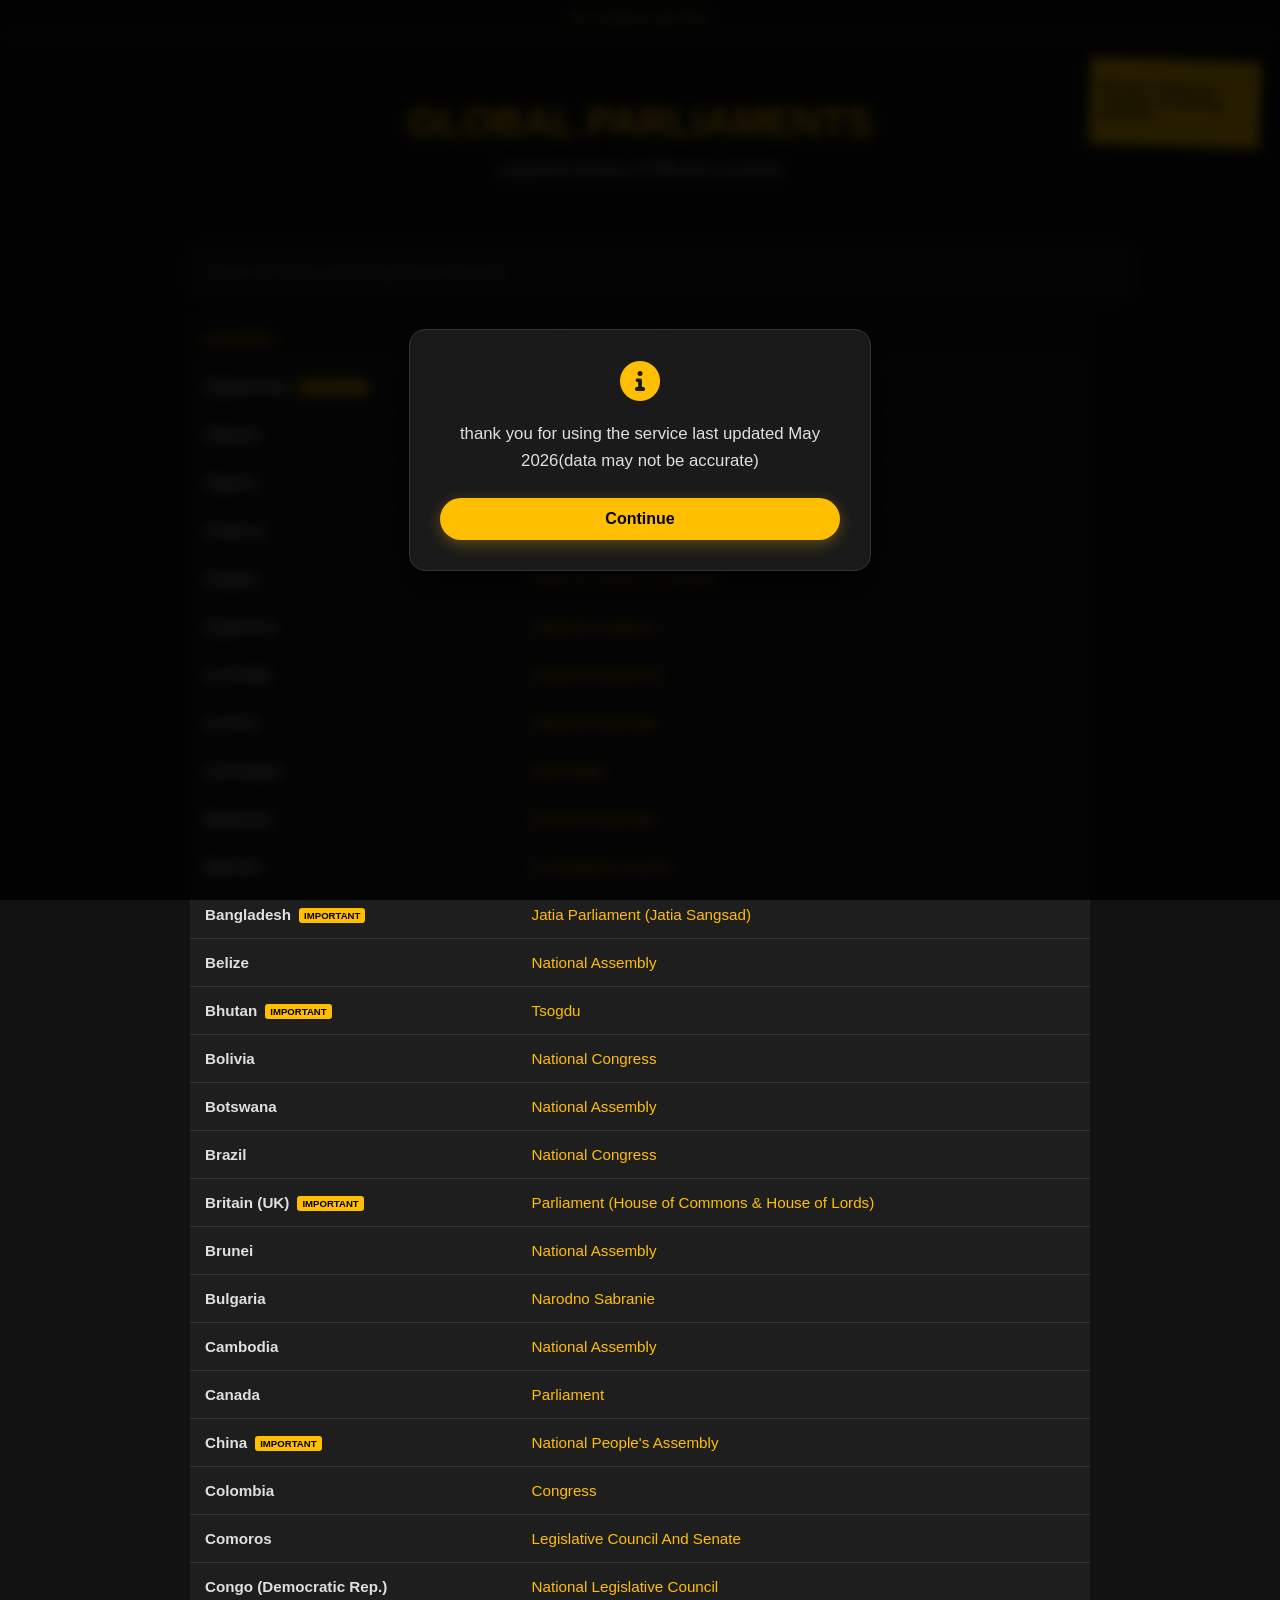
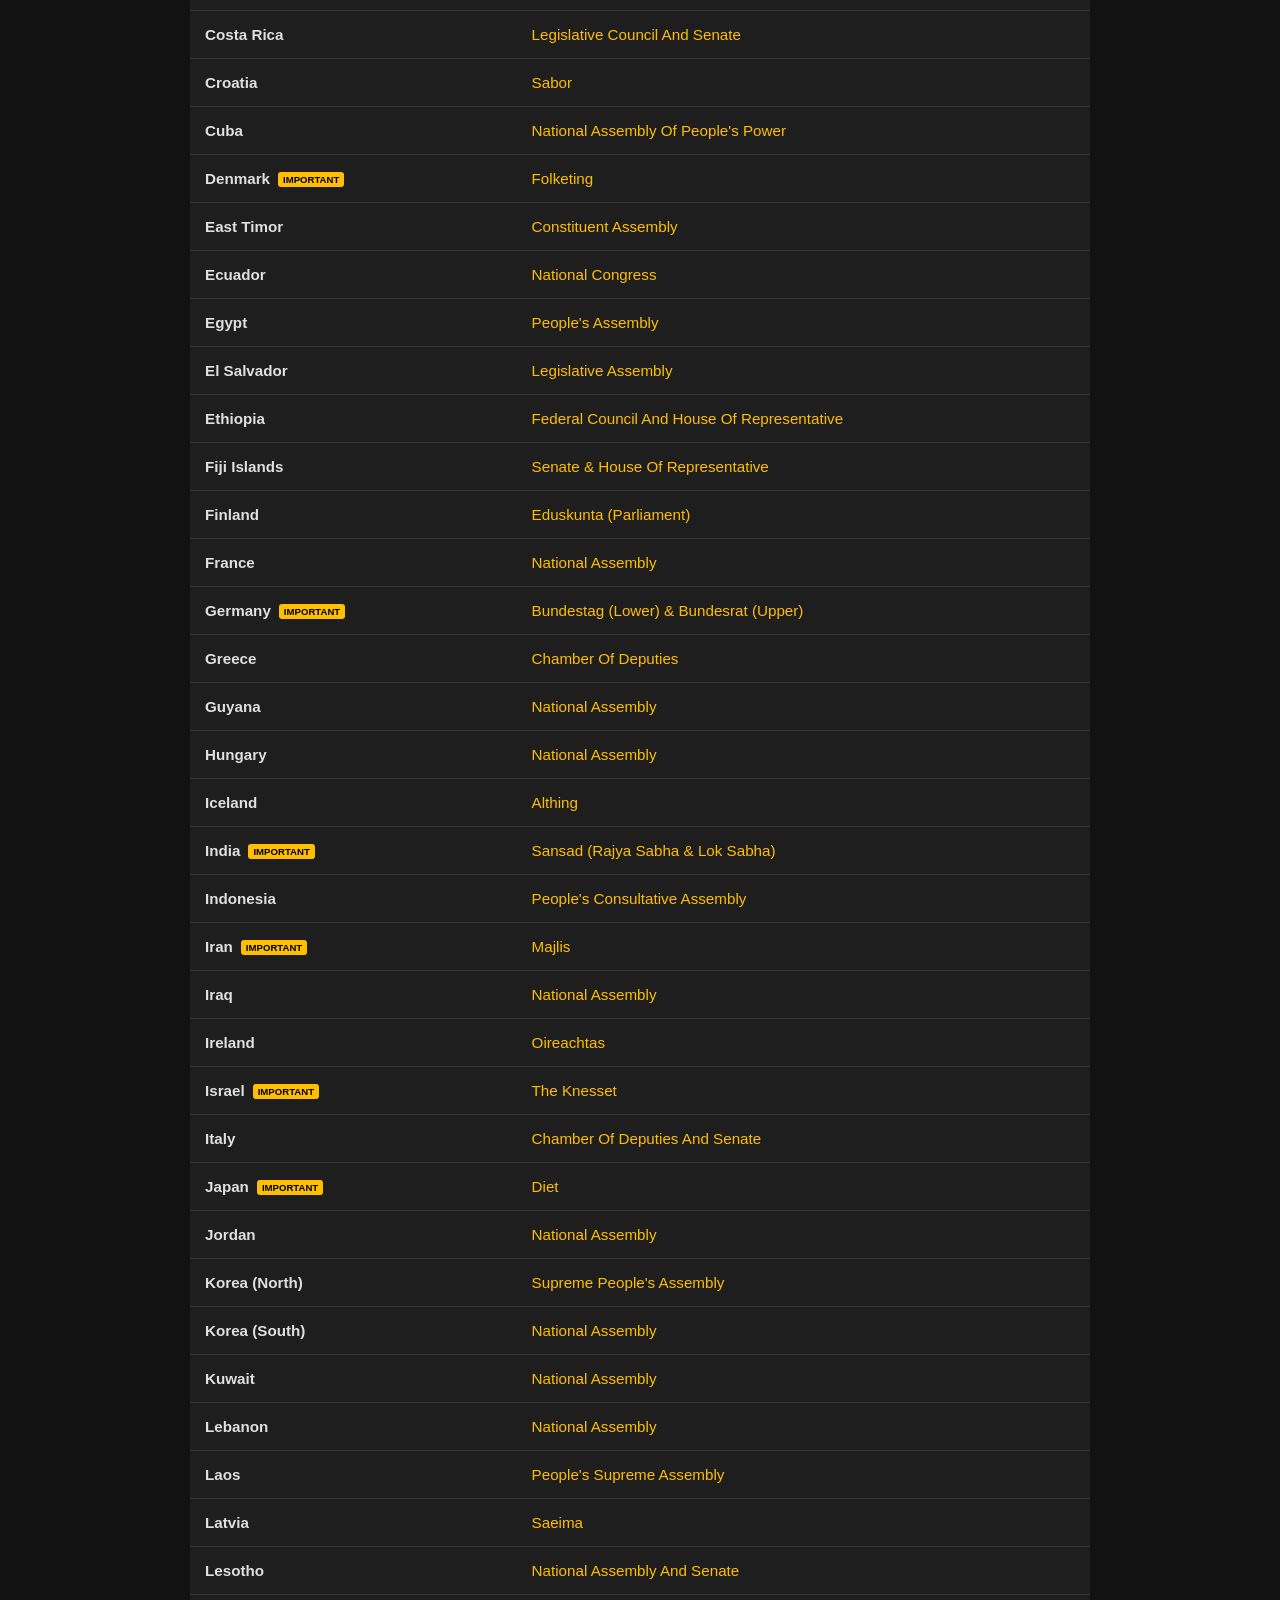
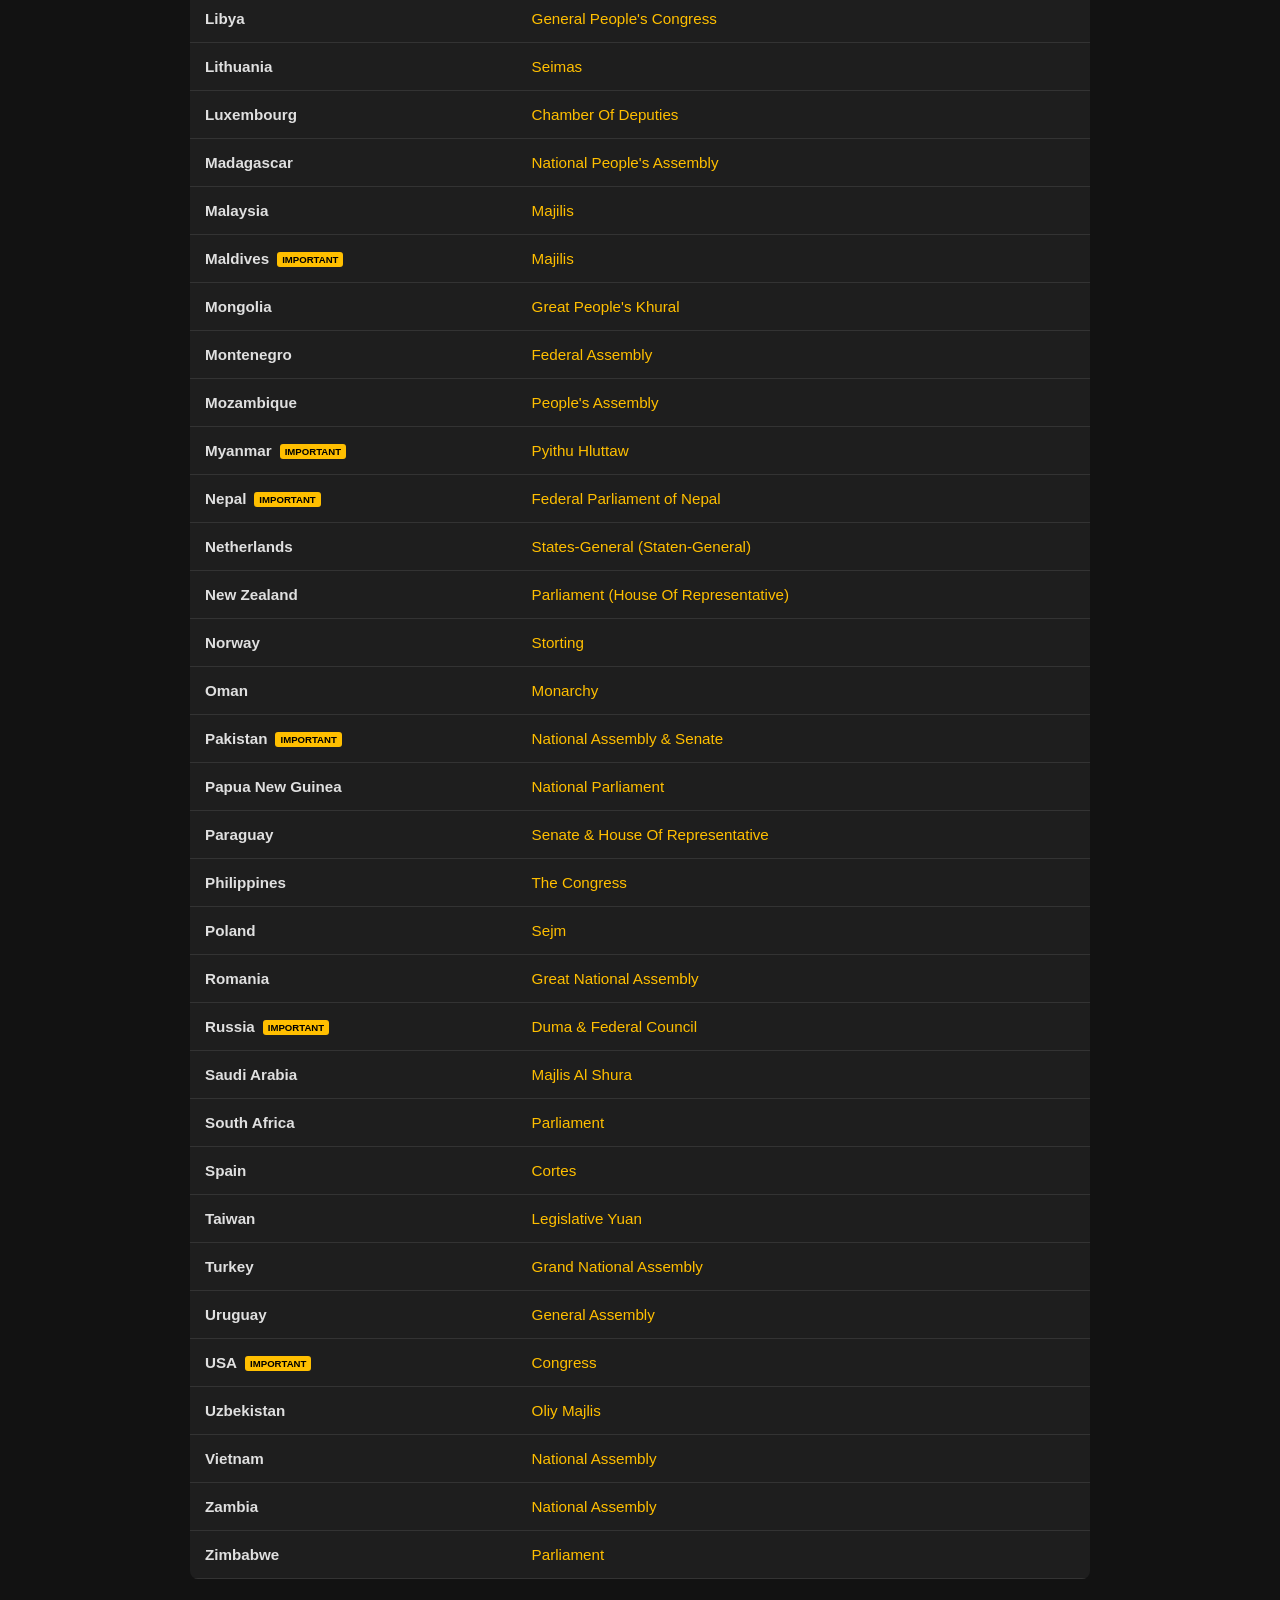
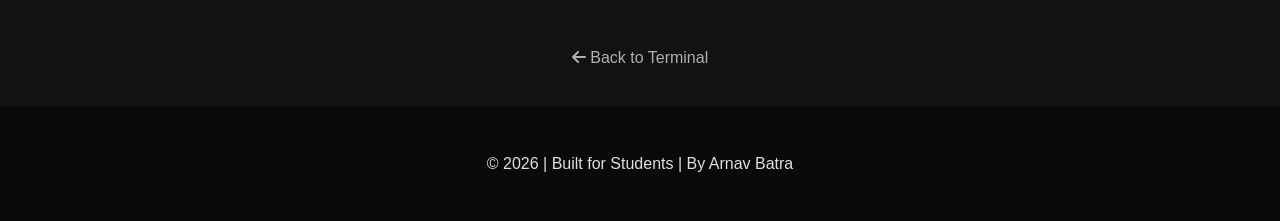
<file: parliaments.html>
<!DOCTYPE html>
<html lang="en">
<head>
    <link rel="icon" type="image/x-icon" href="favicon.ico">
    <meta charset="UTF-8">
    <meta name="viewport" content="width=device-width, initial-scale=1.0">
    <title>Parliaments of Countries | Arnav Batra</title>
    <link rel="stylesheet" href="style.css">
    <link rel="stylesheet" href="https://cdnjs.cloudflare.com/ajax/libs/font-awesome/6.0.0/css/all.min.css">
    <style>
        .search-container {
            width: 100%;
            max-width: 900px;
            margin: 20px 0;
            position: relative;
        }

        #parlSearch {
            width: 100%;
            padding: 15px 20px;
            background: var(--card-bg);
            border: 1px solid #333;
            border-radius: 8px;
            color: var(--text-main);
            font-size: 1rem;
            outline: none;
            transition: 0.3s;
        }

        #parlSearch:focus {
            border-color: var(--accent-yellow);
            box-shadow: 0 0 10px rgba(255, 191, 0, 0.2);
        }

        .parl-table {
            width: 100%;
            max-width: 900px;
            border-collapse: collapse;
            background: var(--card-bg);
            border-radius: 8px;
            overflow: hidden;
            margin-bottom: 50px;
        }

        .parl-table th, .parl-table td {
            padding: 15px;
            text-align: left;
            border-bottom: 1px solid #333;
            font-size: 0.95rem;
        }

        .parl-table th {
            background-color: #1a1a1a;
            color: var(--accent-yellow);
            text-transform: uppercase;
            font-size: 0.8rem;
            letter-spacing: 1px;
            position: sticky;
            top: 0;
        }

        .country-name {
            font-weight: bold;
            color: var(--text-main);
        }

        .parliament-name {
            color: var(--accent-yellow);
        }

        .imp-tag {
            background: var(--accent-yellow);
            color: #000;
            font-size: 0.6rem;
            padding: 2px 5px;
            border-radius: 3px;
            margin-left: 8px;
            font-weight: bold;
            text-transform: uppercase;
            vertical-align: middle;
        }

        .back-home {
            margin: 20px 0 40px;
            text-decoration: none;
            color: var(--text-dim);
            display: inline-block;
        }

        .back-home:hover { color: var(--accent-yellow); }
    </style>
</head>
<body>

    <div class="top-credit">By Arnav Batra</div>

    <div class="sticky-note">
        <p>We don't charge you anything, not earning from this.</p>
    </div>

    <header>
        <h1>GLOBAL PARLIAMENTS</h1>
        <p>Legislative Bodies of Different Countries</p>
    </header>

    <div class="search-container">
        <input type="text" id="parlSearch" onkeyup="searchTable()" placeholder="Search for a country or parliament name...">
    </div>

    <table class="parl-table" id="parlTable">
        <thead>
            <tr>
                <th>Country</th>
                <th>Name of Parliament</th>
            </tr>
        </thead>
        <tbody>
            <tr><td class="country-name">Afghanistan<span class="imp-tag">Important</span></td><td class="parliament-name">Shora</td></tr>
            <tr><td class="country-name">Albania</td><td class="parliament-name">People's Assembly</td></tr>
            <tr><td class="country-name">Algeria</td><td class="parliament-name">National People's Assembly</td></tr>
            <tr><td class="country-name">Andorra</td><td class="parliament-name">General Council</td></tr>
            <tr><td class="country-name">Angola</td><td class="parliament-name">National People's Assembly</td></tr>
            <tr><td class="country-name">Argentina</td><td class="parliament-name">National Congress</td></tr>
            <tr><td class="country-name">Australia</td><td class="parliament-name">Federal Parliament</td></tr>
            <tr><td class="country-name">Austria</td><td class="parliament-name">National Assembly</td></tr>
            <tr><td class="country-name">Azerbaijan</td><td class="parliament-name">Melli Majlis</td></tr>
            <tr><td class="country-name">Bahamas</td><td class="parliament-name">General Assembly</td></tr>
            <tr><td class="country-name">Bahrain</td><td class="parliament-name">Consultative Council</td></tr>
            <tr><td class="country-name">Bangladesh<span class="imp-tag">Important</span></td><td class="parliament-name">Jatia Parliament (Jatia Sangsad)</td></tr>
            <tr><td class="country-name">Belize</td><td class="parliament-name">National Assembly</td></tr>
            <tr><td class="country-name">Bhutan<span class="imp-tag">Important</span></td><td class="parliament-name">Tsogdu</td></tr>
            <tr><td class="country-name">Bolivia</td><td class="parliament-name">National Congress</td></tr>
            <tr><td class="country-name">Botswana</td><td class="parliament-name">National Assembly</td></tr>
            <tr><td class="country-name">Brazil</td><td class="parliament-name">National Congress</td></tr>
            <tr><td class="country-name">Britain (UK)<span class="imp-tag">Important</span></td><td class="parliament-name">Parliament (House of Commons & House of Lords)</td></tr>
            <tr><td class="country-name">Brunei</td><td class="parliament-name">National Assembly</td></tr>
            <tr><td class="country-name">Bulgaria</td><td class="parliament-name">Narodno Sabranie</td></tr>
            <tr><td class="country-name">Cambodia</td><td class="parliament-name">National Assembly</td></tr>
            <tr><td class="country-name">Canada</td><td class="parliament-name">Parliament</td></tr>
            <tr><td class="country-name">China<span class="imp-tag">Important</span></td><td class="parliament-name">National People's Assembly</td></tr>
            <tr><td class="country-name">Colombia</td><td class="parliament-name">Congress</td></tr>
            <tr><td class="country-name">Comoros</td><td class="parliament-name">Legislative Council And Senate</td></tr>
            <tr><td class="country-name">Congo (Democratic Rep.)</td><td class="parliament-name">National Legislative Council</td></tr>
            <tr><td class="country-name">Costa Rica</td><td class="parliament-name">Legislative Council And Senate</td></tr>
            <tr><td class="country-name">Croatia</td><td class="parliament-name">Sabor</td></tr>
            <tr><td class="country-name">Cuba</td><td class="parliament-name">National Assembly Of People's Power</td></tr>
            <tr><td class="country-name">Denmark<span class="imp-tag">Important</span></td><td class="parliament-name">Folketing</td></tr>
            <tr><td class="country-name">East Timor</td><td class="parliament-name">Constituent Assembly</td></tr>
            <tr><td class="country-name">Ecuador</td><td class="parliament-name">National Congress</td></tr>
            <tr><td class="country-name">Egypt</td><td class="parliament-name">People's Assembly</td></tr>
            <tr><td class="country-name">El Salvador</td><td class="parliament-name">Legislative Assembly</td></tr>
            <tr><td class="country-name">Ethiopia</td><td class="parliament-name">Federal Council And House Of Representative</td></tr>
            <tr><td class="country-name">Fiji Islands</td><td class="parliament-name">Senate & House Of Representative</td></tr>
            <tr><td class="country-name">Finland</td><td class="parliament-name">Eduskunta (Parliament)</td></tr>
            <tr><td class="country-name">France</td><td class="parliament-name">National Assembly</td></tr>
            <tr><td class="country-name">Germany<span class="imp-tag">Important</span></td><td class="parliament-name">Bundestag (Lower) & Bundesrat (Upper)</td></tr>
            <tr><td class="country-name">Greece</td><td class="parliament-name">Chamber Of Deputies</td></tr>
            <tr><td class="country-name">Guyana</td><td class="parliament-name">National Assembly</td></tr>
            <tr><td class="country-name">Hungary</td><td class="parliament-name">National Assembly</td></tr>
            <tr><td class="country-name">Iceland</td><td class="parliament-name">Althing</td></tr>
            <tr><td class="country-name">India<span class="imp-tag">Important</span></td><td class="parliament-name">Sansad (Rajya Sabha & Lok Sabha)</td></tr>
            <tr><td class="country-name">Indonesia</td><td class="parliament-name">People's Consultative Assembly</td></tr>
            <tr><td class="country-name">Iran<span class="imp-tag">Important</span></td><td class="parliament-name">Majlis</td></tr>
            <tr><td class="country-name">Iraq</td><td class="parliament-name">National Assembly</td></tr>
            <tr><td class="country-name">Ireland</td><td class="parliament-name">Oireachtas</td></tr>
            <tr><td class="country-name">Israel<span class="imp-tag">Important</span></td><td class="parliament-name">The Knesset</td></tr>
            <tr><td class="country-name">Italy</td><td class="parliament-name">Chamber Of Deputies And Senate</td></tr>
            <tr><td class="country-name">Japan<span class="imp-tag">Important</span></td><td class="parliament-name">Diet</td></tr>
            <tr><td class="country-name">Jordan</td><td class="parliament-name">National Assembly</td></tr>
            <tr><td class="country-name">Korea (North)</td><td class="parliament-name">Supreme People's Assembly</td></tr>
            <tr><td class="country-name">Korea (South)</td><td class="parliament-name">National Assembly</td></tr>
            <tr><td class="country-name">Kuwait</td><td class="parliament-name">National Assembly</td></tr>
            <tr><td class="country-name">Lebanon</td><td class="parliament-name">National Assembly</td></tr>
            <tr><td class="country-name">Laos</td><td class="parliament-name">People's Supreme Assembly</td></tr>
            <tr><td class="country-name">Latvia</td><td class="parliament-name">Saeima</td></tr>
            <tr><td class="country-name">Lesotho</td><td class="parliament-name">National Assembly And Senate</td></tr>
            <tr><td class="country-name">Libya</td><td class="parliament-name">General People's Congress</td></tr>
            <tr><td class="country-name">Lithuania</td><td class="parliament-name">Seimas</td></tr>
            <tr><td class="country-name">Luxembourg</td><td class="parliament-name">Chamber Of Deputies</td></tr>
            <tr><td class="country-name">Madagascar</td><td class="parliament-name">National People's Assembly</td></tr>
            <tr><td class="country-name">Malaysia</td><td class="parliament-name">Majilis</td></tr>
            <tr><td class="country-name">Maldives<span class="imp-tag">Important</span></td><td class="parliament-name">Majilis</td></tr>
            <tr><td class="country-name">Mongolia</td><td class="parliament-name">Great People's Khural</td></tr>
            <tr><td class="country-name">Montenegro</td><td class="parliament-name">Federal Assembly</td></tr>
            <tr><td class="country-name">Mozambique</td><td class="parliament-name">People's Assembly</td></tr>
            <tr><td class="country-name">Myanmar<span class="imp-tag">Important</span></td><td class="parliament-name">Pyithu Hluttaw</td></tr>
            <tr><td class="country-name">Nepal<span class="imp-tag">Important</span></td><td class="parliament-name">Federal Parliament of Nepal</td></tr>
            <tr><td class="country-name">Netherlands</td><td class="parliament-name">States-General (Staten-General)</td></tr>
            <tr><td class="country-name">New Zealand</td><td class="parliament-name">Parliament (House Of Representative)</td></tr>
            <tr><td class="country-name">Norway</td><td class="parliament-name">Storting</td></tr>
            <tr><td class="country-name">Oman</td><td class="parliament-name">Monarchy</td></tr>
            <tr><td class="country-name">Pakistan<span class="imp-tag">Important</span></td><td class="parliament-name">National Assembly & Senate</td></tr>
            <tr><td class="country-name">Papua New Guinea</td><td class="parliament-name">National Parliament</td></tr>
            <tr><td class="country-name">Paraguay</td><td class="parliament-name">Senate & House Of Representative</td></tr>
            <tr><td class="country-name">Philippines</td><td class="parliament-name">The Congress</td></tr>
            <tr><td class="country-name">Poland</td><td class="parliament-name">Sejm</td></tr>
            <tr><td class="country-name">Romania</td><td class="parliament-name">Great National Assembly</td></tr>
            <tr><td class="country-name">Russia<span class="imp-tag">Important</span></td><td class="parliament-name">Duma & Federal Council</td></tr>
            <tr><td class="country-name">Saudi Arabia</td><td class="parliament-name">Majlis Al Shura</td></tr>
            <tr><td class="country-name">South Africa</td><td class="parliament-name">Parliament</td></tr>
            <tr><td class="country-name">Spain</td><td class="parliament-name">Cortes</td></tr>
            <tr><td class="country-name">Taiwan</td><td class="parliament-name">Legislative Yuan</td></tr>
            <tr><td class="country-name">Turkey</td><td class="parliament-name">Grand National Assembly</td></tr>
            <tr><td class="country-name">Uruguay</td><td class="parliament-name">General Assembly</td></tr>
            <tr><td class="country-name">USA<span class="imp-tag">Important</span></td><td class="parliament-name">Congress</td></tr>
            <tr><td class="country-name">Uzbekistan</td><td class="parliament-name">Oliy Majlis</td></tr>
            <tr><td class="country-name">Vietnam</td><td class="parliament-name">National Assembly</td></tr>
            <tr><td class="country-name">Zambia</td><td class="parliament-name">National Assembly</td></tr>
            <tr><td class="country-name">Zimbabwe</td><td class="parliament-name">Parliament</td></tr>
        </tbody>
    </table>

    <a href="index.html" class="back-home"><i class="fas fa-arrow-left"></i> Back to Terminal</a>

    <footer>
        <p>© 2026 | Built for Students | By Arnav Batra</p>
    </footer>

    <script>
        function searchTable() {
            var input, filter, table, tr, td, i, j, txtValue;
            input = document.getElementById("parlSearch");
            filter = input.value.toUpperCase();
            table = document.getElementById("parlTable");
            tr = table.getElementsByTagName("tr");

            for (i = 1; i < tr.length; i++) {
                tr[i].style.display = "none";
                td = tr[i].getElementsByTagName("td");
                for (j = 0; j < td.length; j++) {
                    if (td[j]) {
                        txtValue = td[j].textContent || td[j].innerText;
                        if (txtValue.toUpperCase().indexOf(filter) > -1) {
                            tr[i].style.display = "";
                            break;
                        }
                    }
                }
            }
        }
    </script>
   <script>
  // Add disclaimer pop-up styles
  const style = document.createElement("style");
  style.textContent = `
    .archive-banner-overlay {
      position: fixed;
      top: 0; left: 0;
      width: 100vw; height: 100vh;
      background: rgba(0, 0, 0, 0.85);
      backdrop-filter: blur(6px);
      -webkit-backdrop-filter: blur(6px);
      display: flex; justify-content: center; align-items: center;
      z-index: 10000;
      animation: fadeInOverlay 0.3s ease forwards;
    }
    .archive-banner-modal {
      background: #1a1a1a;
      border: 1px solid #333;
      border-radius: 16px;
      padding: 30px;
      max-width: 400px;
      width: 90%;
      text-align: center;
      box-shadow: 0 20px 40px rgba(0,0,0,0.6);
      font-family: 'Inter', -apple-system, sans-serif;
      color: #e0e0e0;
      animation: scaleInModal 0.3s cubic-bezier(0.34, 1.56, 0.64, 1) forwards;
    }
    .archive-banner-icon {
      font-size: 2.5rem;
      color: #ffbf00;
      margin-bottom: 16px;
    }
    .archive-banner-text {
      font-size: 1.05rem;
      line-height: 1.6;
      margin: 0 0 24px;
    }
    .archive-banner-btn {
      background: #ffbf00;
      color: #000;
      border: none;
      padding: 12px 30px;
      font-size: 1rem;
      font-weight: 600;
      border-radius: 25px;
      cursor: pointer;
      transition: transform 0.2s, background-color 0.2s;
      width: 100%;
      box-shadow: 0 4px 15px rgba(255, 191, 0, 0.3);
    }
    .archive-banner-btn:hover {
      background: #e6ac00;
      transform: translateY(-2px);
    }
    .archive-banner-btn:active {
      transform: translateY(0);
    }
    @keyframes fadeInOverlay {
      from { opacity: 0; }
      to { opacity: 1; }
    }
    @keyframes scaleInModal {
      from { transform: scale(0.95); opacity: 0; }
      to { transform: scale(1); opacity: 1; }
    }
  `;
  document.head.appendChild(style);

  // Create modal element
  const overlay = document.createElement("div");
  overlay.className = "archive-banner-overlay";
  overlay.innerHTML = `
    <div class="archive-banner-modal">
      <div class="archive-banner-icon">
        <i class="fas fa-info-circle"></i>
      </div>
      <p class="archive-banner-text">
        thank you for using the service last updated May 2026(data may not be accurate)
      </p>
      <button class="archive-banner-btn" id="archive-continue-btn">Continue</button>
    </div>
  `;
  document.body.appendChild(overlay);

  document.getElementById("archive-continue-btn").onclick = () => {
    overlay.remove();
  };
</script>
</body>
</html>
</file>
<file: style.css>
:root {
    --bg-color: #121212;
    --card-bg: #1e1e1e;
    --accent-yellow: #ffbf00; /* Deep Amber/Yellow */
    --text-main: #e0e0e0;
    --text-dim: #b0b0b0;
}

body {
    font-family: 'Inter', -apple-system, sans-serif;
    background-color: var(--bg-color);
    color: var(--text-main);
    margin: 0;
    display: flex;
    flex-direction: column;
    align-items: center;
    min-height: 100vh;
}

/* Top Credit */
.top-credit {
    width: 100%;
    text-align: center;
    padding: 10px 0;
    font-size: 0.8rem;
    letter-spacing: 2px;
    text-transform: uppercase;
    color: var(--accent-yellow);
    border-bottom: 1px solid #333;
}

/* Sticky Pad */
.sticky-note {
    position: fixed;
    top: 60px;
    right: 20px;
    background: var(--accent-yellow);
    color: #000;
    padding: 10px;
    width: 150px;
    font-size: 0.75rem;
    font-weight: bold;
    transform: rotate(2deg);
    box-shadow: 5px 5px 15px rgba(0,0,0,0.5);
    z-index: 100;
    border-radius: 2px;
}

header {
    text-align: center;
    padding: 4rem 1rem 2rem;
}

header h1 {
    font-size: 2.5rem;
    color: var(--accent-yellow);
    margin: 0;
}

/* Grid Layout */
.container {
    max-width: 900px;
    width: 90%;
    display: grid;
    grid-template-columns: repeat(auto-fit, minmax(200px, 1fr));
    gap: 1.5rem;
    margin-bottom: 50px;
}

.card {
    background: var(--card-bg);
    padding: 1.5rem;
    border-radius: 8px;
    text-align: center;
    text-decoration: none;
    color: var(--text-main);
    border: 1px solid #333;
    transition: 0.3s ease;
    display: flex;
    flex-direction: column;
    gap: 10px;
}

.card:hover {
    border-color: var(--accent-yellow);
    transform: translateY(-5px);
}

.card.highlight {
    border: 2px solid var(--accent-yellow);
}

.card i {
    font-size: 1.8rem;
    color: var(--accent-yellow);
}

/* Footer & Socials */
footer {
    margin-top: auto;
    width: 100%;
    padding: 2rem 0;
    background: #0a0a0a;
    text-align: center;
}

.social-links {
    display: flex;
    justify-content: center;
    gap: 20px;
    margin-bottom: 10px;
}

.social-links a {
    color: var(--accent-yellow);
    text-decoration: none;
    font-size: 0.9rem;
    border: 1px solid var(--accent-yellow);
    padding: 5px 12px;
    border-radius: 20px;
    transition: 0.3s;
}

.social-links a:hover {
    background: var(--accent-yellow);
    color: #000;
}

@media (max-width: 600px) {
    .sticky-note {
        position: static;
        width: 90%;
        margin: 10px auto;
        transform: none;
    }
}
</file>
